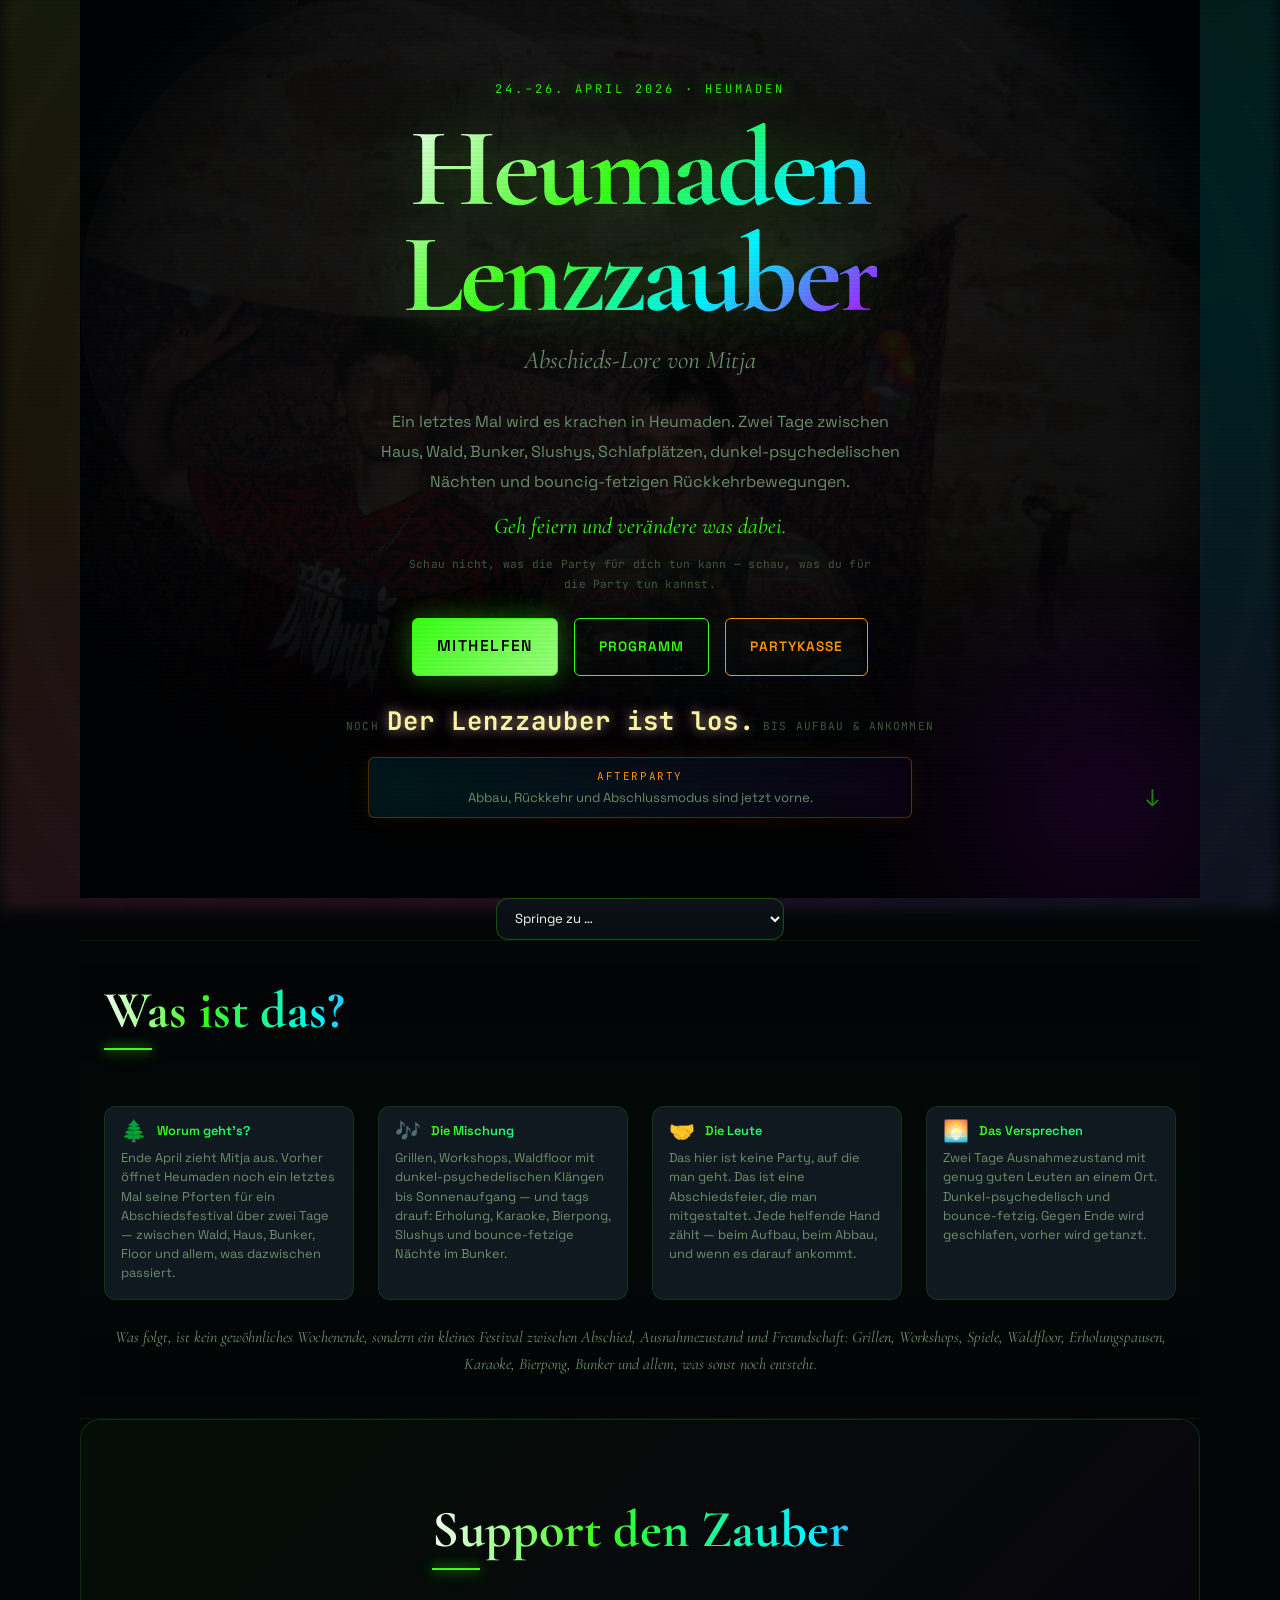
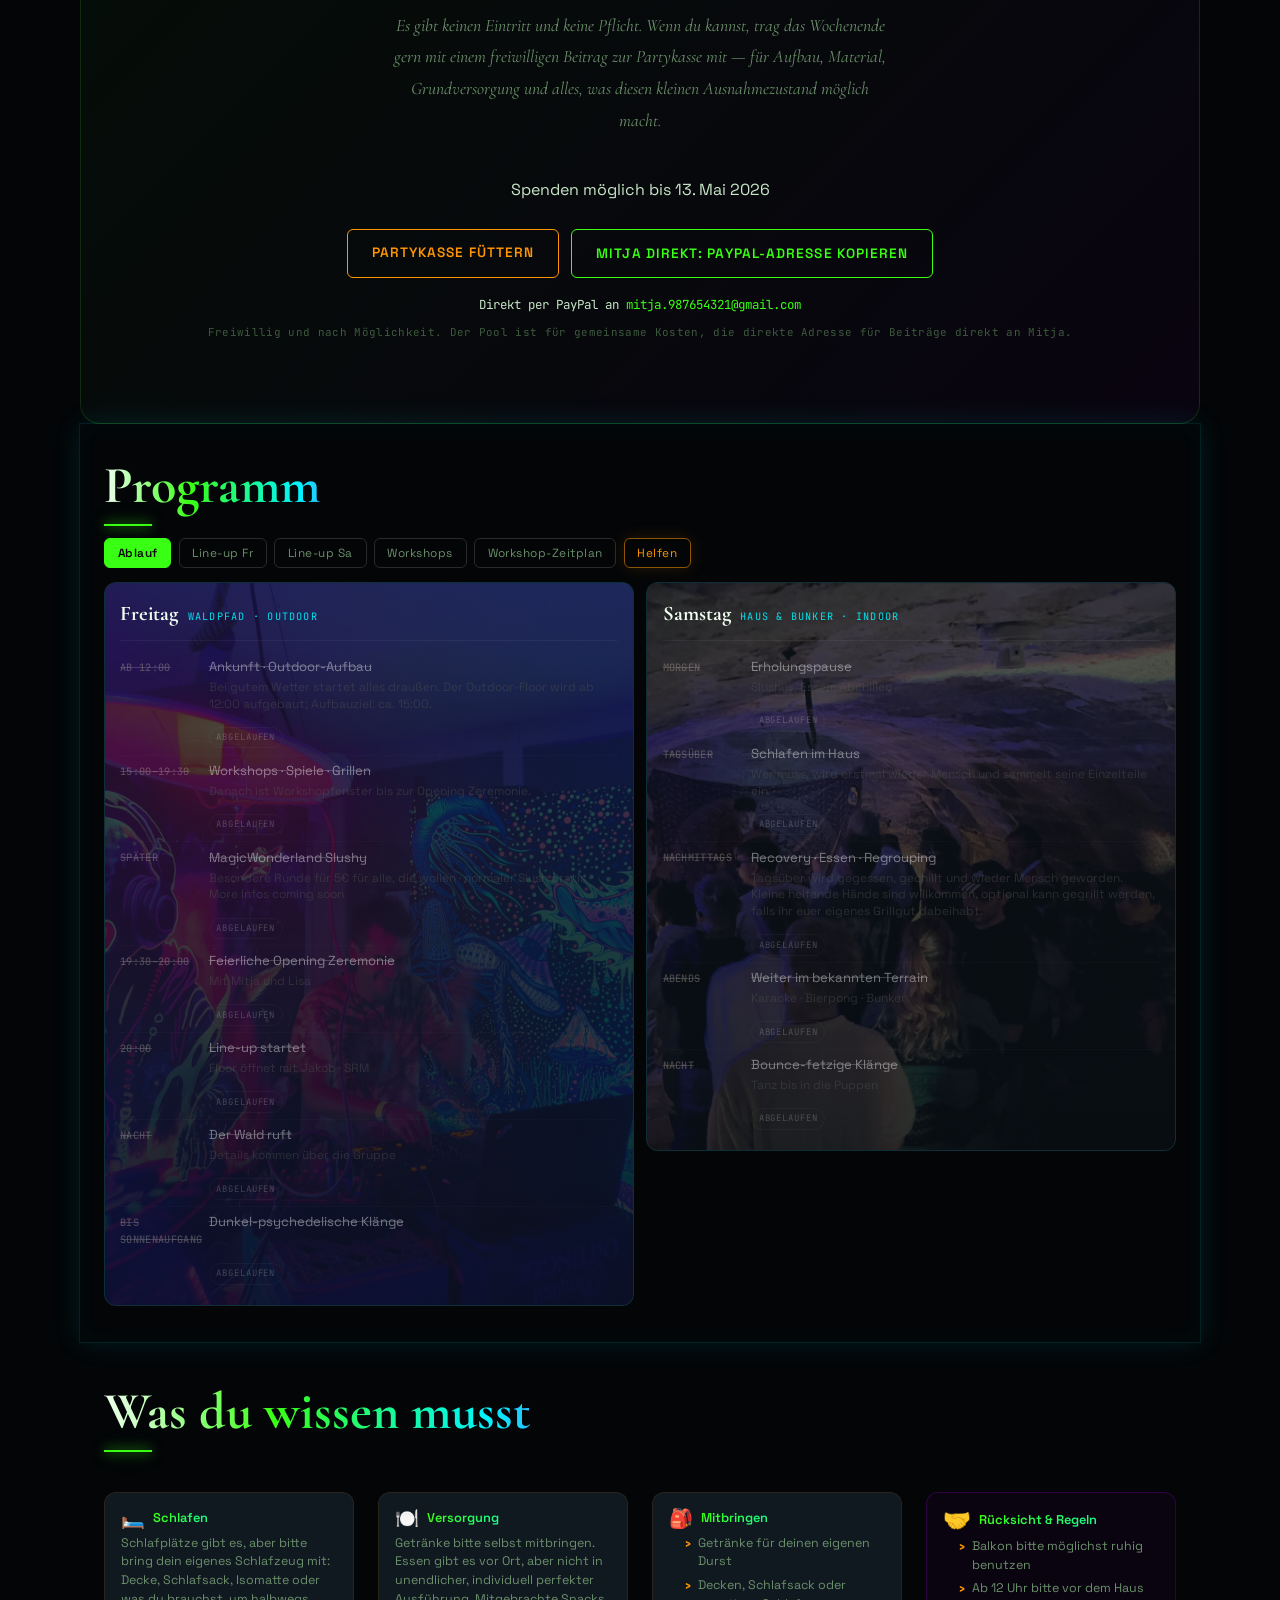
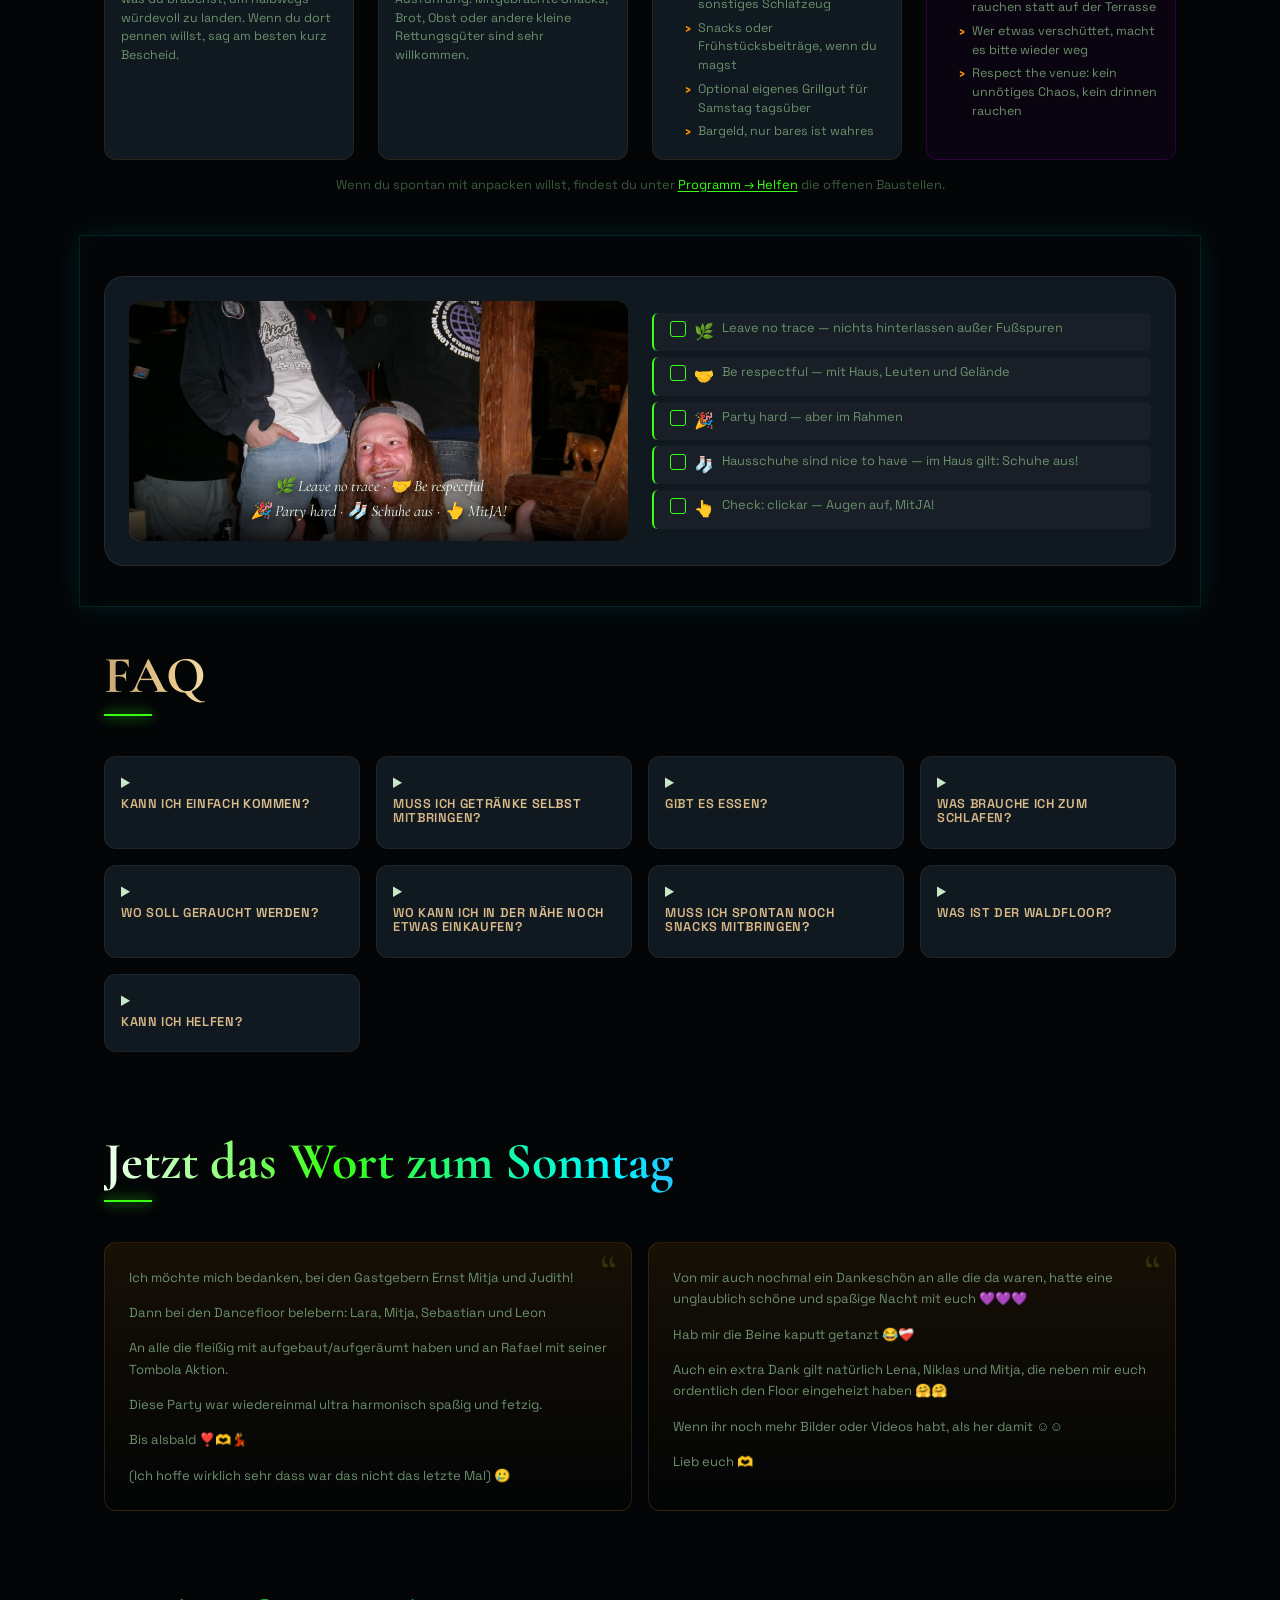
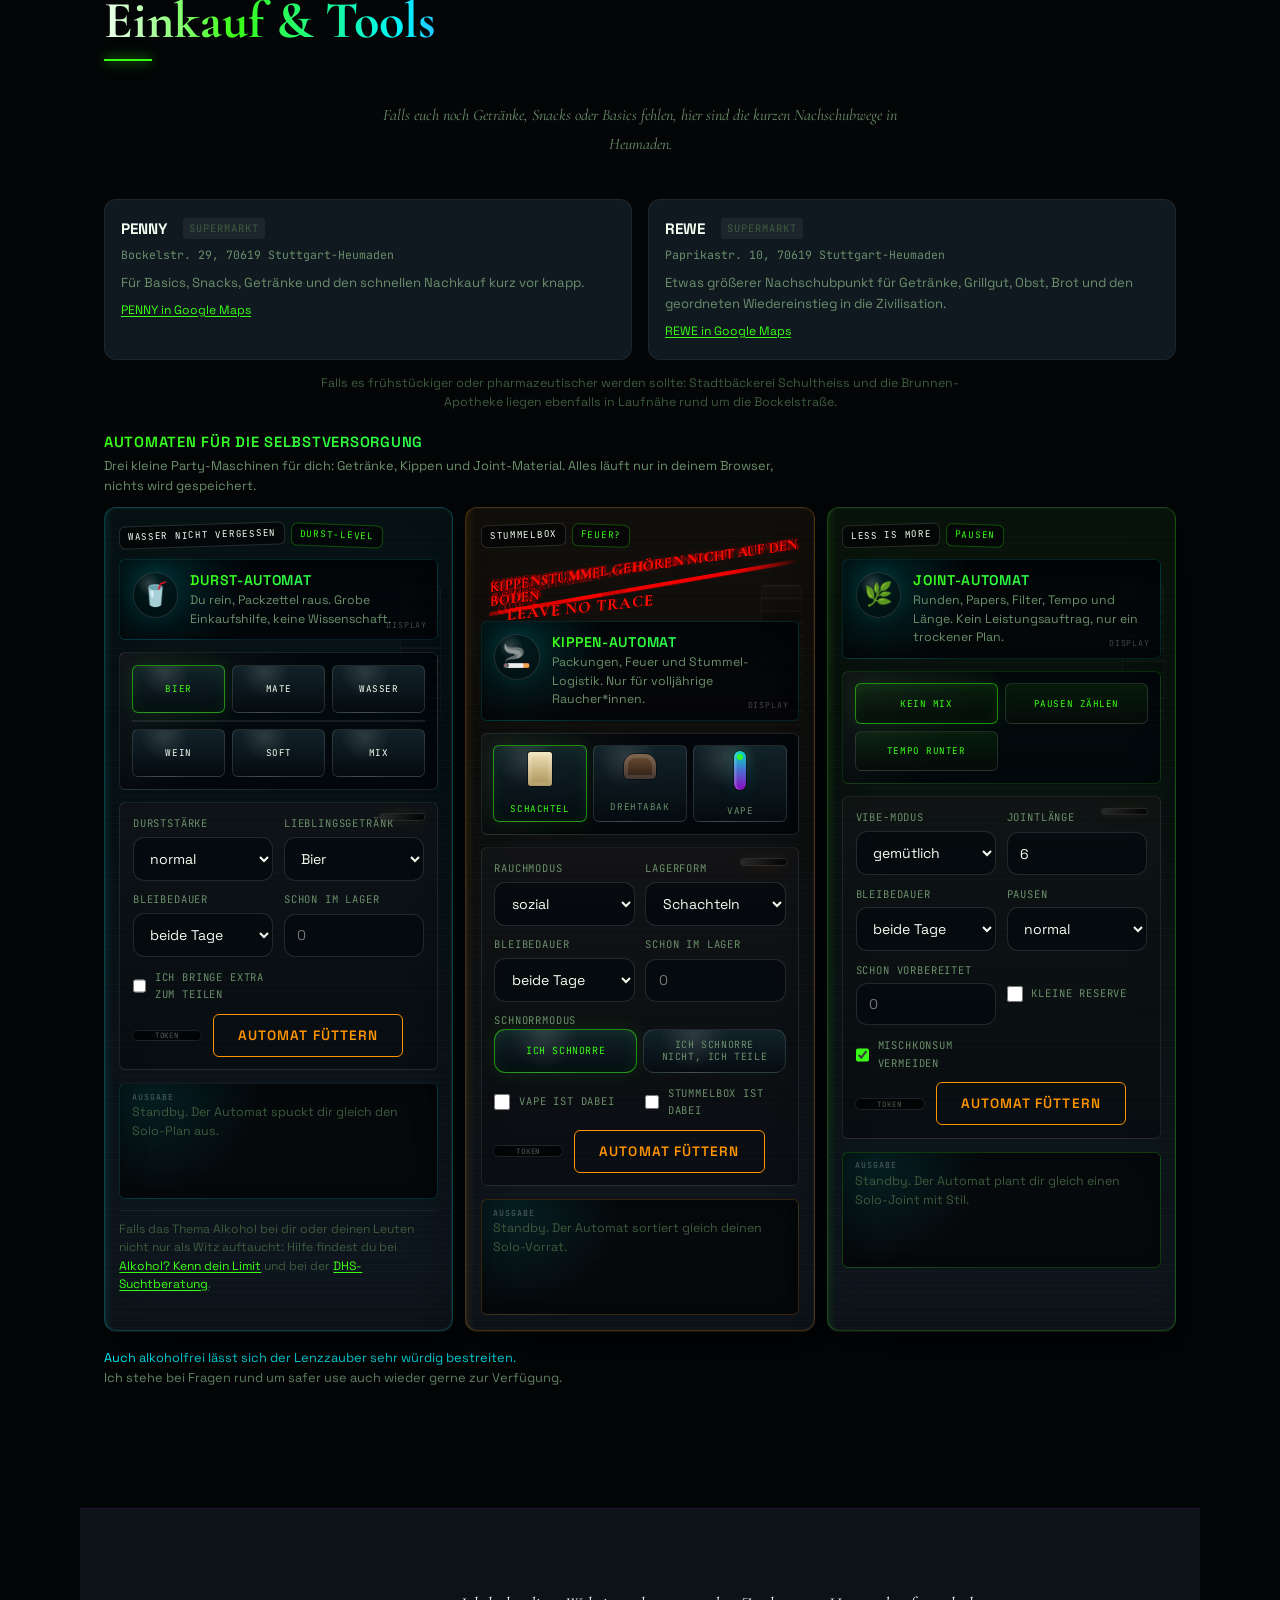
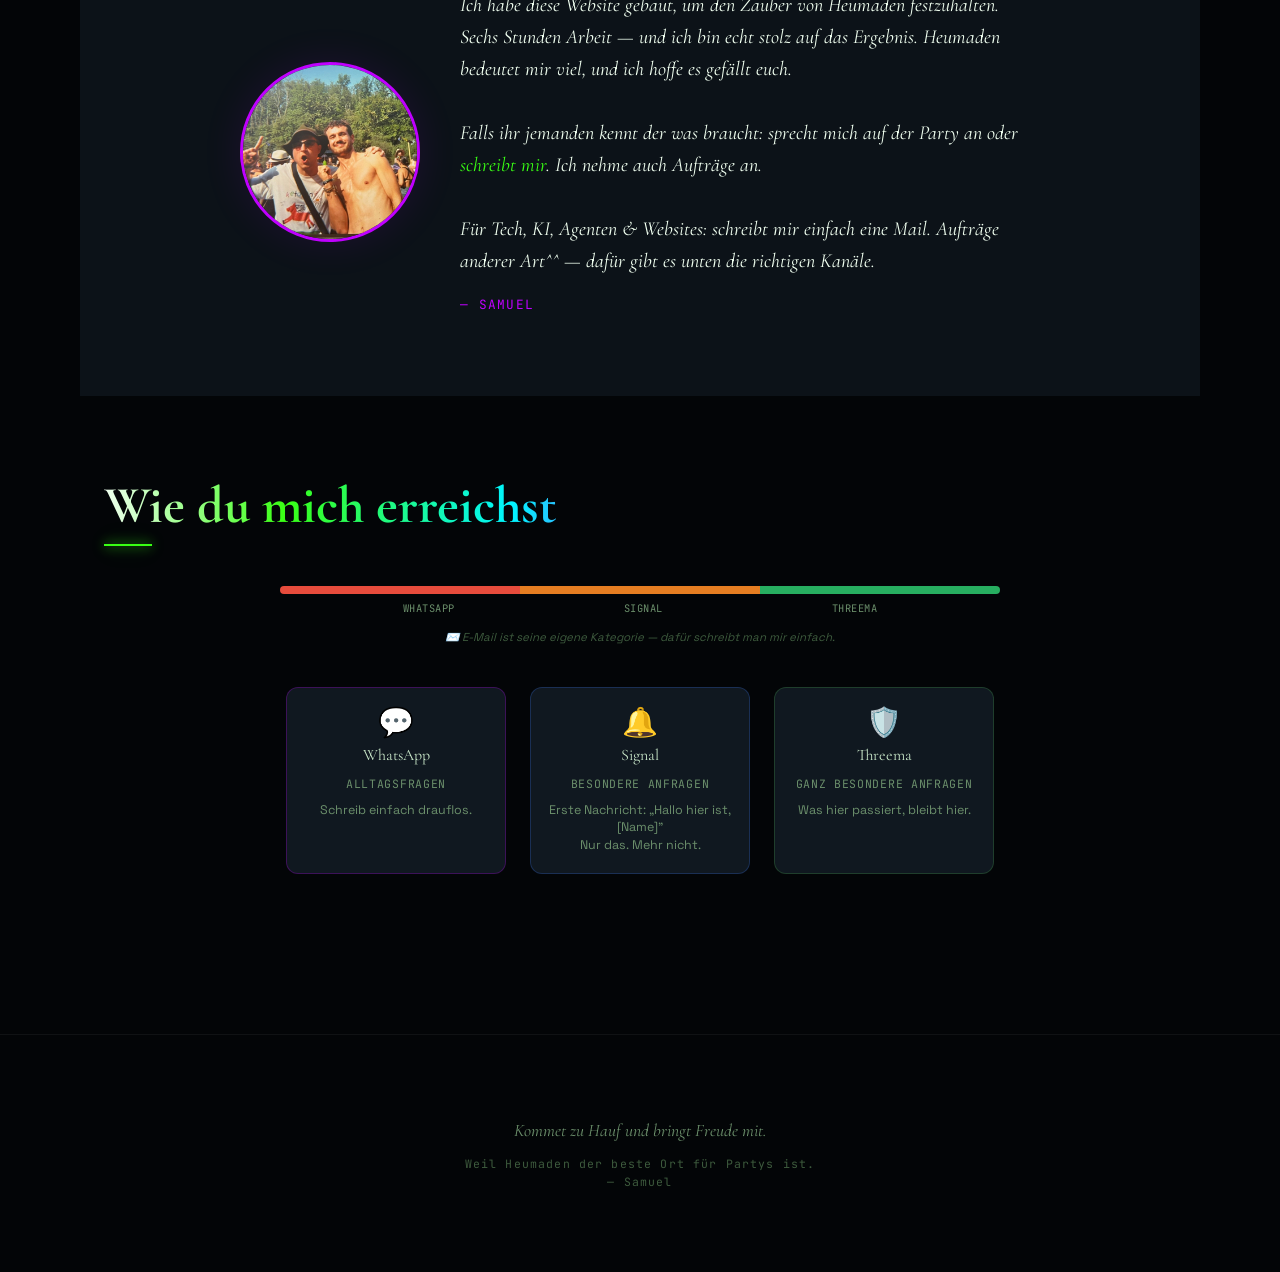
<file: index.html>
<!DOCTYPE html>
<html lang="de">
<head>
  <meta charset="UTF-8">
  <meta name="viewport" content="width=device-width, initial-scale=1.0">
  <title>Heumaden Lenzzauber · 24.–26. April 2026</title>
  <meta name="description" content="Heumaden Lenzzauber Festival — 24.–26. April · Abschieds-Lore von Mitja · Zwei Tage Ausnahmezustand in Heumaden.">
  <link rel="stylesheet" href="css/style.css">
  <link rel="stylesheet" href="css/time-sun-cycle.css">
  <link rel="stylesheet" href="css/dj-transition.css">
  <link rel="stylesheet" href="css/countdown-fireworks.css">
  <link rel="stylesheet" href="css/memento-timeline.css">
  <link rel="stylesheet" href="css/party-state.css">
  <link rel="icon" href="data:image/svg+xml,<svg xmlns='http://www.w3.org/2000/svg' viewBox='0 0 100 100'><text y='.9em' font-size='90'>🌿</text></svg>">
</head>
<body>
  <!-- SVG noise filter for psychedelic grain effect -->
  <svg class="svg-noise-filter" aria-hidden="true" xmlns="http://www.w3.org/2000/svg">
    <filter id="noise">
      <feTurbulence type="fractalNoise" baseFrequency="0.65" numOctaves="3" stitchTiles="stitch" result="noiseOut"/>
      <feColorMatrix type="saturate" values="0" in="noiseOut" result="grayNoise"/>
      <feBlend in="SourceGraphic" in2="grayNoise" mode="overlay" result="blend"/>
      <feComposite in="blend" in2="SourceGraphic" operator="in"/>
    </filter>
  </svg>

  <!-- ═══════════════════════════════════ COUNTDOWN OVERLAY ═══════════════════════════════════ -->
  <!-- ═══════════════════════════════════ HERO ═══════════════════════════════════ -->
  <section class="hero" id="hero">
    <div class="hero-bg hero-bg--ritual" aria-hidden="true"></div>
    <div class="hero-eyebrow">24.–26. April 2026 · Heumaden</div>
    <h1>Heumaden<br>Lenzzauber</h1>
    <p class="subtitle">Abschieds-Lore von Mitja</p>
    <p class="mood">Ein letztes Mal wird es krachen in Heumaden. Zwei Tage zwischen Haus, Wald, Bunker, Slushys, Schlafplätzen, dunkel-psychedelischen Nächten und bouncig-fetzigen Rückkehrbewegungen.</p>
    <p class="hero-motto">Geh feiern und verändere was dabei.</p>
    <p class="hero-guidance">Schau nicht, was die Party für dich tun kann — schau, was du für die Party tun kannst.</p>
    <div class="hero-ctas">
      <a href="#prog-helfen" class="btn btn-help-primary">Mithelfen</a>
      <a href="#programm" class="btn">Programm</a>
      <a href="#support" class="btn btn-amber">Partykasse</a>
    </div>
    <div class="hero-countdown" id="hero-countdown" aria-live="polite">
      <span class="hc-label">Noch</span>
      <span class="hc-digits" id="hc-digits"></span>
      <span class="hc-label">bis Aufbau &amp; Ankommen</span>
    </div>
    <div class="scroll-indicator" aria-hidden="true">↓</div>
  </section>

  <nav class="quick-nav" aria-label="Schnellnavigation">
    <div class="quick-nav-inner">
      <label class="quick-nav-label" for="section-jump">Direkt zur Wunsch-Sektion</label>
      <select id="section-jump" class="quick-nav-select">
        <option value="">Springe zu …</option>
        <option value="#was-ist-das">Was ist das?</option>
        <option value="#support">Support den Zauber</option>
        <option value="#programm">Programm</option>
        <option value="#infos">Was du wissen musst</option>
        <option value="#community">Community</option>
        <option value="#faq">FAQ</option>
        <option value="#reviews">Wort zum Sonntag</option>
        <option value="#einkauf">Einkauf &amp; Tools</option>
        <option value="#freunde">Freunde &amp; Builder</option>
        <option value="#komm">Kontakt</option>
      </select>
    </div>
  </nav>

  <!-- ═══════════════════════════════════ WAS IST DAS? ═══════════════════════════════════ -->
  <section class="whatis" id="was-ist-das">
    <h2>Was ist das?</h2>
    <div class="whatis-grid">

      <div class="whatis-card">
        <div class="whatis-header">
          <span class="whatis-icon">🌲</span>
          <h3>Worum geht's?</h3>
        </div>
        <p>Ende April zieht Mitja aus. Vorher öffnet Heumaden noch ein letztes Mal seine Pforten für ein Abschiedsfestival über zwei Tage — zwischen Wald, Haus, Bunker, Floor und allem, was dazwischen passiert.</p>
      </div>

      <div class="whatis-card">
        <div class="whatis-header">
          <span class="whatis-icon">🎶</span>
          <h3>Die Mischung</h3>
        </div>
        <p>Grillen, Workshops, Waldfloor mit dunkel-psychedelischen Klängen bis Sonnenaufgang — und tags drauf: Erholung, Karaoke, Bierpong, Slushys und bounce-fetzige Nächte im Bunker.</p>
      </div>

      <div class="whatis-card">
        <div class="whatis-header">
          <span class="whatis-icon">🤝</span>
          <h3>Die Leute</h3>
        </div>
        <p>Das hier ist keine Party, auf die man geht. Das ist eine Abschiedsfeier, die man mitgestaltet. Jede helfende Hand zählt — beim Aufbau, beim Abbau, und wenn es darauf ankommt.</p>
      </div>

      <div class="whatis-card">
        <div class="whatis-header">
          <span class="whatis-icon">🌅</span>
          <h3>Das Versprechen</h3>
        </div>
        <p>Zwei Tage Ausnahmezustand mit genug guten Leuten an einem Ort. Dunkel-psychedelisch und bounce-fetzig. Gegen Ende wird geschlafen, vorher wird getanzt.</p>
      </div>

    </div>
    <p class="lore-inline">Was folgt, ist kein gewöhnliches Wochenende, sondern ein kleines Festival zwischen Abschied, Ausnahmezustand und Freundschaft: Grillen, Workshops, Spiele, Waldfloor, Erholungspausen, Karaoke, Bierpong, Bunker und allem, was sonst noch entsteht.</p>
  </section>

  <!-- ═══════════════════════════════════ SUPPORT ═══════════════════════════════════ -->
  <section class="support" id="support">
    <h2>Support den Zauber</h2>
    <p class="support-text">Es gibt keinen Eintritt und keine Pflicht. Wenn du kannst, trag das Wochenende gern mit einem freiwilligen Beitrag zur Partykasse mit — für Aufbau, Material, Grundversorgung und alles, was diesen kleinen Ausnahmezustand möglich macht.</p>
    <p class="support-deadline">Spenden möglich bis 13. Mai 2026</p>
    <div class="support-actions">
      <a
        href="https://www.paypal.com/pools/c/9oic8tzSrB"
        target="_blank"
        rel="noopener"
        class="btn btn-amber support-cta"
      >
        Partykasse füttern
      </a>
      <button
        type="button"
        class="btn support-cta"
        id="paypal-copy-btn"
        data-paypal-email="mitja.987654321@gmail.com"
        data-default-label="Mitja direkt: PayPal-Adresse kopieren"
        data-success-label="Adresse kopiert"
      >
        Mitja direkt: PayPal-Adresse kopieren
      </button>
    </div>
    <p class="support-paypal">Direkt per PayPal an <span>mitja.987654321@gmail.com</span></p>
    <p class="support-note">Freiwillig und nach Möglichkeit. Der Pool ist für gemeinsame Kosten, die direkte Adresse für Beiträge direkt an Mitja.</p>
  </section>

  <!-- ═══════════════════════════════════ PROGRAMM ═══════════════════════════════════ -->
  <section class="programm" id="programm">
    <div id="weather-bar" class="weather-bar hidden"></div>

    <h2>Programm</h2>

    <div class="programm-tabs">
      <button class="programm-tab active" data-view="ablauf">Ablauf</button>
      <button class="programm-tab" data-view="lineup-fr">Line-up Fr</button>
      <button class="programm-tab" data-view="lineup-sa">Line-up Sa</button>
      <button class="programm-tab" data-view="workshops">Workshops</button>
      <button class="programm-tab" data-view="workshop-timetable">Workshop-Zeitplan</button>
      <button class="programm-tab" data-view="helfen">Helfen</button>
    </div>

    <!-- ── Ablauf (default) ── -->
    <div id="prog-ablauf" class="prog-view active-view">
      <div class="programm-overview">
        <div class="day-card day-card--friday">
          <div class="day-card-header">
            <span class="day-title">Freitag</span>
            <span class="day-subtitle">Waldpfad · Outdoor</span>
          </div>
          <div class="slot">
            <span class="slot-time">ab 12:00</span>
            <div class="slot-content">
              <span class="slot-event">Ankunft · Outdoor-Aufbau</span>
              <span class="slot-detail">Bei gutem Wetter startet alles draußen. Der Outdoor-Floor wird ab 12:00 aufgebaut; Aufbauziel: ca. 15:00.</span>
            </div>
          </div>
          <div class="slot">
            <span class="slot-time">15:00–19:30</span>
            <div class="slot-content">
              <span class="slot-event">Workshops · Spiele · Grillen</span>
              <span class="slot-detail">Danach ist Workshopfenster bis zur Opening Zeremonie.</span>
            </div>
          </div>
          <div class="slot">
            <span class="slot-time">Später</span>
            <div class="slot-content">
              <span class="slot-event">MagicWonderland Slushy</span>
              <span class="slot-detail">Besondere Runde für 5€ für alle, die wollen · normaler Slush gratis · More Infos coming soon</span>
            </div>
          </div>
          <div class="slot">
            <span class="slot-time">19:30–20:00</span>
            <div class="slot-content">
              <span class="slot-event">Feierliche Opening Zeremonie</span>
              <span class="slot-detail">Mit Mitja und Lisa</span>
            </div>
          </div>
          <div class="slot">
            <span class="slot-time">20:00</span>
            <div class="slot-content">
              <span class="slot-event">Line-up startet</span>
              <span class="slot-detail">Floor öffnet mit Jakob · SRM</span>
            </div>
          </div>
          <div class="slot">
            <span class="slot-time">Nacht</span>
            <div class="slot-content">
              <span class="slot-event">Der Wald ruft</span>
              <span class="slot-detail">Details kommen über die Gruppe</span>
            </div>
          </div>
          <div class="slot">
            <span class="slot-time">Bis Sonnenaufgang</span>
            <div class="slot-content">
              <span class="slot-event">Dunkel-psychedelische Klänge</span>
            </div>
          </div>
        </div>

        <div class="day-card day-card--saturday">
          <div class="day-card-header">
            <span class="day-title">Samstag</span>
            <span class="day-subtitle">Haus &amp; Bunker · Indoor</span>
          </div>
          <div class="slot">
            <span class="slot-time">Morgen</span>
            <div class="slot-content">
              <span class="slot-event">Erholungspause</span>
              <span class="slot-detail">Slushys, Essen, Abchillen</span>
            </div>
          </div>
          <div class="slot">
            <span class="slot-time">Tagsüber</span>
            <div class="slot-content">
              <span class="slot-event">Schlafen im Haus</span>
              <span class="slot-detail">Wer muss, wird erstmal wieder Mensch und sammelt seine Einzelteile ein.</span>
            </div>
          </div>
          <div class="slot">
            <span class="slot-time">Nachmittags</span>
            <div class="slot-content">
              <span class="slot-event">Recovery · Essen · Regrouping</span>
              <span class="slot-detail">Tagsüber wird gegessen, gechillt und wieder Mensch geworden. Kleine helfende Hände sind willkommen, optional kann gegrillt werden, falls ihr euer eigenes Grillgut dabeihabt.</span>
            </div>
          </div>
          <div class="slot">
            <span class="slot-time">Abends</span>
            <div class="slot-content">
              <span class="slot-event">Weiter im bekannten Terrain</span>
              <span class="slot-detail">Karaoke · Bierpong · Bunker</span>
            </div>
          </div>
          <div class="slot">
            <span class="slot-time">Nacht</span>
            <div class="slot-content">
              <span class="slot-event">Bounce-fetzige Klänge</span>
              <span class="slot-detail">Tanz bis in die Puppen</span>
            </div>
          </div>
        </div>
      </div>
    </div>

    <!-- ── Line-up ── -->
    <!-- ── Line-up Freitag ── -->
    <div id="prog-lineup-fr" class="prog-view">
      <div class="lineup-teaser">
        <span class="lineup-teaser-kicker">Finalerer Drop · Freitag</span>
        <p>Der Pfad ist fast versiegelt. Manche Slots bleiben offen für Energie, Interesse und spontane Übergaben.</p>
      </div>
      <div class="lineup-day" id="friday">
        <div class="act-card act-card--special">
          <div class="act-avatar-placeholder">🕯️</div>
          <div class="act-info">
            <span class="act-name">Feierliche Opening Zeremonie</span>
            <span class="act-note">Mit Mitja, Lisa, … · der Kreis öffnet sich</span>
          </div>
          <span class="act-time">19:30–20:00</span>
        </div>
        <div class="act-card" data-sc-url="https://soundcloud.com/srmshroom">
          <div class="act-avatar-placeholder">🎵</div>
          <div class="act-info">
            <span class="act-name">SRM (Jakob)</span>
            <span class="act-note"><a href="https://m.soundcloud.com/srmshroom" target="_blank" rel="noopener" class="slot-link">soundcloud</a></span>
          </div>
          <span class="act-time">20:00–21:30</span>
        </div>
        <div class="act-card" data-sc-url="https://soundcloud.com/tobytrue">
          <div class="act-avatar-placeholder">🎵</div>
          <div class="act-info">
            <span class="act-name">TobyTrue (Toby)</span>
            <span class="act-note">Prog. Goa/Psytrance · 138–145 BPM · <a href="https://soundcloud.com/tobytrue" target="_blank" rel="noopener" class="slot-link">soundcloud</a></span>
          </div>
          <span class="act-time">21:30–23:00</span>
        </div>
        <div class="act-card" data-sc-url="https://soundcloud.com/dzube">
          <div class="act-avatar-placeholder">🎵</div>
          <div class="act-info">
            <span class="act-name">Lennard Dziubinsky (Lennard)</span>
            <span class="act-note"><a href="https://soundcloud.com/dzube" target="_blank" rel="noopener" class="slot-link">soundcloud</a></span>
          </div>
          <span class="act-time">23:00–00:30</span>
        </div>
        <div class="act-card" data-sc-url="https://soundcloud.com/user-612903642">
          <div class="act-avatar-placeholder">🎵</div>
          <div class="act-info">
            <span class="act-name">NOxCuse (Seb)</span>
            <span class="act-note">Trance / Acid / Hardtechno · <a href="https://soundcloud.com/user-612903642" target="_blank" rel="noopener" class="slot-link">soundcloud</a></span>
          </div>
          <span class="act-time">00:30–02:00</span>
        </div>
        <div class="act-card" data-sc-url="https://soundcloud.com/mitjapzi">
          <div class="act-avatar-placeholder">🎵</div>
          <div class="act-info">
            <span class="act-name">mitjapzi (Mitja)</span>
            <span class="act-note">Psy / Darkpsy / Hitech · 150–180 BPM · <a href="https://soundcloud.com/mitjapzi" target="_blank" rel="noopener" class="slot-link">soundcloud</a></span>
          </div>
          <span class="act-time">02:00–04:00</span>
        </div>
        <div class="act-card" data-sc-url="https://soundcloud.com/heidronic">
          <div class="act-avatar-placeholder">🎵</div>
          <div class="act-info">
            <span class="act-name">Heidronic (Jona)</span>
            <span class="act-note">Night Fullon / Twilight · 148–150 BPM · <a href="https://soundcloud.com/heidronic" target="_blank" rel="noopener" class="slot-link">soundcloud</a></span>
          </div>
          <span class="act-time">04:00–05:30</span>
        </div>
        <div class="act-card">
          <div class="act-avatar-placeholder">🎵</div>
          <div class="act-info">
            <span class="act-name">AMOR</span>
            <span class="act-note">Morgenslot</span>
          </div>
          <span class="act-time">05:30–07:00</span>
        </div>
        <div class="act-card act-card--special">
          <div class="act-avatar-placeholder">🌅</div>
          <div class="act-info">
            <span class="act-name">Open Deck</span>
            <span class="act-note">Sonnenaufgang · Waldfloor · je nach Energie</span>
          </div>
          <span class="act-time">07:00–END</span>
        </div>
      </div>

    </div>
    <!-- ── Line-up Samstag ── -->
    <div id="prog-lineup-sa" class="prog-view">
      <div class="lineup-teaser">
        <span class="lineup-teaser-kicker">Finalerer Drop · Samstag</span>
        <p>Der Bunker ist geladen. Die Nacht läuft durch bis Open Deck, je nachdem wie viel Energie noch im Raum ist.</p>
      </div>
      <div class="lineup-day" id="saturday">
        <div class="act-card" data-sc-url="https://soundcloud.com/niklas-staude">
          <div class="act-avatar-placeholder">🎵</div>
          <div class="act-info">
            <span class="act-name">BauZZner (Niklas)</span>
            <span class="act-note"><a href="https://soundcloud.com/niklas-staude" target="_blank" rel="noopener" class="slot-link">soundcloud</a></span>
          </div>
          <span class="act-time">20:00–21:30</span>
        </div>
        <div class="act-card" data-sc-url="https://soundcloud.com/soundsynergy">
          <div class="act-avatar-placeholder">🎵</div>
          <div class="act-info">
            <span class="act-name">L4RA (Lara)</span>
            <span class="act-note">160 BPM Trance / Bounce / Techno · <a href="https://soundcloud.com/soundsynergy" target="_blank" rel="noopener" class="slot-link">soundcloud</a></span>
          </div>
          <span class="act-time">21:30–23:00</span>
        </div>
        <div class="act-card" data-sc-url="https://soundcloud.com/dilema161">
          <div class="act-avatar-placeholder">🎵</div>
          <div class="act-info">
            <span class="act-name">DILEMA (Lena)</span>
            <span class="act-note"><a href="https://soundcloud.com/dilema161" target="_blank" rel="noopener" class="slot-link">soundcloud</a></span>
          </div>
          <span class="act-time">23:00–01:00</span>
        </div>
        <div class="act-card" data-sc-url="https://soundcloud.com/leon-265735031">
          <div class="act-avatar-placeholder">🎵</div>
          <div class="act-info">
            <span class="act-name">AMOR (Huppe)</span>
            <span class="act-note"><a href="https://soundcloud.com/leon-265735031" target="_blank" rel="noopener" class="slot-link">soundcloud</a></span>
          </div>
          <span class="act-time">01:00–02:30</span>
        </div>
        <div class="act-card" data-sc-url="https://soundcloud.com/ivoleon">
          <div class="act-avatar-placeholder">🎵</div>
          <div class="act-info">
            <span class="act-name">Ivo (Ivo)</span>
            <span class="act-note"><a href="https://soundcloud.com/ivoleon" target="_blank" rel="noopener" class="slot-link">soundcloud</a></span>
          </div>
          <span class="act-time">02:30–04:00</span>
        </div>
        <div class="act-card" data-sc-url="https://soundcloud.com/shahryarrnaji">
          <div class="act-avatar-placeholder">🎵</div>
          <div class="act-info">
            <span class="act-name">Shah</span>
            <span class="act-note">Schranz · <a href="https://soundcloud.com/shahryarrnaji" target="_blank" rel="noopener" class="slot-link">soundcloud</a></span>
          </div>
          <span class="act-time">04:00–05:00</span>
        </div>
        <div class="act-card" data-sc-url="https://soundcloud.com/user-612903642">
          <div class="act-avatar-placeholder">🎵</div>
          <div class="act-info">
            <span class="act-name">NOxCuse (Seb)</span>
            <span class="act-note">Schranz · <a href="https://soundcloud.com/user-612903642" target="_blank" rel="noopener" class="slot-link">soundcloud</a></span>
          </div>
          <span class="act-time">05:00–06:30</span>
        </div>
        <div class="act-card act-card--special">
          <div class="act-avatar-placeholder">🌅</div>
          <div class="act-info">
            <span class="act-name">Open Deck</span>
            <span class="act-note">Bunker Closing · je nach Energie</span>
          </div>
          <span class="act-time">06:30–END</span>
        </div>
      </div>
    </div>

    <!-- ── Workshops ── -->
    <div id="prog-workshops" class="prog-view">

      <div class="workshop-callout">
        <span class="workshop-callout-kicker">Freitag · erste Zusagen stehen</span>
        <h3>Workshops, Spiele und kleine Eskalationen</h3>
        <p>Alle Workshops sind für Freitag gedacht, nach dem Aufbau und vor der Opening Zeremonie. Bei gutem Wetter passiert das draußen. Zeiten sind Orientierung, die finale Einteilung läuft in der <a href="https://chat.whatsapp.com/GMdp1x0mp1v1D1uTjMfEDq?mode=gi_t" target="_blank" rel="noopener noreferrer" class="info-link">Helping-Hands-Gruppe</a>.</p>
      </div>

      <div class="workshop-material-grid">

        <div class="wm-card">
          <span class="wm-icon">🏆</span>
          <div class="wm-info">
            <div class="wm-header">
              <h3>Spiele &amp; Challenges</h3>
              <span class="wm-time">Raffi</span>
            </div>
            <p class="wm-desc">Verschiedene Spielchen und Challenges mit Gewinnern und Preisen. Alle, die Lust haben, können mitmachen. Dauer grob 90 Minuten.</p>
            <p class="wm-material">💡 <strong>Status:</strong> Slot im Freitag-Zeitplan vorgesehen.</p>
          </div>
        </div>

        <div class="wm-card">
          <span class="wm-icon">🎨</span>
          <div class="wm-info">
            <div class="wm-header">
              <h3>Bastelwerkstatt</h3>
              <span class="wm-time">Raffi + Franzi</span>
            </div>
            <p class="wm-desc">Papierflieger mit Material und Anleitung, Armbandknüpfen und eigene Becher gestalten mit Stiften, Stickern, Washi Tape und optionaler Kordel zum Umhängen.</p>
            <p class="wm-material">💡 <strong>Format:</strong> Offen, selbsterklärend, Raffi organisiert Material und Anleitungen, Franzi unterstützt beim Knüpfen.</p>
          </div>
        </div>

        <div class="wm-card">
          <span class="wm-icon">🪵</span>
          <div class="wm-info">
            <div class="wm-header">
              <h3>Wikingerschach</h3>
              <span class="wm-time">Franzi</span>
            </div>
            <p class="wm-desc">Outdoor-Spiel für alle, die nach Aufbau noch Energie haben. Interesse kam von Raffi und Mitja.</p>
            <p class="wm-material">💡 <strong>Status:</strong> Franzi kann ein Wikingerschach organisieren.</p>
          </div>
        </div>

        <div class="wm-card">
          <span class="wm-icon">🎟️</span>
          <div class="wm-info">
            <div class="wm-header">
              <h3>Tombola</h3>
              <span class="wm-time">Raffi</span>
            </div>
            <p class="wm-desc">Tombola-Idee steht, Preise sind noch der Engpass. Wer Kleinkram oder Quatschpreise hat: melden.</p>
            <p class="wm-material">💡 <strong>Gesucht:</strong> Preishilfe und Mitorganisation.</p>
          </div>
        </div>

        <div class="wm-card">
          <span class="wm-icon">✊</span>
          <div class="wm-info">
            <div class="wm-header">
              <h3>How to Demo für linke Querulant:innen</h3>
              <span class="wm-time">Michi</span>
            </div>
            <p class="wm-desc">Workshop von Michi. Inhalt folgt vor Ort wahrscheinlich besser als in einer Websitebeschreibung.</p>
            <p class="wm-material">💡 <strong>Status:</strong> Angebot steht.</p>
          </div>
        </div>

        <div class="wm-card">
          <span class="wm-icon">🎛️</span>
          <div class="wm-info">
            <div class="wm-header">
              <h3>Musicproducing</h3>
              <span class="wm-time">Quirin</span>
            </div>
            <p class="wm-desc">Ein kleiner Einstieg in Musicproducing, Sound, Ideen und was man daraus machen kann.</p>
            <p class="wm-material">💡 <strong>Zeit:</strong> Freitag im Workshopfenster.</p>
          </div>
        </div>

        <div class="wm-card">
          <span class="wm-icon">🕺</span>
          <div class="wm-info">
            <div class="wm-header">
              <h3>Line Dance für Faule</h3>
              <span class="wm-time">Judy</span>
            </div>
            <p class="wm-desc">Niedrige Einstiegshürde, maximale Würde fraglich. Genau richtig für Freitag vor der Nacht.</p>
            <p class="wm-material">💡 <strong>Status:</strong> Angebot steht.</p>
          </div>
        </div>

        <div class="wm-card wm-card--blank">
          <span class="wm-icon">➕</span>
          <div class="wm-info">
            <div class="wm-header">
              <h3>Deine Idee</h3>
              <span class="wm-time">offen</span>
            </div>
            <p class="wm-desc">Skillshare, Spiel, Basteln, Kochen, Licht, Deko, Sound, Ritual oder etwas komplett anderes.</p>
            <p class="wm-material">💡 <strong>Nächster Schritt:</strong> In der Helping-Hands-Gruppe vorschlagen.</p>
          </div>
        </div>

      </div>

    </div>

    <!-- ── Workshop-Zeitplan ── -->
    <div id="prog-workshop-timetable" class="prog-view">

      <div class="workshop-callout">
        <span class="workshop-callout-kicker">Freitag · Zeiten folgen</span>
        <h3>Workshop-Zeitplan</h3>
        <p>Der Aufbau soll bis ca. 15:00 stehen. Danach ist Workshopfenster bis zur feierlichen Opening Zeremonie um 19:30. Feste Workshop-Zeiten werden erst eingetragen, wenn sie final stehen.</p>
      </div>

      <div class="workshop-timeline">
        <div class="workshop-time-row">
          <span class="workshop-time">Zeit folgt</span>
          <div class="workshop-time-copy">
            <strong>Spiele &amp; Challenges</strong>
            <span>Raffi · ca. 90 Minuten · mit Preisen</span>
          </div>
        </div>
        <div class="workshop-time-row">
          <span class="workshop-time">Zeit folgt</span>
          <div class="workshop-time-copy">
            <strong>Bastelwerkstatt offen</strong>
            <span>Papierflieger selbstständig · Armbandknüpfen mit Raffi und Franzi · Becher gestalten</span>
          </div>
        </div>
        <div class="workshop-time-row">
          <span class="workshop-time">Zeit folgt</span>
          <div class="workshop-time-copy">
            <strong>Wikingerschach</strong>
            <span>Franzi organisiert · draußen, wenn Wetter und Fläche passen</span>
          </div>
        </div>
        <div class="workshop-time-row">
          <span class="workshop-time">Zeit folgt</span>
          <div class="workshop-time-copy">
            <strong>Musicproducing</strong>
            <span>Quirin · kleiner Einstieg in Sound und Producing</span>
          </div>
        </div>
        <div class="workshop-time-row">
          <span class="workshop-time">Zeit folgt</span>
          <div class="workshop-time-copy">
            <strong>How to Demo für linke Querulant:innen</strong>
            <span>Michi</span>
          </div>
        </div>
        <div class="workshop-time-row">
          <span class="workshop-time">Zeit folgt</span>
          <div class="workshop-time-copy">
            <strong>Line Dance für Faule</strong>
            <span>Judy · niedrigschwellig, würdevoll optional</span>
          </div>
        </div>
        <div class="workshop-time-row workshop-time-row--open">
          <span class="workshop-time">Zeit folgt</span>
          <div class="workshop-time-copy">
            <strong>Tombola · freie Ideen · kleine Beiträge</strong>
            <span>Raffi sucht Preishilfe; neue Ideen weiter in die Helping-Hands-Gruppe.</span>
          </div>
        </div>
      </div>

    </div>

    <!-- ── Helfen ── -->
    <div id="prog-helfen" class="prog-view">

      <div class="whatsapp-card">
        <span class="whatsapp-icon">💬</span>
        <div class="whatsapp-info">
          <span class="whatsapp-label">Helping-Hands Gruppe</span>
          <p class="whatsapp-desc">Damit Workshops, Frühstück, Kochen, Aufbau, Lichttechnik, Awareness und der ganze Zauber funktionieren, brauchen wir kleine Beiträge von vielen Leuten. Hier geht es um Info, Zusagen und spontane Koordination.</p>
          <a href="https://chat.whatsapp.com/GMdp1x0mp1v1D1uTjMfEDq?mode=gi_t" target="_blank" rel="noopener noreferrer" class="btn btn-sm btn-violet whatsapp-link">Helping-Hands beitreten</a>
        </div>
      </div>

      <div class="help-section-title">Offen gesucht</div>

      <div class="help-open-grid">
        <div class="help-callout">
          <span class="help-callout-icon">💡</span>
          <div class="help-callout-copy">
            <span class="help-callout-label">Lichttechniker*innen</span>
            <p class="help-callout-text">Bisher 3 Stimmen. Für Waldfloor, Kabel, Licht und Material werden Menschen gesucht, die konzentriert mitdenken und nichts wild verkabeln.</p>
          </div>
        </div>

        <div class="help-callout">
          <span class="help-callout-icon">🎟️</span>
          <div class="help-callout-copy">
            <span class="help-callout-label">Tombola-Preise</span>
            <p class="help-callout-text">Raffi hat Bock auf Tombola, braucht aber noch Preishilfe. Kleine Quatschpreise, Fundstücke oder liebevolle Kleinigkeiten passen.</p>
          </div>
        </div>

        <div class="help-callout">
          <span class="help-callout-icon">🧤</span>
          <div class="help-callout-copy">
            <span class="help-callout-label">Aufbau- und Abbauhände</span>
            <p class="help-callout-text">Aufbau Freitag und Abbau Samstag haben je 6 Stimmen. Samstag und Sonntag braucht es trotzdem Menschen, die nicht einfach verschwinden, wenn irgendwo Müll liegt.</p>
          </div>
        </div>

        <div class="help-callout">
          <span class="help-callout-icon">☕</span>
          <div class="help-callout-copy">
            <span class="help-callout-label">Frühstücksteam Sonntag</span>
            <p class="help-callout-text">Bisher 0 Stimmen. Hier braucht es noch Menschen, die Sonntagmorgen Kaffee, Essen und einen ruhigen Start mittragen.</p>
          </div>
        </div>

        <div class="help-callout">
          <span class="help-callout-icon">🤝</span>
          <div class="help-callout-copy">
            <span class="help-callout-label">Awareness-Team</span>
            <p class="help-callout-text">Freitag und Samstag haben bisher je 2 Stimmen. Samstag braucht es außerdem ein kurzes Briefing mit den relevanten Infos.</p>
          </div>
        </div>
      </div>

      <div class="help-section-title">Planungsstand aus Abstimmung</div>

      <div class="shift-grid">
        <div class="shift-day">
          <div class="shift-day-title">Schon mehrere Meldungen</div>
          <div class="shift-row">
            <span class="shift-time">6 Stimmen</span>
            <span class="shift-task">Aufbau Freitag ab 12:00</span>
          </div>
          <div class="shift-row">
            <span class="shift-time">6 Stimmen</span>
            <span class="shift-task">Abbau Samstagmorgen ca. 08:00</span>
          </div>
          <div class="shift-row">
            <span class="shift-time">4 Stimmen</span>
            <span class="shift-task">Kochteam Samstag</span>
          </div>
          <div class="shift-row">
            <span class="shift-time">3 Stimmen</span>
            <span class="shift-task">Lichttechniker*in</span>
          </div>
          <div class="shift-row">
            <span class="shift-time">3 Stimmen</span>
            <span class="shift-task">Putztrupp Sonntag</span>
          </div>
        </div>

        <div class="shift-day">
          <div class="shift-day-title">Braucht noch Menschen</div>
          <div class="shift-row">
            <span class="shift-time">2 Stimmen</span>
            <span class="shift-task">Frühstücksteam Samstag</span>
          </div>
          <div class="shift-row">
            <span class="shift-time">2 Stimmen</span>
            <span class="shift-task">Awareness-Team Freitag</span>
          </div>
          <div class="shift-row">
            <span class="shift-time">2 Stimmen</span>
            <span class="shift-task">Awareness-Team Samstag mit kurzem Briefing</span>
          </div>
          <div class="shift-row">
            <span class="shift-time">0 Stimmen</span>
            <span class="shift-task">Frühstücksteam Sonntag</span>
          </div>
        </div>
      </div>

      <div class="help-section-title">Konkreter Helferplan</div>

      <div class="help-callout help-callout--slushy">
        <span class="help-callout-icon">⚠️</span>
        <div class="help-callout-copy">
          <span class="help-callout-label">Orientierung, kein Dienstplan</span>
          <p class="help-callout-text">Konkrete Zusagen bitte in die Gruppe schreiben. Vor Ort wird trotzdem spontan Hilfe gebraucht, besonders beim Tragen, Sortieren, Müll und kleinen Rettungsmissionen.</p>
        </div>
      </div>

      <div class="shift-grid">

        <div class="shift-day">
          <div class="shift-day-title">Do · Vorbereitung</div>
          <div class="shift-row">
            <span class="shift-time">abends</span>
            <span class="shift-task">Vorbereitung und erster Aufbau — Mitja, Judith, Lisa</span>
          </div>
          <div class="shift-row shift-row--blank">
            <span class="shift-time">bei Bedarf</span>
            <span class="shift-task">Kleine Vorbereitungsmissionen, falls noch etwas fehlt</span>
          </div>
        </div>

        <div class="shift-day">
          <div class="shift-day-title">Fr · Outdoor-Aufbau</div>
          <div class="shift-row">
            <span class="shift-time">12:00</span>
            <span class="shift-task">Stromaggregat abholen</span>
          </div>
          <div class="shift-row">
            <span class="shift-time">ab 12:00</span>
            <span class="shift-task">Outdoor-Aufbau, Tragen, Wege freimachen</span>
          </div>
          <div class="shift-row">
            <span class="shift-time">bis 15:00</span>
            <span class="shift-task">Waldfloor, Licht, Kabel und Material verteilen</span>
          </div>
          <div class="shift-row">
            <span class="shift-time">laufend</span>
            <span class="shift-task">Deko, Kleinkram, schnelle Hände draußen</span>
          </div>
          <div class="shift-row">
            <span class="shift-time">abends</span>
            <span class="shift-task">Awareness-Team Freitag: ansprechbar sein und relevante Infos im Blick behalten</span>
          </div>
          <div class="shift-row shift-row--blank">
            <span class="shift-time">3–5 🧚</span>
            <span class="shift-task">Freies Feld: Outdoor-Crew, Waldfloor-Hilfe, Rettungsmissionen</span>
          </div>
        </div>

        <div class="shift-day">
          <div class="shift-day-title">Fr · Outdoor-Reset / Abbau</div>
          <div class="shift-row">
            <span class="shift-time">später</span>
            <span class="shift-task">Müll und Pfand vom Outdoor-Ort einsammeln</span>
          </div>
          <div class="shift-row">
            <span class="shift-time">gesucht</span>
            <span class="shift-task">Kabel, Licht und Material sichern</span>
          </div>
          <div class="shift-row">
            <span class="shift-time">offen</span>
            <span class="shift-task">Wege und Fläche grob sauber machen</span>
          </div>
          <div class="shift-row">
            <span class="shift-time">wer kann?</span>
            <span class="shift-task">Dinge zurücktragen oder für Samstag sichern</span>
          </div>
          <div class="shift-row shift-row--blank">
            <span class="shift-time">3–5 🧹</span>
            <span class="shift-task">Freies Feld: Reset-Crew, damit draußen nichts liegen bleibt</span>
          </div>
        </div>

        <div class="shift-day">
          <div class="shift-day-title">Sa · Support für viele</div>
          <div class="shift-row">
            <span class="shift-time">08:00</span>
            <span class="shift-task">Abbau / erster Reset</span>
          </div>
          <div class="shift-row">
            <span class="shift-time">11:00</span>
            <span class="shift-task">Frühstück, Kaffee, Menschen wiederbeleben</span>
          </div>
          <div class="shift-row">
            <span class="shift-time">12:00</span>
            <span class="shift-task">Stromaggregat zurückbringen</span>
          </div>
          <div class="shift-row">
            <span class="shift-time">ca. 14:00</span>
            <span class="shift-task">Kochen, Küche, Getränke und Grundversorgung</span>
          </div>
          <div class="shift-row">
            <span class="shift-time">laufend</span>
            <span class="shift-task">Müll im Blick behalten, Beutel wechseln, Pfand retten</span>
          </div>
          <div class="shift-row">
            <span class="shift-time">offen</span>
            <span class="shift-task">Kleine Orga, Tragen, Aufräum-Inseln</span>
          </div>
          <div class="shift-row">
            <span class="shift-time">abends</span>
            <span class="shift-task">Awareness-Team Samstag einarbeiten und die relevanten Infos kurz briefen</span>
          </div>
          <div class="shift-row shift-row--blank">
            <span class="shift-time">2–4 🍳</span>
            <span class="shift-task">Freies Feld: Küche, Snacks, Frühstücks- oder Kochzauber</span>
          </div>
          <div class="shift-row shift-row--blank">
            <span class="shift-time">2–3 🗑️</span>
            <span class="shift-task">Freies Feld: Müll, Pfand, kleine Ordnung zwischendurch</span>
          </div>
        </div>

        <div class="shift-day">
          <div class="shift-day-title">So · 26. Apr</div>
          <div class="shift-row">
            <span class="shift-time">morgens</span>
            <span class="shift-task">Frühstücksteam Sonntag - bisher noch offen</span>
          </div>
          <div class="shift-row">
            <span class="shift-time">ab 16:00</span>
            <span class="shift-task">Putztrupp: aufräumen, Müll wegbringen, Flächen retten</span>
          </div>
          <div class="shift-row">
            <span class="shift-time">wer kann?</span>
            <span class="shift-task">Dinge zurücktragen, Sortieren, Lost &amp; Found sammeln</span>
          </div>
          <div class="shift-row">
            <span class="shift-time">gesucht</span>
            <span class="shift-task">Letzte Runde: Küche, Bad, Floors, Außenbereich</span>
          </div>
          <div class="shift-row shift-row--blank">
            <span class="shift-time">4–6 🧹</span>
            <span class="shift-task">Freies Feld: Abschlusscrew, damit niemand allein im Chaos steht</span>
          </div>
        </div>

      </div>

      <p class="schichtplan-note">Konkrete Zusagen und wer was übernimmt bitte in die <a href="https://chat.whatsapp.com/GMdp1x0mp1v1D1uTjMfEDq?mode=gi_t" target="_blank" rel="noopener noreferrer" class="info-link">Helping-Hands-Gruppe</a> schreiben. Vor Ort wird trotzdem spontan Hilfe gebraucht.</p>

    </div>

  </section>

  <!-- ═══════════════════════════════════ WAS DU WISSEN MUSST ═══════════════════════════════════ -->
  <section class="infos" id="infos">
    <h2>Was du wissen musst</h2>
    <div class="info-grid">

      <div class="info-card">
        <div class="info-header">
          <span class="info-icon">🛏️</span>
          <h3>Schlafen</h3>
        </div>
        <p>Schlafplätze gibt es, aber bitte bring dein eigenes Schlafzeug mit: Decke, Schlafsack, Isomatte oder was du brauchst, um halbwegs würdevoll zu landen. Wenn du dort pennen willst, sag am besten kurz Bescheid.</p>
      </div>

      <div class="info-card">
        <div class="info-header">
          <span class="info-icon">🍽️</span>
          <h3>Versorgung</h3>
        </div>
        <p>Getränke bitte selbst mitbringen. Essen gibt es vor Ort, aber nicht in unendlicher, individuell perfekter Ausführung. Mitgebrachte Snacks, Brot, Obst oder andere kleine Rettungsgüter sind sehr willkommen.</p>
      </div>

      <div class="info-card">
        <div class="info-header">
          <span class="info-icon">🎒</span>
          <h3>Mitbringen</h3>
        </div>
        <ul>
          <li>Getränke für deinen eigenen Durst</li>
          <li>Decken, Schlafsack oder sonstiges Schlafzeug</li>
          <li>Snacks oder Frühstücksbeiträge, wenn du magst</li>
          <li>Optional eigenes Grillgut für Samstag tagsüber</li>
          <li>Bargeld, nur bares ist wahres</li>
        </ul>
      </div>

      <div class="info-card info-card--highlight">
        <div class="info-header">
          <span class="info-icon">🤝</span>
          <h3>Rücksicht &amp; Regeln</h3>
        </div>
        <ul>
          <li>Balkon bitte möglichst ruhig benutzen</li>
          <li>Ab 12 Uhr bitte vor dem Haus rauchen statt auf der Terrasse</li>
          <li>Wer etwas verschüttet, macht es bitte wieder weg</li>
          <li>Respect the venue: kein unnötiges Chaos, kein drinnen rauchen</li>
        </ul>
      </div>

    </div>
    <p class="info-footnote">Wenn du spontan mit anpacken willst, findest du unter <a href="#prog-helfen" class="info-link">Programm → Helfen</a> die offenen Baustellen.</p>
  </section>

  <!-- ═══════════════════════════════════ COMMUNITY / RULES ═══════════════════════════════════ -->
  <section class="community" id="community">
    <div class="community-card">
      <div class="community-img-wrap">
        <img
          src="assets/img/IMG-20250316-WA0061.jpg"
          alt="Freunde auf der Party"
          class="community-img"
          loading="lazy"
        >
        <div class="community-img-overlay">
          <p class="community-img-quote">🌿 Leave no trace · 🤝 Be respectful<br>🎉 Party hard · 🧦 Schuhe aus · 👆 MitJA!</p>
        </div>
      </div>
      <div class="community-rules">
        <label class="community-rule community-rule--checkbox"><input type="checkbox" id="r1"><span class="rule-icon">🌿</span><span>Leave no trace — nichts hinterlassen außer Fußspuren</span></label>
        <label class="community-rule community-rule--checkbox"><input type="checkbox" id="r2"><span class="rule-icon">🤝</span><span>Be respectful — mit Haus, Leuten und Gelände</span></label>
        <label class="community-rule community-rule--checkbox"><input type="checkbox" id="r3"><span class="rule-icon">🎉</span><span>Party hard — aber im Rahmen</span></label>
        <label class="community-rule community-rule--checkbox"><input type="checkbox" id="r4"><span class="rule-icon">🧦</span><span>Hausschuhe sind nice to have — im Haus gilt: Schuhe aus!</span></label>
        <label class="community-rule community-rule--checkbox"><input type="checkbox" id="r5"><span class="rule-icon">👆</span><span>Check: clickar — Augen auf, MitJA!</span></label>
      </div>
    </div>
  </section>

  <!-- ═══════════════════════════════════ FAQ ═══════════════════════════════════ -->
  <section class="faq" id="faq">
    <h2>FAQ</h2>
    <div class="faq-grid">

      <details class="faq-item">
        <summary><h3>Kann ich einfach kommen?</h3></summary>
        <div class="faq-content">
          <p>Ja, aber bitte Bescheid sagen. especially wenn du mit mehreren kommst.</p>
        </div>
      </details>

      <details class="faq-item">
        <summary><h3>Muss ich Getränke selbst mitbringen?</h3></summary>
        <div class="faq-content">
          <p>Ja, bitte. Getränke sind Selbstversorgung. Wasser bleibt trotzdem eine sehr gute Idee.</p>
        </div>
      </details>

      <details class="faq-item">
        <summary><h3>Gibt es Essen?</h3></summary>
        <div class="faq-content">
          <p>Ja, es wird vor Ort Essen geben. Trotzdem freuen sich alle über mitgebrachte Snacks, Brot, Obst oder andere kleine Rettungsgüter.</p>
        </div>
      </details>

      <details class="faq-item">
        <summary><h3>Was brauche ich zum Schlafen?</h3></summary>
        <div class="faq-content">
          <p>Bitte bring Decke, Schlafsack, Isomatte oder dein sonstiges Schlafzeug selbst mit. Schlafplätze gibt es, aber nicht den kompletten Hotelservice.</p>
        </div>
      </details>

      <details class="faq-item">
        <summary><h3>Wo soll geraucht werden?</h3></summary>
        <div class="faq-content">
          <p>Ab 12 Uhr bitte vor dem Haus rauchen statt auf der Terrasse. Balkon generell eher ruhig benutzen, drinnen natürlich nicht.</p>
        </div>
      </details>

      <details class="faq-item">
        <summary><h3>Wo kann ich in der Nähe noch etwas einkaufen?</h3></summary>
        <div class="faq-content">
          <p>PENNY und REWE liegen beide in Stuttgart-Heumaden. Die direkten Navigationslinks findest du unter <a href="#einkauf" class="info-link">Einkauf &amp; Tools</a>.</p>
        </div>
      </details>

      <details class="faq-item">
        <summary><h3>Muss ich spontan noch Snacks mitbringen?</h3></summary>
        <div class="faq-content">
          <p>Willkommen, aber kein Muss. Wenn du noch was Feines in der Tasche hast, findet es ziemlich sicher Freunde.</p>
        </div>
      </details>

      <details class="faq-item">
        <summary><h3>Was ist der Waldfloor?</h3></summary>
        <div class="faq-content">
          <p>Freitagnacht draußen, dunkel-psychedelische Klänge bis Sonnenaufgang. Die genauen Infos kommen über die Gruppe.</p>
        </div>
      </details>

      <details class="faq-item">
        <summary><h3>Kann ich helfen?</h3></summary>
        <div class="faq-content">
          <p>Ja. Siehe <a href="#prog-helfen" class="info-link">Programm → Helfen</a> oder komm einfach early und frag kurz, wo gerade Hände fehlen.</p>
        </div>
      </details>

    </div>
  </section>

  <!-- ═══════════════════════════════════ REVIEWS ═══════════════════════════════════ -->
  <section class="reviews" id="reviews">
    <h2>Jetzt das Wort zum Sonntag</h2>
    <div class="reviews-grid">
      <article class="review-card">
        <p>Ich möchte mich bedanken, bei den Gastgebern Ernst Mitja und Judith!</p>
        <p>Dann bei den Dancefloor belebern: Lara, Mitja, Sebastian und Leon</p>
        <p>An alle die fleißig mit aufgebaut/aufgeräumt haben und an Rafael mit seiner Tombola Aktion.</p>
        <p>Diese Party war wiedereinmal ultra harmonisch spaßig und fetzig.</p>
        <p>Bis alsbald ❣️🫶💃</p>
        <p>(Ich hoffe wirklich sehr dass war das nicht das letzte Mal) 🥲</p>
      </article>

      <article class="review-card">
        <p>Von mir auch nochmal ein Dankeschön an alle die da waren, hatte eine unglaublich schöne und spaßige Nacht mit euch 💜💜💜</p>
        <p>Hab mir die Beine kaputt getanzt 😂❤️‍🩹</p>
        <p>Auch ein extra Dank gilt natürlich Lena, Niklas und Mitja, die neben mir euch ordentlich den Floor eingeheizt haben 🤗🤗</p>
        <p>Wenn ihr noch mehr Bilder oder Videos habt, als her damit ☺️☺️</p>
        <p>Lieb euch 🫶</p>
      </article>
    </div>
  </section>

  <!-- ═══════════════════════════════════ EINKAUF & TOOLS ═══════════════════════════════════ -->
  <section class="einkauf" id="einkauf">
    <h2>Einkauf &amp; Tools</h2>
    <p class="einkauf-intro">Falls euch noch Getränke, Snacks oder Basics fehlen, hier sind die kurzen Nachschubwege in Heumaden.</p>
    <div class="einkauf-grid">

      <div class="einkauf-card">
        <div class="einkauf-header">
          <span class="einkauf-name">PENNY</span>
          <span class="einkauf-tag">Supermarkt</span>
        </div>
        <div class="einkauf-address">Bockelstr. 29, 70619 Stuttgart-Heumaden</div>
        <p class="einkauf-desc">Für Basics, Snacks, Getränke und den schnellen Nachkauf kurz vor knapp.</p>
        <a href="https://www.google.com/maps/search/?api=1&amp;query=PENNY+Bockelstra%C3%9Fe+29%2C+70619+Stuttgart-Heumaden" target="_blank" rel="noopener noreferrer" class="info-link einkauf-link">
          PENNY in Google Maps
        </a>
      </div>

      <div class="einkauf-card">
        <div class="einkauf-header">
          <span class="einkauf-name">REWE</span>
          <span class="einkauf-tag">Supermarkt</span>
        </div>
        <div class="einkauf-address">Paprikastr. 10, 70619 Stuttgart-Heumaden</div>
        <p class="einkauf-desc">Etwas größerer Nachschubpunkt für Getränke, Grillgut, Obst, Brot und den geordneten Wiedereinstieg in die Zivilisation.</p>
        <a href="https://www.google.com/maps/search/?api=1&amp;query=REWE+Paprikastra%C3%9Fe+10%2C+70619+Stuttgart-Heumaden" target="_blank" rel="noopener noreferrer" class="info-link einkauf-link">
          REWE in Google Maps
        </a>
      </div>
    </div>

    <p class="einkauf-side-note">Falls es frühstückiger oder pharmazeutischer werden sollte: Stadtbäckerei Schultheiss und die Brunnen-Apotheke liegen ebenfalls in Laufnähe rund um die Bockelstraße.</p>

    <div class="tools-suite vending-suite">
      <div class="tools-intro">
        <h3>Automaten für die Selbstversorgung</h3>
        <p>Drei kleine Party-Maschinen für dich: Getränke, Kippen und Joint-Material. Alles läuft nur in deinem Browser, nichts wird gespeichert.</p>
      </div>

      <div class="vending-track" aria-label="Automaten" data-vending-carousel>
      <section class="tool-card tool-card--primary vending-machine vending-machine--drink" aria-labelledby="drink-tool-title" data-vending-panel data-vending-label="Getränke">
        <div class="vending-stickers" aria-hidden="true">
          <span>Wasser nicht vergessen</span>
          <span>Durst-Level</span>
        </div>
        <div class="tool-card-head">
          <span class="tool-icon">🥤</span>
          <div>
            <h3 id="drink-tool-title">Durst-Automat</h3>
            <p class="tool-copy">Du rein, Packzettel raus. Grobe Einkaufshilfe, keine Wissenschaft.</p>
          </div>
        </div>

        <div class="vending-window vending-window--drink">
          <div class="vending-shelf">
            <button type="button" class="vending-choice" data-select-target="drink-type" data-select-value="bier">Bier</button>
            <button type="button" class="vending-choice" data-select-target="drink-type" data-select-value="mate">Mate</button>
            <button type="button" class="vending-choice" data-select-target="drink-type" data-select-value="wasser">Wasser</button>
          </div>
          <div class="vending-shelf">
            <button type="button" class="vending-choice" data-select-target="drink-type" data-select-value="wein">Wein</button>
            <button type="button" class="vending-choice" data-select-target="drink-type" data-select-value="softdrink">Soft</button>
            <button type="button" class="vending-choice" data-select-target="drink-type" data-select-value="longdrink">Mix</button>
          </div>
        </div>

        <form class="tool-form" id="drink-calculator" novalidate>
          <label class="tool-field">
            <span>Durststärke</span>
            <select id="drink-thirst" name="thirst">
              <option value="leicht">leicht</option>
              <option value="normal" selected>normal</option>
              <option value="stabil">stabil</option>
              <option value="eskalativ">eskalativ</option>
              <option value="alkoholiker">ich bin Alkoholiker</option>
            </select>
          </label>

          <label class="tool-field">
            <span>Lieblingsgetränk</span>
            <select id="drink-type" name="drink-type">
              <option value="bier" selected>Bier</option>
              <option value="wein">Wein</option>
              <option value="longdrink">Longdrink</option>
              <option value="mate">Mate</option>
              <option value="wasser">Wasser</option>
              <option value="softdrink">Softdrink</option>
              <option value="custom">eigener Text</option>
            </select>
          </label>

          <label class="tool-field tool-field--full hidden" id="drink-custom-wrap">
            <span>Dein Getränk</span>
            <input type="text" id="drink-custom" name="drink-custom" placeholder="z. B. Apfelschorle, Kombucha, Club-Mate Zero">
          </label>

          <label class="tool-field">
            <span>Bleibedauer</span>
            <select id="drink-duration" name="duration">
              <option value="friday">Freitag</option>
              <option value="saturday">Samstag</option>
              <option value="both" selected>beide Tage</option>
              <option value="overnight">mit Übernachtung</option>
            </select>
          </label>

          <label class="tool-field">
            <span>Schon im Lager</span>
            <input type="number" id="drink-stock" name="drink-stock" min="0" max="300" step="1" placeholder="0" inputmode="numeric">
          </label>

          <label class="tool-checkbox">
            <input type="checkbox" id="drink-share" name="share">
            <span>Ich bringe Extra zum Teilen</span>
          </label>

          <div class="tool-actions">
            <button type="button" class="btn btn-amber tool-submit" id="drink-calc-btn">Automat füttern</button>
          </div>
        </form>

        <div class="tool-result vending-display vending-display--standby" id="drink-result" aria-live="polite">
          <p class="tool-result-empty">Standby. Der Automat spuckt dir gleich den Solo-Plan aus.</p>
        </div>

        <p class="tools-help-note">Falls das Thema Alkohol bei dir oder deinen Leuten nicht nur als Witz auftaucht: Hilfe findest du bei <a href="https://www.kenn-dein-limit.de/alkoholberatung/" target="_blank" rel="noopener noreferrer" class="info-link">Alkohol? Kenn dein Limit</a> und bei der <a href="https://www.dhs.de/suchthilfe/suchtberatung" target="_blank" rel="noopener noreferrer" class="info-link">DHS-Suchtberatung</a>.</p>
      </section>

      <section class="tool-card vending-machine vending-machine--smoke" aria-labelledby="smoke-tool-title" data-vending-panel data-vending-label="Kippen">
        <div class="vending-stickers" aria-hidden="true">
          <span>Stummelbox</span>
          <span>Feuer?</span>
          <span class="vending-sticker-marker" data-tag="Kippenstummel gehören nicht auf den Boden">
            <span>Kippenstummel gehören nicht auf den Boden</span>
            <span>LEAVE NO TRACE</span>
          </span>
        </div>
        <div class="tool-card-head">
          <span class="tool-icon">🚬</span>
          <div>
            <h3 id="smoke-tool-title">Kippen-Automat</h3>
            <p class="tool-copy">Packungen, Feuer und Stummel-Logistik. Nur für volljährige Raucher*innen.</p>
          </div>
        </div>

        <div class="vending-window vending-window--smoke">
          <button type="button" class="smoke-product smoke-product--pack vending-choice" data-select-target="smoke-type" data-select-value="packs">
            <span class="smoke-pack-visual"></span>
            <span>Schachtel</span>
          </button>
          <button type="button" class="smoke-product smoke-product--pouch vending-choice" data-select-target="smoke-type" data-select-value="roll">
            <span class="smoke-pouch-visual"></span>
            <span>Drehtabak</span>
          </button>
          <button type="button" class="smoke-product smoke-product--vape vending-choice" data-check-target="smoke-vape">
            <span class="smoke-vape-visual"></span>
            <span>Vape</span>
          </button>
        </div>

        <form class="tool-form" id="smoke-calculator" novalidate>
          <label class="tool-field">
            <span>Rauchmodus</span>
            <select id="smoke-mode" name="smoke-mode">
              <option value="casual">gelegentlich</option>
              <option value="social" selected>sozial</option>
              <option value="steady">stabil</option>
              <option value="heavy">dauerfeuer</option>
              <option value="chain">Kettenraucher</option>
            </select>
          </label>

          <label class="tool-field">
            <span>Lagerform</span>
            <select id="smoke-type" name="smoke-type">
              <option value="packs" selected>Schachteln</option>
              <option value="roll">Drehtabak</option>
            </select>
          </label>

          <label class="tool-field hidden" id="smoke-pouch-wrap">
            <span>Pouch-Größe</span>
            <select id="smoke-pouch" name="smoke-pouch">
              <option value="30">30 g</option>
              <option value="40" selected>40 g</option>
              <option value="50">50 g</option>
            </select>
          </label>

          <label class="tool-field">
            <span>Bleibedauer</span>
            <select id="smoke-duration" name="smoke-duration">
              <option value="friday">Freitag</option>
              <option value="saturday">Samstag</option>
              <option value="both" selected>beide Tage</option>
              <option value="overnight">mit Übernachtung</option>
            </select>
          </label>

          <label class="tool-field">
            <span>Schon im Lager</span>
            <input type="number" id="smoke-stock" name="smoke-stock" min="0" max="600" step="1" placeholder="0" inputmode="numeric">
          </label>

          <fieldset class="tool-field tool-field--full tool-segmented">
            <legend>Schnorrmodus</legend>
            <div class="tool-segmented-control">
              <label class="tool-segmented-option">
                <input type="radio" id="smoke-share-schnorre" name="smoke-share" value="snore" checked>
                <span>ich schnorre</span>
              </label>
              <label class="tool-segmented-option">
                <input type="radio" id="smoke-share-teilen" name="smoke-share" value="share">
                <span>ich schnorre nicht, ich teile</span>
              </label>
            </div>
          </fieldset>

          <label class="tool-checkbox">
            <input type="checkbox" id="smoke-vape" name="smoke-vape">
            <span>Vape ist dabei</span>
          </label>

          <label class="tool-checkbox">
            <input type="checkbox" id="smoke-ash" name="smoke-ash">
            <span>Stummelbox ist dabei</span>
          </label>

          <div class="tool-actions">
            <button type="button" class="btn btn-amber tool-submit" id="smoke-calc-btn">Automat füttern</button>
          </div>
        </form>

        <div class="tool-result vending-display vending-display--standby" id="smoke-result" aria-live="polite">
          <p class="tool-result-empty">Standby. Der Automat sortiert gleich deinen Solo-Vorrat.</p>
        </div>
      </section>

      <section class="tool-card vending-machine vending-machine--joint" aria-labelledby="joint-tool-title" data-vending-panel data-vending-label="Joint">
        <div class="vending-stickers" aria-hidden="true">
          <span>Less is more</span>
          <span>Pausen</span>
        </div>
        <div class="tool-card-head">
          <span class="tool-icon">🌿</span>
          <div>
            <h3 id="joint-tool-title">Joint-Automat</h3>
            <p class="tool-copy">Runden, Papers, Filter, Tempo und Länge. Kein Leistungsauftrag, nur ein trockener Plan.</p>
          </div>
        </div>

        <div class="vending-window vending-window--joint">
          <button type="button" class="vending-choice" data-check-target="joint-avoid-mix">kein Mix</button>
          <button type="button" class="vending-choice" data-select-target="joint-pause" data-select-value="long">Pausen zählen</button>
          <button type="button" class="vending-choice" data-select-target="joint-mode" data-select-value="slow">Tempo runter</button>
        </div>

        <form class="tool-form" id="joint-calculator" novalidate>
          <label class="tool-field">
            <span>Vibe-Modus</span>
            <select id="joint-mode" name="joint-mode">
              <option value="mini">mini</option>
              <option value="cozy" selected>gemütlich</option>
              <option value="steady">stabil</option>
              <option value="slow">besser langsam</option>
            </select>
          </label>

          <label class="tool-field">
            <span>Jointlänge</span>
            <input type="number" id="joint-length" name="joint-length" min="3" max="14" step="1" value="6" inputmode="numeric">
          </label>

          <label class="tool-field">
            <span>Bleibedauer</span>
            <select id="joint-duration" name="joint-duration">
              <option value="friday">Freitag</option>
              <option value="saturday">Samstag</option>
              <option value="both" selected>beide Tage</option>
              <option value="overnight">mit Übernachtung</option>
            </select>
          </label>

          <label class="tool-field">
            <span>Pausen</span>
            <select id="joint-pause" name="joint-pause">
              <option value="short">kurz</option>
              <option value="normal" selected>normal</option>
              <option value="long">lang</option>
            </select>
          </label>

          <label class="tool-field">
            <span>Schon vorbereitet</span>
            <input type="number" id="joint-prepared" name="joint-prepared" min="0" max="80" step="1" placeholder="0" inputmode="numeric">
          </label>

          <label class="tool-checkbox">
            <input type="checkbox" id="joint-reserve" name="joint-reserve">
            <span>kleine Reserve</span>
          </label>

          <label class="tool-checkbox">
            <input type="checkbox" id="joint-avoid-mix" name="joint-avoid-mix" checked>
            <span>Mischkonsum vermeiden</span>
          </label>

          <div class="tool-actions">
            <button type="button" class="btn btn-amber tool-submit" id="joint-calc-btn">Automat füttern</button>
          </div>
        </form>

        <div class="tool-result vending-display vending-display--standby" id="joint-result" aria-live="polite">
          <p class="tool-result-empty">Standby. Der Automat plant dir gleich einen Solo-Joint mit Stil.</p>
        </div>
      </section>
      </div>

      <div class="vending-carousel-nav" aria-label="Automat auswählen">
        <button type="button" class="vending-carousel-pill is-active" data-vending-target="0">Getränke</button>
        <button type="button" class="vending-carousel-pill" data-vending-target="1">Kippen</button>
        <button type="button" class="vending-carousel-pill" data-vending-target="2">Joint</button>
      </div>

      <div class="tools-afterword">
        <p class="tools-nonalc">Auch alkoholfrei lässt sich der Lenzzauber sehr würdig bestreiten.</p>
        <p>Ich stehe bei Fragen rund um safer use auch wieder gerne zur Verfügung.</p>
      </div>
    </div>

  </section>

  <!-- ═══════════════════════════════════ FREUNDE & BUILDER ═══════════════════════════════════ -->
  <section class="freunde" id="freunde">
    <div class="freunde-content">
      <div class="freunde-img-wrap">
        <img
          src="assets/img/IMG-20250121-WA0024-cropped.jpg"
          alt="Samuel und Mitja"
          class="freunde-img"
          loading="lazy"
        >
      </div>
      <div class="freunde-text">
        <p class="freunde-msg">Ich habe diese Website gebaut, um den Zauber von Heumaden festzuhalten. Sechs Stunden Arbeit — und ich bin echt stolz auf das Ergebnis. Heumaden bedeutet mir viel, und ich hoffe es gefällt euch.<br><br>Falls ihr jemanden kennt der was braucht: sprecht mich auf der Party an oder <a href="mailto:smlflg@gmail.com">schreibt mir</a>. Ich nehme auch Aufträge an.<br><br>Für Tech, KI, Agenten & Websites: schreibt mir einfach eine Mail. Aufträge anderer Art^^ — dafür gibt es unten die richtigen Kanäle.</p>
        <p class="freunde-signature">— Samuel</p>
      </div>
    </div>
  </section>

  <!-- ═══════════════════════════════════ KONTAKT / KOMMUNIKATION ═══════════════════════════════════ -->
  <section class="komm" id="komm">
    <h2 class="section-title">Wie du mich erreichst</h2>

    <!-- Security spectrum bar -->
    <div class="komm-security">
      <div class="komm-security-track">
        <div class="komm-security-segment komm-security-segment--red">
          <span class="komm-security-label">wenig sicher</span>
        </div>
        <div class="komm-security-segment komm-security-segment--orange">
          <span class="komm-security-label">mittlere Sicherheit</span>
        </div>
        <div class="komm-security-segment komm-security-segment--green">
          <span class="komm-security-label">Top Tier</span>
        </div>
      </div>
      <div class="komm-security-platforms">
        <span class="komm-security-name">WhatsApp</span>
        <span class="komm-security-name">Signal</span>
        <span class="komm-security-name">Threema</span>
      </div>
      <p class="komm-security-note">✉️ E-Mail ist seine eigene Kategorie — dafür schreibt man mir einfach.</p>
    </div>

    <div class="komm-grid">
      <div class="komm-card komm-card--wa">
        <a href="https://wa.me/qr/LVRI3Z2SKSB3F1" target="_blank" rel="noopener" class="komm-link">
          <span class="komm-icon">💬</span>
          <span class="komm-name">WhatsApp</span>
          <span class="komm-use">Alltagsfragen</span>
          <span class="komm-msg">Schreib einfach drauflos.</span>
        </a>
      </div>
      <div class="komm-card komm-card--signal">
        <a href="https://signal.me/#eu/YTtceUQMrK5sBNoibtkdQJ6SMT8EVTIjNET63I93JMFlTccaBjdDnqy8BqhfaLlN" target="_blank" rel="noopener" class="komm-link">
          <span class="komm-icon">🔔</span>
          <span class="komm-name">Signal</span>
          <span class="komm-use">Besondere Anfragen</span>
          <span class="komm-msg">Erste Nachricht: „Hallo hier ist, [Name]"<br>Nur das. Mehr nicht.</span>
        </a>
      </div>
      <div class="komm-card komm-card--threema">
        <a href="https://threema.id/53SYNH9R" target="_blank" rel="noopener" class="komm-link">
          <span class="komm-icon">🛡️</span>
          <span class="komm-name">Threema</span>
          <span class="komm-use">Ganz besondere Anfragen</span>
          <span class="komm-msg">Was hier passiert, bleibt hier.</span>
        </a>
      </div>
    </div>
  </section>

  <!-- ═══════════════════════════════════ FOOTER ═══════════════════════════════════ -->
  <footer class="footer" id="footer">
    <p class="footer-closing">Kommet zu Hauf und bringt Freude mit.</p>
    <p class="footer-credit">Weil Heumaden der beste Ort für Partys ist.<br>— Samuel</p>
  </footer>

  <script src="js/lineup.js"></script>
  <script src="js/time-sun-cycle.js"></script>
  <script src="js/dj-transition.js"></script>
  <script src="js/countdown-fireworks.js"></script>
  <script src="js/memento-timeline.js"></script>
  <script src="js/party-state.js"></script>
  <script>
    // Laufband "Was ist das?" Mobile
    const wg = document.querySelector('.whatis-grid');
    if (wg && window.innerWidth <= 768) {
      let p = 0; let t = false;
      wg.addEventListener('touchstart', () => t = true, {passive: true});
      wg.addEventListener('touchend', () => { t = false; p = wg.scrollLeft; }, {passive: true});
      setInterval(() => {
        if (!t) {
          p += 0.8;
          if (p >= wg.scrollWidth - wg.clientWidth) p = 0;
          wg.scrollLeft = p;
        }
      }, 20);
    }
  </script>
</body>
</html>
</file>
<file: css/style.css>
@import url('https://fonts.googleapis.com/css2?family=Cormorant+Garamond:wght@400;600;700&family=Space+Grotesk:wght@400;500;600;700&family=JetBrains+Mono:wght@400;500&display=swap');

/* ═══════════════════════════════════════════════════════════
   DESIGN TOKENS — GOA / PSYTRANCE EDITION
══════════════════════════════════════════════════════════ */

:root {
  /* Backgrounds */
  --bg-void: #030507;
  --bg-deep: #070b10;
  --bg-surface: #0c1218;
  --bg-card: #101820;
  --bg-card-hover: #18232e;

  /* Acid / Neon Green */
  --acid: #39ff14;
  --acid-dim: #1a7a0a;
  --acid-glow: rgba(57, 255, 20, 0.3);
  --acid-soft: rgba(57, 255, 20, 0.1);

  /* Electric Violet */
  --violet: #bf00ff;
  --violet-dim: #60007a;
  --violet-glow: rgba(191, 0, 255, 0.3);
  --violet-soft: rgba(191, 0, 255, 0.1);

  /* Cyan / Teal */
  --cyan: #00f5ff;
  --cyan-dim: #007a80;
  --cyan-glow: rgba(0, 245, 255, 0.25);
  --cyan-soft: rgba(0, 245, 255, 0.08);

  /* Amber / Warm */
  --amber: #ff9500;
  --amber-glow: rgba(255, 149, 0, 0.25);

  /* Psychedelic overlay tuning */
  --psy-spiral-opacity: 0.18;
  --psy-spiral-blur: 7px;
  --psy-spiral-saturation: 1.24;
  --psy-spiral-scale: 0.98;
  --psy-spiral-blend: screen;

  /* Text */
  --text-bright: #f0fff0;
  --text-body: #c8e6c8;
  --text-dim: #6b8f6b;
  --text-muted: #3d5a3d;

  /* Fonts */
  --font-display: 'Cormorant Garamond', Georgia, serif;
  --font-head: 'Space Grotesk', sans-serif;
  --font-mono: 'JetBrains Mono', monospace;

  /* Spacing */
  --space-xs: 0.5rem;
  --space-sm: 1rem;
  --space-md: 1.5rem;
  --space-lg: 2.5rem;
  --space-xl: 5rem;

  /* Radius */
  --radius-sm: 0.375rem;
  --radius-md: 0.75rem;
  --radius-lg: 1.25rem;

  /* Transitions */
  --ease: cubic-bezier(0.25, 0.46, 0.45, 0.94);
}

@media (max-width: 768px) {
  :root {
    --space-sm: 0.85rem;
    --space-md: 1.15rem;
    --space-lg: 1.6rem;
    --space-xl: 2.8rem;
  }

  .hero {
    padding-left: var(--space-md);
    padding-right: var(--space-md);
  }

  .hero-eyebrow {
    font-size: 0.68rem;
    letter-spacing: 0.18em;
  }

  .hero .mood,
  .hero-guidance,
  .hero-motto {
    width: calc(100vw - (2 * var(--space-md))) !important;
    max-width: calc(100vw - (2 * var(--space-md))) !important;
    box-sizing: border-box;
  }
}

/* ═══════════════════════════════════════════════════════════
   RESET + BASE
══════════════════════════════════════════════════════════ */

*, *::before, *::after {
  margin: 0;
  padding: 0;
  box-sizing: border-box;
}

html {
  scroll-behavior: smooth;
  scroll-padding-top: 5.5rem;
}

body {
  font-family: var(--font-head);
  background-color: var(--bg-void);
  color: var(--text-body);
  line-height: 1.65;
  min-height: 100vh;
  overflow-x: hidden;
}

/* Atmospheric spiral overlay */
body::before {
  content: '';
  position: fixed;
  inset: 0;
  background-image:
    radial-gradient(circle at 50% 50%, rgba(255, 255, 255, 0.13) 0 4.8%, transparent 22%),
    repeating-radial-gradient(
      circle at 50% 50%,
      transparent 0 3.4%,
      rgba(255, 255, 255, 0.11) 3.4% 4.55%,
      transparent 4.55% 7.3%
    ),
    conic-gradient(
      from 210deg at 50% 50%,
      rgba(255, 82, 173, 0.72) 0deg,
      rgba(255, 167, 55, 0.52) 58deg,
      rgba(215, 255, 92, 0.44) 112deg,
      rgba(56, 246, 150, 0.46) 168deg,
      rgba(0, 245, 255, 0.58) 224deg,
      rgba(133, 120, 255, 0.54) 286deg,
      rgba(255, 82, 173, 0.72) 360deg
    ),
    radial-gradient(ellipse 78% 62% at 18% 12%, rgba(57, 255, 20, 0.11) 0%, transparent 55%),
    radial-gradient(ellipse 62% 84% at 82% 88%, rgba(191, 0, 255, 0.11) 0%, transparent 58%),
    radial-gradient(ellipse 58% 58% at 50% 50%, rgba(0, 245, 255, 0.1) 0%, transparent 62%);
  background-position: center;
  background-repeat: no-repeat;
  background-size: calc(100vmax * var(--psy-spiral-scale)) calc(100vmax * var(--psy-spiral-scale));
  opacity: var(--psy-spiral-opacity);
  filter: blur(var(--psy-spiral-blur)) saturate(var(--psy-spiral-saturation));
  mix-blend-mode: var(--psy-spiral-blend);
  transform: translateZ(0) scale(1.02);
  pointer-events: none;
  z-index: 0;
}

/* Scanline effect */
body::after {
  content: '';
  position: fixed;
  inset: 0;
  background: repeating-linear-gradient(
    0deg,
    transparent,
    transparent 2px,
    rgba(0, 0, 0, 0.03) 2px,
    rgba(0, 0, 0, 0.03) 4px
  );
  pointer-events: none;
  z-index: 9999;
}

::selection {
  background: var(--acid);
  color: var(--bg-void);
}

::-webkit-scrollbar {
  width: 6px;
}
::-webkit-scrollbar-track {
  background: var(--bg-deep);
}
::-webkit-scrollbar-thumb {
  background: var(--acid-dim);
  border-radius: 3px;
}
::-webkit-scrollbar-thumb:hover {
  background: var(--acid);
}

a {
  color: var(--acid);
  text-decoration: none;
  transition: all 0.2s var(--ease);
}
a:hover {
  color: var(--cyan);
  text-shadow: 0 0 8px var(--cyan);
}

section {
  position: relative;
  z-index: 1;
  padding: var(--space-lg) var(--space-md);
  max-width: 1120px;
  margin: 0 auto;
  scroll-margin-top: 5.5rem;
}

h1, h2, h3 {
  font-family: var(--font-display);
  font-weight: 700;
  line-height: 1.15;
  color: var(--text-bright);
}

/* ═══════════════════════════════════════════════════════════
   TYPOGRAPHY SCALE
══════════════════════════════════════════════════════════ */

h1 {
  font-size: clamp(3.5rem, 12vw, 7rem);
  letter-spacing: -0.03em;
  line-height: 0.95;
}

h2 {
  font-size: clamp(2rem, 6vw, 3.25rem);
  margin-bottom: var(--space-lg);
  position: relative;
  background: linear-gradient(135deg, var(--text-bright) 0%, var(--acid) 40%, var(--cyan) 70%, var(--violet) 100%);
  -webkit-background-clip: text;
  -webkit-text-fill-color: transparent;
  background-clip: text;
  display: inline-block;
}

/* Acid glow underline */
h2::after {
  content: '';
  display: block;
  width: 3rem;
  height: 2px;
  background: var(--acid);
  box-shadow: 0 0 12px var(--acid), 0 0 24px var(--acid-glow);
  margin-top: var(--space-xs);
}

h3 {
  font-family: var(--font-head);
  font-size: 1.1rem;
  font-weight: 600;
  letter-spacing: 0.05em;
  text-transform: uppercase;
  color: var(--acid);
  margin-bottom: var(--space-sm);
}

p {
  color: var(--text-body);
  font-size: 1rem;
  line-height: 1.8;
}

/* ═══════════════════════════════════════════════════════════
   HERO SECTION
══════════════════════════════════════════════════════════ */

.hero {
  min-height: min(100svh, 46rem);
  display: flex;
  flex-direction: column;
  justify-content: flex-start;
  align-items: center;
  text-align: center;
  padding: clamp(2rem, 10svh, 5rem) var(--space-lg) var(--space-lg);
  position: relative;
  overflow: hidden;
  background: var(--bg-void);
  isolation: isolate;
}

/* Animated background glow blobs */
.hero::before {
  content: '';
  position: absolute;
  width: 600px;
  height: 600px;
  border-radius: 50%;
  background: radial-gradient(circle, var(--acid-glow) 0%, transparent 70%);
  top: -200px;
  left: -200px;
  animation: blob-drift 18s ease-in-out infinite alternate;
  opacity: 0.4;
  z-index: 0;
}

.hero::after {
  content: '';
  position: absolute;
  width: 500px;
  height: 500px;
  border-radius: 50%;
  background: radial-gradient(circle, var(--violet-glow) 0%, transparent 70%);
  bottom: -150px;
  right: -150px;
  animation: blob-drift 22s ease-in-out infinite alternate-reverse;
  opacity: 0.35;
  z-index: 0;
}

@keyframes blob-drift {
  0%   { transform: translate(0, 0) scale(1); }
  33%  { transform: translate(60px, -40px) scale(1.1); }
  66%  { transform: translate(-40px, 60px) scale(0.9); }
  100% { transform: translate(30px, 30px) scale(1.05); }
}

.hero > :not(.hero-bg) {
  position: relative;
  z-index: 4;
}

.hero-bg {
  position: absolute;
  inset: 0;
  background-size: cover;
  background-position: center;
  opacity: 0.35;
  filter: brightness(0.5) contrast(1.1);
  z-index: 0;
}

.hero-bg--ritual {
  background-image:
    linear-gradient(180deg, rgba(3, 5, 7, 0.26), rgba(3, 5, 7, 0.62)),
    url('../assets/img/IMG-20250316-WA0020.jpg');
  background-size: auto 154%;
  background-position: center 46%;
  opacity: 0.35;
  filter: brightness(0.55) saturate(0.9) contrast(1.05);
}

.hero-bg::after {
  content: '';
  position: absolute;
  inset: 0;
  background:
    radial-gradient(circle at center, transparent 0%, rgba(3, 5, 7, 0.35) 72%, var(--bg-void) 92%),
    linear-gradient(180deg, transparent 0%, transparent 58%, rgba(3, 5, 7, 0.72) 82%, var(--bg-void) 100%);
}

.hero-eyebrow {
  position: absolute;
  inset: 0;
  background-size: cover;
  background-position: center;
  opacity: 0.3;
  filter: grayscale(0.5) brightness(0.6);
  z-index: 0;
}

.hero-bg::after {
  content: '';
  position: absolute;
  inset: 0;
  background:
    radial-gradient(circle at center, transparent 0%, rgba(3, 5, 7, 0.35) 72%, var(--bg-void) 92%),
    linear-gradient(180deg, transparent 0%, transparent 58%, rgba(3, 5, 7, 0.72) 82%, var(--bg-void) 100%);
}

.hero-eyebrow {
  position: relative;
  inset: auto;
  background: none;
  filter: none;
  z-index: 4;
  width: 100%;
  max-width: 100%;
  font-family: var(--font-mono);
  font-size: 0.75rem;
  letter-spacing: 0.25em;
  text-transform: uppercase;
  color: var(--acid);
  margin-bottom: var(--space-sm);
  opacity: 0.9;
  text-shadow: 0 0 20px var(--acid);
  overflow-wrap: anywhere;
}

.hero h1 {
  background: linear-gradient(135deg, var(--text-bright) 0%, var(--acid) 40%, var(--cyan) 70%, var(--violet) 100%);
  -webkit-background-clip: text;
  -webkit-text-fill-color: transparent;
  background-clip: text;
  filter: drop-shadow(0 0 30px var(--acid-glow));
  margin-bottom: var(--space-xs);
}

.hero .subtitle {
  font-family: var(--font-display);
  font-size: clamp(1.1rem, 3vw, 1.6rem);
  font-style: italic;
  color: var(--text-dim);
  margin-bottom: var(--space-md);
}

.hero .mood {
  width: 100%;
  max-width: 540px;
  font-size: 1rem;
  line-height: 1.9;
  color: var(--text-dim);
  margin-bottom: var(--space-xs);
  overflow-wrap: normal;
}

.hero-motto {
  width: 100%;
  max-width: 480px;
  font-family: var(--font-display);
  font-size: clamp(1rem, 3vw, 1.4rem);
  font-style: italic;
  color: var(--acid);
  margin-bottom: var(--space-xs);
  text-shadow: 0 0 20px var(--acid-glow);
}

.hero-guidance {
  width: 100%;
  max-width: 480px;
  font-family: var(--font-mono);
  font-size: 0.7rem;
  color: var(--text-muted);
  margin-bottom: var(--space-md);
  letter-spacing: 0.02em;
  max-width: 480px;
  text-align: center;
  overflow-wrap: normal;
}

.hero-ctas {
  display: flex;
  flex-direction: column;
  flex-wrap: wrap;
  gap: var(--space-sm);
  justify-content: center;
  width: min(100%, 25rem);
}

/* ─── BUTTONS ─── */

.btn {
  display: inline-flex;
  align-items: center;
  justify-content: center;
  gap: 0.5rem;
  padding: 0.75rem 1.5rem;
  background: transparent;
  border: 1px solid var(--acid);
  color: var(--acid);
  font-family: var(--font-head);
  font-size: 0.85rem;
  font-weight: 600;
  letter-spacing: 0.08em;
  text-transform: uppercase;
  border-radius: var(--radius-sm);
  cursor: pointer;
  transition: all 0.25s var(--ease);
  text-decoration: none;
  position: relative;
  overflow: hidden;
}

.hero-ctas .btn {
  width: 100%;
  min-height: 3rem;
}

.hero-ctas .btn-help-primary {
  min-height: 3.6rem;
  border-color: var(--acid);
  background: linear-gradient(135deg, var(--acid) 0%, #9cff7e 100%);
  color: var(--bg-void);
  font-size: 0.98rem;
  letter-spacing: 0.1em;
  box-shadow: 0 0 24px var(--acid-glow), 0 0 48px var(--acid-soft);
}

.btn::before {
  content: '';
  position: absolute;
  inset: 0;
  background: var(--acid);
  transform: translateX(-101%);
  transition: transform 0.3s var(--ease);
  z-index: -1;
}

.btn:hover::before {
  transform: translateX(0);
}

.btn:hover {
  color: var(--bg-void);
  border-color: var(--acid);
  box-shadow: 0 0 20px var(--acid-glow), 0 0 40px var(--acid-soft);
  text-shadow: none;
}

.btn-help-primary::before {
  background: var(--text-bright);
}

.btn-help-primary:hover {
  color: var(--bg-void);
  border-color: var(--text-bright);
  box-shadow: 0 0 28px var(--acid-glow), 0 0 58px rgba(57, 255, 20, 0.18);
}

.btn-amber {
  border-color: var(--amber);
  color: var(--amber);
}

.btn-amber::before {
  background: var(--amber);
}

.btn-amber:hover {
  color: var(--bg-void);
  border-color: var(--amber);
  box-shadow: 0 0 20px var(--amber-glow);
}

.btn-violet {
  border-color: var(--violet);
  color: var(--violet);
}

.btn-violet::before {
  background: var(--violet);
}

.btn-violet:hover {
  color: var(--text-bright);
  border-color: var(--violet);
  box-shadow: 0 0 20px var(--violet-glow), 0 0 40px var(--violet-soft);
}

.scroll-indicator {
  position: absolute;
  bottom: var(--space-lg);
  left: 50%;
  transform: translateX(-50%);
  font-size: 1.5rem;
  color: var(--acid);
  animation: bounce 2.5s ease-in-out infinite;
  opacity: 0.5;
}

@keyframes bounce {
  0%, 20%, 50%, 80%, 100% { transform: translateX(-50%) translateY(0); }
  40% { transform: translateX(-50%) translateY(-12px); }
  60% { transform: translateX(-50%) translateY(-6px); }
}

.quick-nav {
  position: sticky;
  top: 0;
  z-index: 30;
  padding: 0 var(--space-md) var(--space-sm);
  background: linear-gradient(180deg, rgba(3, 5, 7, 0.92), rgba(3, 5, 7, 0.72));
  backdrop-filter: blur(14px);
  -webkit-backdrop-filter: blur(14px);
}

.quick-nav-inner {
  max-width: 1120px;
  margin: 0 auto;
  display: grid;
  gap: 0.45rem;
  padding: 0.85rem 0 0.25rem;
}

.quick-nav-label {
  font-family: var(--font-mono);
  font-size: 0.72rem;
  letter-spacing: 0.12em;
  text-transform: uppercase;
  color: var(--acid);
}

.quick-nav-select {
  width: 100%;
  min-height: 3rem;
  padding: 0.85rem 1rem;
  border: 1px solid rgba(57, 255, 20, 0.25);
  border-radius: var(--radius-md);
  background: rgba(12, 18, 24, 0.95);
  color: var(--text-bright);
  font: inherit;
  box-shadow: inset 0 0 0 1px rgba(57, 255, 20, 0.04);
}

.quick-nav-select:focus {
  outline: none;
  border-color: var(--acid);
  box-shadow: 0 0 0 3px rgba(57, 255, 20, 0.12);
}

@media (min-width: 860px) {
  .quick-nav {
    position: relative;
    top: auto;
    padding: 0 var(--space-md);
    background: transparent;
    backdrop-filter: none;
    -webkit-backdrop-filter: none;
  }

  .quick-nav-inner {
    max-width: 18rem;
    margin-left: auto;
    padding: 0;
  }

  .quick-nav-label {
    display: none;
  }

  .quick-nav-select {
    min-height: 2.6rem;
    padding: 0.65rem 0.9rem;
    font-size: 0.82rem;
    background: rgba(12, 18, 24, 0.82);
  }
}

/* ═══════════════════════════════════════════════════════════
   LORE / ORIENTATION SECTION
══════════════════════════════════════════════════════════ */

.lore {
  text-align: center;
}

.lore h2 {
  color: var(--cyan);
  text-shadow: 0 0 30px var(--cyan-glow);
}

.lore h2::after {
  background: var(--cyan);
  box-shadow: 0 0 12px var(--cyan), 0 0 24px var(--cyan-glow);
}

.lore-text {
  font-family: var(--font-display);
  font-size: clamp(1.1rem, 3vw, 1.4rem);
  line-height: 2;
  color: var(--text-dim);
  white-space: pre-line;
  text-align: center;
}

/* ═══════════════════════════════════════════════════════════
   WHAT IS THIS — ORIENTATION / MYTHOLOGIE
══════════════════════════════════════════════════════════ */

.whatis {
  background: linear-gradient(180deg, transparent 0%, rgba(57, 255, 20, 0.02) 50%, transparent 100%);
  border-top: 1px solid rgba(57, 255, 20, 0.08);
  border-bottom: 1px solid rgba(57, 255, 20, 0.08);
}

.whatis-grid {
  display: grid;
  grid-template-columns: 1fr;
  gap: var(--space-sm);
  margin-top: var(--space-sm);
}

@media (min-width: 540px) {
  .hero-ctas {
    flex-direction: row;
    width: auto;
  }

  .hero-ctas .btn {
    width: auto;
  }

  .whatis-grid {
    grid-template-columns: repeat(2, 1fr);
    gap: var(--space-sm);
  }
}

@media (min-width: 860px) {
  .whatis-grid {
    grid-template-columns: repeat(2, 1fr);
    gap: var(--space-md);
  }
}

@media (min-width: 980px) {
  .whatis-grid {
    grid-template-columns: repeat(4, 1fr);
  }
}

.whatis-card {
  background: var(--bg-card);
  border: 1px solid rgba(57, 255, 20, 0.12);
  border-radius: var(--radius-md);
  padding: var(--space-sm);
  padding-top: calc(var(--space-sm) - 0.15rem);
  transition: all 0.3s var(--ease);
  position: relative;
  overflow: hidden;
}

.whatis-card::before {
  content: '';
  position: absolute;
  inset: 0;
  background: linear-gradient(135deg, var(--acid-soft) 0%, transparent 60%);
  opacity: 0;
  transition: opacity 0.3s;
}

/* animated gradient border on hover */
.whatis-card::after {
  content: '';
  position: absolute;
  inset: -1px;
  border-radius: var(--radius-md);
  background: linear-gradient(
    90deg,
    var(--acid) 0%,
    var(--cyan) 35%,
    var(--violet) 65%,
    var(--acid) 100%
  );
  background-size: 300% 100%;
  opacity: 0;
  z-index: -1;
  animation: border-trip 4s linear infinite;
  transition: opacity 0.3s;
}

@keyframes border-trip {
  0%   { background-position: 0% 50%; }
  100% { background-position: 300% 50%; }
}

.whatis-card:hover {
  border-color: transparent;
  box-shadow: 0 0 6px rgba(57,255,20,0.2), 0 0 12px rgba(0,245,255,0.1);
  transform: translateY(-2px);
}

.whatis-card:hover::before {
  opacity: 1;
}

.whatis-card:hover::after {
  opacity: 0.25;
}

.whatis-header {
  display: flex;
  align-items: center;
  gap: 0.6rem;
  margin-bottom: 0.4rem;
}

.whatis-icon {
  font-size: 1.3rem;
  flex-shrink: 0;
  line-height: 1;
}

.whatis-card h3 {
  font-size: 0.8rem;
  color: var(--acid);
  margin: 0;
  padding: 0;
  text-transform: none;
  letter-spacing: 0;
}

.whatis-card p {
  font-size: 0.8rem;
  color: var(--text-dim);
  line-height: 1.5;
  margin: 0;
}

.weather-section {
  animation-delay: 0.05s;
}

.lineup {
  background: transparent;
}

.lineup-tabs {
  display: flex;
  gap: var(--space-xs);
  margin-bottom: var(--space-lg);
}

.lineup-tab {
  flex: 1;
  padding: var(--space-sm) var(--space-md);
  background: transparent;
  border: 1px solid rgba(191, 0, 255, 0.25);
  border-radius: var(--radius-sm);
  color: var(--text-dim);
  font-family: var(--font-head);
  font-size: 0.8rem;
  font-weight: 600;
  letter-spacing: 0.1em;
  text-transform: uppercase;
  cursor: pointer;
  transition: all 0.25s var(--ease);
}

.lineup-tab:hover {
  border-color: var(--violet);
  color: var(--violet);
}

.lineup-tab.active {
  background: var(--violet);
  border-color: var(--violet);
  color: var(--text-bright);
  box-shadow: 0 0 20px var(--violet-glow);
}

.lineup-day {
  display: flex;
  flex-direction: column;
  gap: 3px;
}

.lineup-day.hidden {
  display: none;
}

.lineup-slot {
  display: grid;
  grid-template-columns: 110px 1fr;
  gap: var(--space-md);
  padding: 0.75rem var(--space-sm);
  background: var(--bg-card);
  border-radius: var(--radius-sm);
  border-left: 3px solid transparent;
  transition: all 0.2s var(--ease);
}

.lineup-slot:hover {
  background: var(--bg-card-hover);
  border-left-color: var(--violet);
}

.lineup-slot--special {
  border-left-color: var(--acid) !important;
  background: rgba(57, 255, 20, 0.04);
}

.lineup-slot--tba {
  border-left-color: var(--text-muted) !important;
  opacity: 0.6;
}

.lineup-slot--end {
  border-left-color: var(--cyan) !important;
  background: rgba(0, 245, 255, 0.04);
}

.slot-time {
  font-family: var(--font-mono);
  font-size: 0.7rem;
  color: var(--violet);
  font-weight: 500;
  padding-top: 4px;
  opacity: 0.9;
}

.slot-content {
  display: flex;
  flex-direction: column;
  gap: 2px;
}

.slot-act {
  font-size: 1rem;
  font-weight: 600;
  color: var(--text-bright);
}

.slot-note {
  font-size: 0.78rem;
  color: var(--text-muted);
  font-style: italic;
}

.slot-note .slot-link,
.slot-link {
  color: var(--violet);
  font-style: normal;
  text-decoration: underline;
  text-underline-offset: 2px;
  font-size: 0.75rem;
  margin-left: 4px;
}

.slot-note .slot-link:hover,
.slot-link:hover {
  color: var(--text-bright);
}

.slot-tba {
  font-size: 0.85rem;
  color: var(--text-muted);
  letter-spacing: 0.1em;
  text-transform: uppercase;
}

.lineup-note {
  margin-top: var(--space-md);
  font-family: var(--font-mono);
  font-size: 0.75rem;
  color: var(--text-muted);
  text-align: center;
}

/* ═══════════════════════════════════════════════════════════
   TIMELINE / PFAD
══════════════════════════════════════════════════════════ */

.timeline-grid {
  display: grid;
  grid-template-columns: 1fr;
  gap: var(--space-lg);
}

@media (min-width: 640px) {
  .timeline-grid {
    grid-template-columns: 1fr 1fr;
  }
}

.day-card {
  position: relative;
  background: var(--bg-card);
  border: 1px solid rgba(0, 245, 255, 0.1);
  border-radius: var(--radius-md);
  padding: 0.9rem 0.95rem;
  transition: all 0.3s var(--ease);
  overflow: hidden;
}

.day-card::before {
  content: "";
  position: absolute;
  inset: 0;
  background-position: center;
  background-size: cover;
  opacity: 0;
  transition: opacity 0.25s var(--ease);
}

.day-card::after {
  content: "";
  position: absolute;
  inset: 0;
  background: linear-gradient(180deg, rgba(7, 11, 16, 0.18), rgba(7, 11, 16, 0.62));
  opacity: 0;
  transition: opacity 0.25s var(--ease);
}

.day-card:hover {
  border-color: rgba(0, 245, 255, 0.35);
  box-shadow: 0 0 25px var(--cyan-soft);
}

.day-card > * {
  position: relative;
  z-index: 1;
}

.day-card--friday::before {
  background-image: url('../assets/img/IMG_20250516_213640185.jpg');
  background-position: center 42%;
  opacity: 0.34;
}

.day-card--saturday::before {
  background-image: url('../assets/img/IMG-20250316-WA0067.jpg');
  background-position: center 40%;
  opacity: 0.34;
}

.day-card--friday::after,
.day-card--saturday::after {
  opacity: 1;
}

.day-card-header {
  display: flex;
  flex-wrap: wrap;
  align-items: baseline;
  gap: 0.35rem 0.6rem;
  margin-bottom: 0.7rem;
  padding-bottom: 0.5rem;
  border-bottom: 1px solid rgba(255,255,255,0.05);
}

.day-title {
  font-family: var(--font-display);
  font-size: 1.3rem;
  font-weight: 700;
  color: var(--text-bright);
}

.day-subtitle {
  font-family: var(--font-mono);
  font-size: 0.64rem;
  color: var(--cyan);
  text-transform: uppercase;
  letter-spacing: 0.12em;
  opacity: 0.9;
}

.slot {
  display: grid;
  grid-template-columns: 78px 1fr;
  align-items: start;
  gap: 0.65rem;
  padding: 0.38rem 0;
  border-bottom: 1px solid rgba(255,255,255,0.04);
}

.slot:last-child {
  border-bottom: none;
}

.slot-time {
  font-family: var(--font-mono);
  font-size: 0.64rem;
  color: var(--amber);
  font-weight: 500;
  min-width: 0;
  padding-top: 0.12rem;
  letter-spacing: 0.03em;
  text-transform: uppercase;
  opacity: 0.9;
}

.slot-event {
  font-size: 0.82rem;
  color: var(--text-bright);
  line-height: 1.35;
}

.slot-detail {
  font-size: 0.75rem;
  color: var(--text-dim);
  margin-top: 0.08rem;
  line-height: 1.4;
}

/* ═══════════════════════════════════════════════════════════
   INFO CARDS
══════════════════════════════════════════════════════════ */

.infos {
  background: transparent;
}

.info-grid {
  display: grid;
  grid-template-columns: 1fr;
  gap: var(--space-md);
}

@media (min-width: 540px) {
  .info-grid {
    grid-template-columns: repeat(2, 1fr);
  }
}

@media (min-width: 860px) {
  .info-grid {
    grid-template-columns: repeat(3, 1fr);
  }
}

@media (min-width: 980px) {
  .info-grid {
    grid-template-columns: repeat(4, 1fr);
  }
}

.info-card {
  background: var(--bg-card);
  border: 1px solid rgba(255, 149, 0, 0.1);
  border-radius: var(--radius-md);
  padding: var(--space-sm);
  transition: all 0.3s var(--ease);
  position: relative;
  overflow: hidden;
}

.info-card::after {
  content: '';
  position: absolute;
  inset: -1px;
  border-radius: var(--radius-md);
  background: linear-gradient(
    90deg,
    var(--amber) 0%,
    var(--violet) 50%,
    var(--amber) 100%
  );
  background-size: 300% 100%;
  opacity: 0;
  z-index: -1;
  animation: border-trip 7s ease infinite;
  transition: opacity 0.3s;
}

.info-card:hover {
  border-color: transparent;
  box-shadow: 0 0 6px rgba(255,149,0,0.15);
  transform: none;
}

.info-card:hover::after {
  opacity: 0.2;
}

.info-header {
  display: flex;
  align-items: center;
  gap: 0.5rem;
  margin-bottom: 0.35rem;
}

.info-icon {
  font-size: 1.2rem;
  flex-shrink: 0;
  line-height: 1;
  margin: 0;
  filter: none;
}

.info-card h3 {
  font-size: 0.8rem;
  color: var(--amber);
  margin: 0;
  padding: 0;
  text-transform: none;
  letter-spacing: 0;
}

.info-card p,
.info-card li {
  font-size: 0.78rem;
  color: var(--text-dim);
  line-height: 1.5;
  margin: 0;
}

.info-card ul {
  list-style: none;
  padding: 0;
  margin: 0;
  display: flex;
  flex-direction: column;
  gap: 3px;
}

.info-card li {
  padding-left: 0.8rem;
  position: relative;
}

.info-card li::before {
  content: '›';
  position: absolute;
  left: 0;
  color: var(--amber);
  font-weight: 700;
}

.hidden {
  display: none !important;
}

/* ═══════════════════════════════════════════════════════════
   WEATHER BAR (MINIMAL)
══════════════════════════════════════════════════════════ */

.weather-bar {
  display: flex;
  align-items: center;
  justify-content: center;
  gap: 0.75rem;
  flex-wrap: wrap;
  position: relative;
  z-index: 1;
  text-align: center;
  padding: 0.6rem var(--space-md);
  background: linear-gradient(90deg, transparent, rgba(0, 245, 255, 0.06), transparent);
  border-top: 1px solid rgba(0, 245, 255, 0.12);
  border-bottom: 1px solid rgba(0, 245, 255, 0.12);
  margin-bottom: 0.5rem;
  border-radius: var(--radius-md);
}

.weather-bar-desc {
  font-family: var(--font-mono);
  font-size: 0.75rem;
  color: var(--text-dim);
}

.weather-bar-link {
  display: inline-flex;
  align-items: center;
  gap: 1rem;
  color: var(--text-dim);
  font-size: 0.85rem;
  text-decoration: none;
  transition: color 0.2s ease;
}

.weather-bar-link:hover {
  color: var(--cyan);
}

.weather-bar-day {
  font-family: var(--font-mono);
  font-size: 0.75rem;
  text-transform: uppercase;
  letter-spacing: 0.1em;
  color: var(--text-muted);
}

.weather-bar-icon {
  font-size: 1.1rem;
}

.weather-bar-temp {
  font-family: var(--font-mono);
  font-weight: 600;
  color: var(--text-bright);
}

.weather-bar-sep {
  color: var(--text-muted);
  opacity: 0.4;
}

.weather-loading {
  font-family: var(--font-mono);
  font-size: 0.75rem;
  color: var(--text-muted);
  letter-spacing: 0.05em;
}

/* ═══════════════════════════════════════════════════════════
   WEATHER SECTION (AUSFÜHRLICH)
══════════════════════════════════════════════════════════ */

.weather-section {
  background: linear-gradient(180deg, transparent 0%, rgba(0, 245, 255, 0.02) 50%, transparent 100%);
  border-top: 1px solid rgba(0, 245, 255, 0.08);
  border-bottom: 1px solid rgba(0, 245, 255, 0.08);
}

.weather-intro {
  text-align: center;
  color: var(--text-dim);
  margin-bottom: var(--space-lg);
  font-size: 0.9rem;
}

.weather-grid {
  display: grid;
  grid-template-columns: 1fr;
  gap: var(--space-md);
}

@media (min-width: 640px) {
  .weather-grid {
    grid-template-columns: 1fr 1fr;
  }
}

.weather-card {
  background: var(--bg-card);
  border: 1px solid rgba(0, 245, 255, 0.15);
  border-radius: var(--radius-md);
  padding: var(--space-md);
  transition: all 0.3s var(--ease);
}

.weather-card:hover {
  border-color: rgba(0, 245, 255, 0.4);
  box-shadow: 0 0 25px rgba(0, 245, 255, 0.1);
}

.weather-card--loading {
  text-align: center;
  color: var(--text-muted);
  font-family: var(--font-mono);
  font-size: 0.8rem;
}

.weather-card-header {
  display: flex;
  justify-content: space-between;
  align-items: center;
  margin-bottom: var(--space-sm);
  padding-bottom: var(--space-sm);
  border-bottom: 1px solid rgba(255,255,255,0.05);
}

.weather-card-day {
  font-family: var(--font-display);
  font-size: 1.4rem;
  color: var(--text-bright);
}

.weather-card-date {
  font-family: var(--font-mono);
  font-size: 0.7rem;
  color: var(--cyan);
  text-transform: uppercase;
  letter-spacing: 0.1em;
}

.weather-card-main {
  display: flex;
  align-items: center;
  gap: var(--space-md);
  margin-bottom: var(--space-md);
}

.weather-card-icon {
  font-size: 3rem;
  filter: drop-shadow(0 0 10px rgba(255, 255, 255, 0.1));
}

.weather-card-temps {
  display: flex;
  flex-direction: column;
}

.weather-card-temp-max {
  font-family: var(--font-display);
  font-size: 2.5rem;
  font-weight: 700;
  color: var(--text-bright);
  line-height: 1;
}

.weather-card-temp-min {
  font-family: var(--font-display);
  font-size: 1.2rem;
  color: var(--text-muted);
  line-height: 1;
  margin-top: 4px;
}

.weather-card-details {
  display: grid;
  grid-template-columns: 1fr 1fr;
  gap: var(--space-xs);
}

.weather-detail-item {
  display: flex;
  justify-content: space-between;
  align-items: center;
  padding: 4px 0;
  border-bottom: 1px solid rgba(255,255,255,0.03);
}

.weather-detail-label {
  font-size: 0.78rem;
  color: var(--text-muted);
}

.weather-detail-value {
  font-family: var(--font-mono);
  font-size: 0.78rem;
  color: var(--text-body);
  font-weight: 500;
}

.weather-card-meaning {
  margin-top: var(--space-sm);
  text-align: center;
  font-size: 0.85rem;
  color: var(--cyan);
  font-style: italic;
}

.weather-note {
  margin-top: var(--space-lg);
  text-align: center;
  font-family: var(--font-mono);
  font-size: 0.7rem;
  color: var(--text-muted);
}

.weather-note a {
  color: var(--cyan);
}

/* ═══════════════════════════════════════════════════════════
   SUPPORT
══════════════════════════════════════════════════════════ */

.support {
  background: linear-gradient(135deg, rgba(57, 255, 20, 0.04) 0%, rgba(191, 0, 255, 0.04) 100%);
  border: 1px solid rgba(57, 255, 20, 0.15);
  border-radius: var(--radius-lg);
  padding: var(--space-xl);
  text-align: center;
}

.support h2 {
}

.support-text {
  max-width: 500px;
  margin: 0 auto var(--space-lg);
  font-family: var(--font-display);
  font-size: 1.1rem;
  font-style: italic;
  color: var(--text-dim);
  line-height: 1.8;
}

.support-hint {
  margin-top: var(--space-sm);
  font-family: var(--font-mono);
  font-size: 0.7rem;
  color: var(--text-muted);
}

/* ═══════════════════════════════════════════════════════════
   WEATHER WIDGET
══════════════════════════════════════════════════════════ */

.weather-section {
  background: transparent;
  text-align: center;
}

.weather-grid {
  display: grid;
  grid-template-columns: repeat(3, 1fr);
  gap: var(--space-md);
  max-width: 700px;
  margin: 0 auto var(--space-sm);
}

@media (max-width: 540px) {
  .weather-grid {
    grid-template-columns: 1fr;
    max-width: 300px;
  }
}

.weather-card {
  background: var(--bg-card);
  border: 1px solid rgba(0, 245, 255, 0.12);
  border-radius: var(--radius-md);
  padding: var(--space-md);
  transition: all 0.3s var(--ease);
}

.weather-card:hover {
  border-color: var(--cyan);
  box-shadow: 0 0 20px var(--cyan-soft);
}

.weather-day {
  font-family: var(--font-mono);
  font-size: 0.72rem;
  letter-spacing: 0.1em;
  text-transform: uppercase;
  color: var(--text-muted);
  margin-bottom: var(--space-sm);
}

.weather-icon-wrap {
  margin-bottom: var(--space-xs);
}

.weather-icon {
  font-size: 2.5rem;
  display: block;
  line-height: 1;
}

.weather-temp {
  font-family: var(--font-mono);
  font-size: 1.1rem;
  font-weight: 700;
  color: var(--text-bright);
  margin-bottom: 4px;
}

.weather-desc {
  font-size: 0.8rem;
  color: var(--text-dim);
  margin-bottom: 4px;
}

.weather-detail {
  font-family: var(--font-mono);
  font-size: 0.68rem;
  color: var(--text-muted);
}

.weather-source {
  font-family: var(--font-mono);
  font-size: 0.68rem;
  color: var(--text-muted);
}

.weather-source a {
  color: var(--text-muted);
}

/* ═══════════════════════════════════════════════════════════
   WORKSHOPS
══════════════════════════════════════════════════════════ */

.workshops {
  background: transparent;
}

.workshop-grid {
  display: grid;
  grid-template-columns: 1fr;
  gap: var(--space-sm);
}

@media (min-width: 540px) {
  .workshop-grid {
    grid-template-columns: repeat(2, 1fr);
  }
}

@media (min-width: 860px) {
  .workshop-grid {
    grid-template-columns: repeat(3, 1fr);
  }
}

.workshop-card {
  display: flex;
  align-items: flex-start;
  gap: var(--space-sm);
  background: var(--bg-card);
  border: 1px solid rgba(255, 149, 0, 0.1);
  border-radius: var(--radius-md);
  padding: var(--space-sm);
  transition: all 0.3s var(--ease);
}

.workshop-card:hover {
  border-color: rgba(255, 149, 0, 0.4);
  transform: translateY(-2px);
  box-shadow: 0 0 15px rgba(255, 149, 0, 0.08);
}

.workshop-card--tba {
  border-color: rgba(255, 255, 255, 0.05);
  opacity: 0.7;
}

.workshop-card--tba:hover {
  border-color: rgba(255, 255, 255, 0.15);
}

.workshop-icon {
  font-size: 1.5rem;
  flex-shrink: 0;
  margin-top: 2px;
}

.workshop-info h3 {
  font-family: var(--font-head);
  font-size: 0.85rem;
  font-weight: 600;
  color: var(--amber);
  text-transform: none;
  letter-spacing: 0;
  margin-bottom: 4px;
}

.workshop-info p {
  font-size: 0.82rem;
  color: var(--text-dim);
  line-height: 1.6;
}

/* ═══════════════════════════════════════════════════════════
   COMMUNITY / RULES WITH PHOTO
══════════════════════════════════════════════════════════ */

.community {
  background: transparent;
}

.community-card {
  display: grid;
  grid-template-columns: 1fr;
  gap: var(--space-lg);
  background: var(--bg-card);
  border: 1px solid rgba(255, 255, 255, 0.08);
  border-radius: var(--radius-lg);
  padding: var(--space-lg);
  overflow: hidden;
  position: relative;
}

.community-card::after {
  content: '';
  position: absolute;
  inset: -1px;
  border-radius: var(--radius-lg);
  background: linear-gradient(
    135deg,
    var(--violet) 0%,
    var(--cyan) 33%,
    var(--acid) 66%,
    var(--violet) 100%
  );
  background-size: 400% 400%;
  opacity: 0;
  z-index: -1;
  animation: border-trip 8s ease infinite;
  transition: opacity 0.4s;
}

.community-card:hover::after {
  opacity: 0.15;
}

@media (min-width: 640px) {
  .community-card {
    grid-template-columns: 1fr 1fr;
    align-items: center;
  }
}

.community-img-wrap {
  position: relative;
  border-radius: var(--radius-md);
  overflow: hidden;
}

.community-img {
  width: 100%;
  height: 280px;
  object-fit: cover;
  object-position: center top;
  display: block;
}

.community-img-overlay {
  position: absolute;
  bottom: 0;
  left: 0;
  right: 0;
  padding: var(--space-md);
  background: linear-gradient(to top, rgba(0,0,0,0.85) 0%, transparent 100%);
}

.community-img-quote {
  font-family: var(--font-display);
  font-size: clamp(0.9rem, 2.5vw, 1.2rem);
  font-style: italic;
  color: var(--text-bright);
  text-align: center;
  line-height: 1.6;
  text-shadow: 0 2px 8px rgba(0,0,0,0.8);
}

.community-rules {
  display: flex;
  flex-direction: column;
  gap: var(--space-sm);
}

.community-rule {
  display: flex;
  align-items: flex-start;
  gap: var(--space-sm);
  padding: var(--space-sm) var(--space-md);
  background: rgba(255, 255, 255, 0.03);
  border-radius: var(--radius-sm);
  border-left: 2px solid var(--acid);
}

.rule-icon {
  font-size: 1.2rem;
  flex-shrink: 0;
}

.community-rule span:last-child {
  font-size: 0.875rem;
  color: var(--text-dim);
  line-height: 1.5;
}

/* ═══════════════════════════════════════════════════════════
   EINKAUF & NOTFALLVERSORGUNG
══════════════════════════════════════════════════════════ */

.einkauf {
  background: transparent;
}

.einkauf-intro {
  max-width: 560px;
  font-family: var(--font-display);
  font-size: 1rem;
  font-style: italic;
  color: var(--text-dim);
  margin-bottom: var(--space-lg);
  text-align: center;
  margin-left: auto;
  margin-right: auto;
}

.einkauf-grid {
  display: grid;
  grid-template-columns: 1fr;
  gap: var(--space-sm);
}

@media (min-width: 540px) {
  .einkauf-grid {
    grid-template-columns: repeat(2, 1fr);
  }
}

.einkauf-card {
  background: var(--bg-card);
  border: 1px solid rgba(255, 255, 255, 0.06);
  border-radius: var(--radius-md);
  padding: var(--space-sm);
  transition: all 0.3s var(--ease);
}

.einkauf-card:hover {
  border-color: rgba(255, 255, 255, 0.15);
  box-shadow: 0 0 15px rgba(255, 255, 255, 0.04);
}

.einkauf-card--apotheke {
  border-color: rgba(0, 245, 255, 0.1);
}

.einkauf-card--apotheke:hover {
  border-color: var(--cyan);
}

.einkauf-header {
  display: flex;
  align-items: center;
  gap: var(--space-sm);
  margin-bottom: 4px;
}

.einkauf-name {
  font-family: var(--font-head);
  font-size: 0.95rem;
  font-weight: 700;
  color: var(--text-bright);
}

.einkauf-tag {
  font-family: var(--font-mono);
  font-size: 0.65rem;
  text-transform: uppercase;
  letter-spacing: 0.1em;
  padding: 2px 6px;
  border-radius: 3px;
  background: rgba(255, 255, 255, 0.06);
  color: var(--text-muted);
}

.einkauf-card--apotheke .einkauf-tag {
  background: rgba(0, 245, 255, 0.08);
  color: var(--cyan);
}

.einkauf-address {
  font-family: var(--font-mono);
  font-size: 0.72rem;
  color: var(--text-dim);
  margin-bottom: var(--space-xs);
}

.einkauf-desc {
  font-size: 0.82rem;
  color: var(--text-dim);
  line-height: 1.6;
}

/* ═══════════════════════════════════════════════════════════
   SCHICHTPLAN / HELPING HANDS
══════════════════════════════════════════════════════════ */

.schichtplan {
  background: transparent;
}

.schichtplan-intro {
  max-width: 520px;
  font-family: var(--font-display);
  font-size: 1rem;
  font-style: italic;
  color: var(--text-dim);
  margin-bottom: var(--space-lg);
  text-align: center;
  margin-left: auto;
  margin-right: auto;
}

.shift-grid {
  display: grid;
  grid-template-columns: 1fr;
  gap: 0.75rem;
}

@media (min-width: 580px) {
  .shift-grid {
    grid-template-columns: repeat(2, 1fr);
  }
}

.shift-day {
  background: var(--bg-card);
  border: 1px solid rgba(255, 149, 0, 0.1);
  border-radius: var(--radius-md);
  padding: 0.85rem;
}

.shift-day-title {
  font-family: var(--font-head);
  font-size: 0.72rem;
  font-weight: 700;
  text-transform: uppercase;
  letter-spacing: 0.1em;
  color: var(--amber);
  margin-bottom: 0.55rem;
  padding-bottom: 0.35rem;
  border-bottom: 1px solid rgba(255, 149, 0, 0.15);
}

.shift-row {
  display: grid;
  grid-template-columns: 72px 1fr;
  gap: 0.6rem;
  padding: 0.28rem 0;
  border-bottom: 1px solid rgba(255,255,255,0.04);
}

.shift-row:last-child {
  border-bottom: none;
}

.shift-row--blank {
  margin-top: 0.2rem;
  padding: 0.38rem 0.45rem;
  border: 1px dashed rgba(255, 149, 0, 0.22);
  border-radius: var(--radius-sm);
  background: rgba(255, 149, 0, 0.035);
}

.shift-time {
  font-family: var(--font-mono);
  font-size: 0.64rem;
  color: var(--amber);
  padding-top: 0.1rem;
}

.shift-row--blank .shift-time {
  color: var(--cyan);
}

.shift-row--blank .shift-task {
  color: var(--text-body);
}

.shift-task {
  font-size: 0.78rem;
  color: var(--text-dim);
  line-height: 1.4;
}

.schichtplan-note {
  margin-top: 0.75rem;
  font-family: var(--font-display);
  font-size: 0.82rem;
  font-style: italic;
  color: var(--text-muted);
  text-align: center;
}
.support-hint {
  margin-top: var(--space-sm);
  font-family: var(--font-mono);
  font-size: 0.7rem;
  color: var(--text-muted);
}

/* ═══════════════════════════════════════════════════════════
   FOOTER
══════════════════════════════════════════════════════════ */

.footer {
  text-align: center;
  padding: var(--space-xl) var(--space-md);
  border-top: 1px solid rgba(255,255,255,0.05);
  margin-top: var(--space-xl);
}

.footer-closing {
  font-family: var(--font-display);
  font-size: clamp(1rem, 3vw, 1.4rem);
  font-style: italic;
  color: var(--text-dim);
  margin-bottom: var(--space-sm);
}

.footer-credit {
  font-family: var(--font-mono);
  font-size: 0.7rem;
  color: var(--text-muted);
  letter-spacing: 0.1em;
}

/* ═══════════════════════════════════════════════════════════
   FADE-IN ANIMATION
══════════════════════════════════════════════════════════ */

@keyframes fade-up {
  from {
    opacity: 0;
    transform: translateY(24px);
  }
  to {
    opacity: 1;
    transform: translateY(0);
  }
}

section {
  animation: fade-up 0.8s var(--ease) both;
}

.hero {
  animation: none;
}

.lore {
  animation-delay: 0.1s;
}

.whatis {
  animation-delay: 0.15s;
}

.lineup {
  animation-delay: 0.2s;
}

.timeline {
  animation-delay: 0.25s;
}

.infos {
  animation-delay: 0.3s;
}

.support {
  animation-delay: 0.4s;
}

.einkauf {
  animation-delay: 0.45s;
}

.workshops {
  animation-delay: 0.2s;
}

.workshops-intro {
  text-align: center;
  font-family: var(--font-mono);
  font-size: 0.75rem;
  text-transform: uppercase;
  letter-spacing: 0.12em;
  color: var(--text-muted);
  margin-bottom: var(--space-lg);
  margin-top: calc(-1 * var(--space-md));
}

.weather-section {
  animation-delay: 0.05s;
}

.schichtplan {
  animation-delay: 0.22s;
}

.community {
  animation-delay: 0.23s;
}

/* ─── NEW IMAGE STYLES ─── */

.lore-img {
  width: 100%;
  max-width: 700px;
  height: auto;
  border-radius: var(--radius-md);
  margin: var(--space-lg) auto 0;
  display: block;
  border: 1px solid rgba(0, 245, 255, 0.2);
  box-shadow: 0 0 30px var(--cyan-soft);
}

.timeline-img {
  width: 100%;
  height: 180px;
  object-fit: cover;
  border-radius: var(--radius-sm);
  margin-top: var(--space-md);
  border: 1px solid rgba(0, 245, 255, 0.15);
}

.schichtplan-header-split {
  display: flex;
  align-items: center;
  gap: var(--space-lg);
  margin-bottom: var(--space-lg);
  text-align: left;
}

.helper-img {
  width: 120px;
  height: 120px;
  object-fit: cover;
  border-radius: 50%;
  border: 2px solid var(--amber);
  box-shadow: 0 0 20px var(--amber-glow);
  flex-shrink: 0;
}

@media (max-width: 640px) {
  .schichtplan-header-split {
    flex-direction: column;
    text-align: center;
  }
}

/* ═══════════════════════════════════════════════════════════
   PROGRAMM — TAB MODULE
══════════════════════════════════════════════════════════ */

.programm {
  background: transparent;
  padding-top: calc(var(--space-lg) - 0.5rem);
  padding-bottom: calc(var(--space-lg) - 0.25rem);
}

.programm h2 {
  margin-bottom: 0.8rem;
}

.programm-tabs {
  display: flex;
  gap: 0.45rem;
  margin-bottom: 0.9rem;
  flex-wrap: wrap;
}

.programm-tab {
  padding: 0.38rem 0.8rem;
  background: transparent;
  border: 1px solid rgba(255, 255, 255, 0.15);
  border-radius: var(--radius-sm);
  color: var(--text-dim);
  font-family: var(--font-head);
  font-size: 0.74rem;
  letter-spacing: 0.04em;
  cursor: pointer;
  transition: all 0.2s var(--ease);
}

.programm-tab:hover {
  border-color: var(--acid);
  color: var(--acid);
}

.programm-tab.active {
  background: var(--acid);
  border-color: var(--acid);
  color: var(--bg-void);
  font-weight: 600;
}

.prog-view {
  display: none;
}

.prog-view.active-view {
  display: block;
}

.programm-overview {
  display: grid;
  grid-template-columns: 1fr;
  gap: 0.8rem;
}

@media (min-width: 900px) {
  .programm-overview {
    grid-template-columns: repeat(2, minmax(0, 1fr));
    align-items: start;
  }
}

/* ═══════════════════════════════════════════════════════════
   ACT CARDS (Line-up Artist Cards)
══════════════════════════════════════════════════════════ */

.lineup-sub-tabs {
  display: flex;
  gap: 0.4rem;
  margin-bottom: 0.75rem;
  flex-wrap: wrap;
}

.lineup-sub-tab {
  padding: 0.3rem 0.8rem;
  background: transparent;
  border: 1px solid rgba(255, 149, 0, 0.2);
  border-radius: var(--radius-sm);
  color: var(--text-muted);
  font-family: var(--font-mono);
  font-size: 0.72rem;
  cursor: pointer;
  transition: all 0.2s var(--ease);
}

.lineup-sub-tab:hover {
  border-color: var(--amber);
  color: var(--amber);
}

.lineup-sub-tab.active {
  background: var(--amber);
  border-color: var(--amber);
  color: var(--bg-void);
}

.lineup-teaser {
  display: grid;
  gap: 0.35rem;
  margin-bottom: 0.85rem;
  padding: 0.85rem 0.95rem;
  border: 1px solid rgba(255, 149, 0, 0.18);
  border-radius: var(--radius-md);
  background:
    radial-gradient(circle at top left, rgba(255, 149, 0, 0.12), transparent 38%),
    linear-gradient(135deg, rgba(57, 255, 20, 0.04), rgba(0, 245, 255, 0.035));
}

.lineup-teaser-kicker {
  font-family: var(--font-mono);
  font-size: 0.66rem;
  letter-spacing: 0.12em;
  text-transform: uppercase;
  color: var(--amber);
}

.lineup-teaser p {
  margin: 0;
  color: var(--text-dim);
  font-size: 0.82rem;
  line-height: 1.55;
}

@media (min-width: 980px) {
  .lineup-day {
    display: grid;
    grid-template-columns: repeat(2, minmax(0, 1fr));
    gap: 0.5rem;
  }

  .act-card--special {
    grid-column: 1 / -1;
  }
}

.act-card {
  display: grid;
  grid-template-columns: 56px minmax(0, 1fr) auto;
  align-items: start;
  gap: 0.75rem;
  padding: 0.8rem 0.85rem;
  background: var(--bg-card);
  border: 1px solid rgba(255, 255, 255, 0.05);
  border-radius: var(--radius-md);
  margin-bottom: 0.45rem;
  transition: all 0.2s var(--ease);
  position: relative;
  overflow: hidden;
}

.act-card::after {
  content: '';
  position: absolute;
  inset: -1px;
  border-radius: var(--radius-md);
  background: linear-gradient(
    90deg,
    var(--amber) 0%,
    var(--acid) 40%,
    var(--cyan) 70%,
    var(--amber) 100%
  );
  background-size: 400% 100%;
  opacity: 0;
  z-index: -1;
  animation: border-trip 6s linear infinite;
  transition: opacity 0.25s;
}

.act-card:hover {
  border-color: transparent;
  background: var(--bg-card-hover);
}

.act-card:hover::after {
  opacity: 0.18;
}

.act-card--interactive {
  cursor: pointer;
}

.act-card--interactive:hover,
.act-card--interactive:focus-visible,
.act-card.is-open {
  border-color: transparent;
  background: linear-gradient(180deg, rgba(255, 149, 0, 0.07), rgba(16, 24, 32, 0.92));
  box-shadow: 0 0 18px rgba(255, 149, 0, 0.08);
}

.act-card--interactive:focus-visible {
  outline: none;
}

.act-card--special {
  border-color: rgba(57, 255, 20, 0.15);
  background: rgba(57, 255, 20, 0.04);
}

.act-card--tba {
  border-color: rgba(255, 149, 0, 0.2);
  background:
    linear-gradient(135deg, rgba(255, 149, 0, 0.08), rgba(191, 0, 255, 0.035)),
    var(--bg-card);
}

.act-avatar-placeholder {
  width: 50px;
  height: 50px;
  border-radius: 0.9rem;
  background: rgba(255, 255, 255, 0.06);
  display: flex;
  align-items: center;
  justify-content: center;
  font-size: 1.35rem;
  overflow: hidden;
  flex-shrink: 0;
}

.act-avatar-placeholder img {
  width: 100%;
  height: 100%;
  object-fit: cover;
  border-radius: inherit;
}

.act-info {
  display: flex;
  flex-direction: column;
  gap: 0.18rem;
  min-width: 0;
}

.act-name {
  font-size: 0.85rem;
  font-weight: 600;
  color: var(--text-bright);
}

.act-note {
  font-size: 0.75rem;
  color: var(--text-muted);
  line-height: 1.45;
}

.act-time {
  font-family: var(--font-mono);
  font-size: 0.66rem;
  color: var(--text-muted);
  white-space: nowrap;
  padding-top: 0.15rem;
}

.act-profile {
  grid-column: 1 / -1;
  display: grid;
  gap: 0.35rem;
  padding-top: 0.7rem;
  margin-top: 0.1rem;
  border-top: 1px solid rgba(255, 255, 255, 0.06);
}

.act-profile[hidden] {
  display: none;
}

.act-profile-kicker {
  font-family: var(--font-mono);
  font-size: 0.66rem;
  letter-spacing: 0.1em;
  text-transform: uppercase;
  color: var(--amber);
}

.act-profile-title {
  font-size: 0.78rem;
  color: var(--text-bright);
}

.act-profile-text {
  margin: 0;
  font-size: 0.78rem;
  line-height: 1.6;
  color: var(--text-dim);
}

.act-profile-link {
  font-size: 0.76rem;
}

.act-profile-hint {
  font-family: var(--font-mono);
  font-size: 0.64rem;
  letter-spacing: 0.08em;
  text-transform: uppercase;
  color: var(--text-muted);
}

/* ═══════════════════════════════════════════════════════════
   WORKSHOP MATERIAL CARDS
══════════════════════════════════════════════════════════ */

.workshop-material-grid,
.wm-grid {
  display: grid;
  grid-template-columns: 1fr;
  gap: 0.75rem;
}

.workshop-callout {
  margin-bottom: 0.9rem;
  padding: 1rem;
  border: 1px solid rgba(255, 149, 0, 0.18);
  border-radius: var(--radius-md);
  background:
    linear-gradient(135deg, rgba(255, 149, 0, 0.08), rgba(57, 255, 20, 0.025)),
    var(--bg-card);
}

.workshop-callout-kicker {
  display: block;
  margin-bottom: 0.35rem;
  font-family: var(--font-mono);
  font-size: 0.66rem;
  letter-spacing: 0.12em;
  text-transform: uppercase;
  color: var(--amber);
}

.workshop-callout h3 {
  margin-bottom: 0.4rem;
}

.workshop-callout p {
  margin: 0;
  color: var(--text-dim);
  font-size: 0.84rem;
  line-height: 1.65;
}

@media (min-width: 640px) {
  .workshop-material-grid,
  .wm-grid {
    grid-template-columns: repeat(2, 1fr);
  }
}

@media (min-width: 980px) {
  .workshop-material-grid,
  .wm-grid {
    grid-template-columns: repeat(3, 1fr);
  }
}

.wm-card {
  display: flex;
  align-items: flex-start;
  gap: 0.75rem;
  background: var(--bg-card);
  border: 1px solid rgba(255, 149, 0, 0.1);
  border-radius: var(--radius-md);
  padding: 0.8rem;
}

.wm-card--slushy {
  border-color: rgba(0, 245, 255, 0.18);
  background: linear-gradient(135deg, rgba(0, 245, 255, 0.05), rgba(255, 149, 0, 0.05));
}

.wm-card--blank {
  border-style: dashed;
  border-color: rgba(255, 149, 0, 0.26);
  background: rgba(255, 149, 0, 0.035);
}

.wm-icon {
  font-size: 1.4rem;
  flex-shrink: 0;
  line-height: 1;
}

.wm-info {
  flex: 1;
}

.wm-header {
  display: flex;
  align-items: center;
  justify-content: space-between;
  gap: 0.5rem;
  margin-bottom: 4px;
}

.wm-info h3 {
  font-size: 0.82rem;
  color: var(--amber);
  margin: 0;
}

.wm-time {
  font-family: var(--font-mono);
  font-size: 0.7rem;
  color: var(--amber);
  flex-shrink: 0;
}

.wm-desc {
  font-size: 0.78rem;
  color: var(--text-dim);
  margin: 0 0 4px;
}

.wm-material {
  font-size: 0.75rem;
  color: var(--text-muted);
  margin: 0;
  line-height: 1.4;
}

.workshop-timeline {
  display: grid;
  gap: 0.65rem;
}

.workshop-time-row {
  display: grid;
  grid-template-columns: 7.2rem 1fr;
  gap: 0.75rem;
  align-items: start;
  padding: 0.85rem;
  border: 1px solid rgba(255, 149, 0, 0.12);
  border-radius: var(--radius-md);
  background: var(--bg-card);
}

.workshop-time-row--open {
  border-style: dashed;
  background: rgba(255, 149, 0, 0.035);
}

.workshop-time {
  font-family: var(--font-mono);
  font-size: 0.68rem;
  color: var(--amber);
  padding-top: 0.12rem;
}

.workshop-time-copy {
  display: grid;
  gap: 0.18rem;
}

.workshop-time-copy strong {
  font-size: 0.85rem;
  color: var(--text-bright);
}

.workshop-time-copy span {
  font-size: 0.78rem;
  color: var(--text-dim);
  line-height: 1.5;
}

@media (max-width: 560px) {
  .workshop-time-row {
    grid-template-columns: 1fr;
    gap: 0.35rem;
  }
}

/* ═══════════════════════════════════════════════════════════
   WHATSAPP CARD (Helfen)
══════════════════════════════════════════════════════════ */

.whatsapp-card {
  display: flex;
  align-items: flex-start;
  gap: var(--space-md);
  background: var(--bg-card);
  border: 1px solid rgba(191, 0, 255, 0.2);
  border-radius: var(--radius-md);
  padding: var(--space-md);
  margin-bottom: var(--space-md);
}

.help-section-title {
  margin: 0.9rem 0 0.55rem;
  font-family: var(--font-mono);
  font-size: 0.68rem;
  letter-spacing: 0.12em;
  text-transform: uppercase;
  color: var(--amber);
}

.help-open-grid {
  display: grid;
  grid-template-columns: 1fr;
  gap: 0.75rem;
  margin-bottom: 0.95rem;
}

@media (min-width: 760px) {
  .help-open-grid {
    grid-template-columns: repeat(2, 1fr);
  }
}

.help-callout {
  display: flex;
  align-items: flex-start;
  gap: 0.8rem;
  background: var(--bg-card);
  border: 1px solid rgba(255, 149, 0, 0.18);
  border-radius: var(--radius-md);
  padding: 0.85rem;
  margin-bottom: 0.85rem;
}

.help-callout--slushy {
  background: linear-gradient(135deg, rgba(255, 149, 0, 0.08), rgba(0, 245, 255, 0.04));
}

.help-callout-icon {
  font-size: 1.35rem;
  line-height: 1;
  flex-shrink: 0;
  margin-top: 0.1rem;
}

.help-callout-copy {
  flex: 1;
}

.help-callout-label {
  display: block;
  font-size: 0.8rem;
  font-weight: 700;
  color: var(--amber);
  margin-bottom: 0.22rem;
}

.help-callout-text {
  font-size: 0.76rem;
  line-height: 1.5;
  color: var(--text-dim);
  margin: 0;
}

.help-callout-linkline {
  margin-top: 0.35rem;
  font-size: 0.74rem;
}

.whatsapp-icon {
  font-size: 2rem;
  flex-shrink: 0;
}

.whatsapp-info {
  flex: 1;
}

.whatsapp-label {
  display: block;
  font-size: 0.85rem;
  font-weight: 600;
  color: var(--violet);
  margin-bottom: 4px;
}

.whatsapp-desc {
  font-size: 0.8rem;
  color: var(--text-dim);
  margin: 0 0 var(--space-sm);
  line-height: 1.5;
}

.btn-sm {
  padding: 0.3rem 0.8rem;
  font-size: 0.75rem;
}

.btn-violet {
  background: var(--violet);
  color: #fff;
  border: 1px solid var(--violet);
  border-radius: var(--radius-sm);
  text-decoration: none;
  display: inline-block;
}

.btn-violet:hover {
  background: var(--violet-dim);
  border-color: var(--violet-dim);
}

/* ═══════════════════════════════════════════════════════════
   FAQ
══════════════════════════════════════════════════════════ */

.faq {
  background: transparent;
}

.faq-grid {
  display: grid;
  grid-template-columns: 1fr;
  gap: var(--space-sm);
}

@media (min-width: 640px) {
  .faq-grid {
    grid-template-columns: repeat(2, 1fr);
  }
}

@media (min-width: 980px) {
  .faq-grid {
    grid-template-columns: repeat(4, 1fr);
  }
}

.faq-item {
  background: var(--bg-card);
  border: 1px solid rgba(255, 255, 255, 0.06);
  border-radius: var(--radius-md);
  padding: var(--space-sm);
  padding-top: calc(var(--space-sm) - 0.15rem);
  position: relative;
  overflow: hidden;
  transition: border-color 0.3s;
}

.faq-item::after {
  content: '';
  position: absolute;
  inset: -1px;
  border-radius: var(--radius-md);
  background: linear-gradient(
    90deg,
    var(--cyan) 0%,
    var(--violet) 40%,
    var(--acid) 70%,
    var(--cyan) 100%
  );
  background-size: 400% 100%;
  opacity: 0;
  z-index: -1;
  animation: border-trip 9s ease infinite;
  transition: opacity 0.3s;
}

.faq-item:hover::after {
  opacity: 0.13;
}

.faq-item:hover {
  border-color: transparent;
}

.faq-item h3 {
  font-size: 0.8rem;
  color: var(--acid);
  margin-bottom: 0.35rem;
}

.faq-item p {
  font-size: 0.78rem;
  color: var(--text-dim);
  line-height: 1.5;
  margin: 0;
}

.reviews {
  background: transparent;
}

.reviews-grid {
  display: grid;
  grid-template-columns: 1fr;
  gap: var(--space-sm);
}

@media (min-width: 820px) {
  .reviews-grid {
    grid-template-columns: repeat(2, minmax(0, 1fr));
  }
}

.review-card {
  position: relative;
  background: linear-gradient(180deg, rgba(255, 149, 0, 0.08), rgba(0, 0, 0, 0.18));
  border: 1px solid rgba(255, 149, 0, 0.16);
  border-radius: var(--radius-md);
  padding: var(--space-md);
  overflow: hidden;
}

.review-card::before {
  content: "“";
  position: absolute;
  top: 0.2rem;
  right: 0.9rem;
  font-family: var(--font-display);
  font-size: 3.2rem;
  line-height: 1;
  color: rgba(204, 255, 0, 0.15);
}

.review-card p {
  position: relative;
  margin: 0 0 0.85rem;
  font-size: 0.82rem;
  line-height: 1.65;
  color: var(--text-dim);
}

.review-card p:last-child {
  margin-bottom: 0;
}

.info-link {
  color: var(--acid);
  text-decoration: underline;
  text-underline-offset: 2px;
}

/* ═══════════════════════════════════════════════════════════
   SUPPORT SECTION (compact, prominent)
══════════════════════════════════════════════════════════ */

.support {
  background: linear-gradient(135deg, rgba(57, 255, 20, 0.04) 0%, rgba(191, 0, 255, 0.04) 100%);
  border: 1px solid rgba(57, 255, 20, 0.15);
  border-radius: var(--radius-lg);
  padding: var(--space-xl);
  text-align: center;
}

.support h2 {
}

.support-text {
  max-width: 500px;
  margin: 0 auto var(--space-lg);
  font-family: var(--font-display);
  font-size: 1.1rem;
  font-style: italic;
  color: var(--text-dim);
  line-height: 1.8;
}

.support-actions {
  display: flex;
  flex-direction: column;
  align-items: center;
  gap: 0.75rem;
  margin-top: var(--space-md);
}

.support-cta {
  width: 100%;
  min-height: 3rem;
}

.support-cta--pending {
  border-color: rgba(255, 255, 255, 0.14);
  color: var(--text-muted);
  background:
    linear-gradient(135deg, rgba(255, 149, 0, 0.08), rgba(255, 255, 255, 0.02));
  cursor: default;
  box-shadow: inset 0 0 0 1px rgba(255, 255, 255, 0.04);
}

.support-cta--pending::before {
  display: none;
}

.support-cta--pending:hover {
  color: var(--text-muted);
  border-color: rgba(255, 255, 255, 0.14);
  box-shadow: inset 0 0 0 1px rgba(255, 255, 255, 0.04);
  text-shadow: none;
}

.support-paypal {
  margin-top: var(--space-sm);
  font-family: var(--font-mono);
  font-size: 0.78rem;
  color: var(--text);
}

.support-paypal span {
  color: var(--acid);
}

.support-note {
  margin-top: 0.45rem;
  font-family: var(--font-mono);
  font-size: 0.68rem;
  letter-spacing: 0.03em;
  color: var(--text-muted);
}

@media (min-width: 640px) {
  .support-actions {
    flex-direction: row;
    align-items: stretch;
    justify-content: center;
  }

  .support-cta {
    width: auto;
    min-width: 12rem;
  }
}

/* ═══════════════════════════════════════════════════════════
   LORE INLINE (inside whatis section)
══════════════════════════════════════════════════════════ */

.lore-inline {
  margin-top: var(--space-md);
  font-family: var(--font-display);
  font-size: 1rem;
  font-style: italic;
  color: var(--text-dim);
  text-align: center;
  line-height: 1.7;
}

/* ═══════════════════════════════════════════════════════════
   INFO CARDS — compact header
══════════════════════════════════════════════════════════ */

.info-card {
  background: var(--bg-card);
  border: 1px solid rgba(255, 149, 0, 0.1);
  border-radius: var(--radius-md);
  padding: var(--space-sm);
  transition: all 0.3s var(--ease);
}

.info-card:hover {
  border-color: rgba(255, 149, 0, 0.3);
}

.info-card--highlight {
  border-color: rgba(191, 0, 255, 0.2);
  background: rgba(191, 0, 255, 0.04);
}

.info-card--highlight:hover {
  border-color: rgba(191, 0, 255, 0.4);
  box-shadow: 0 0 12px rgba(191, 0, 255, 0.1);
}

.info-card--highlight .info-icon {
  font-size: 1.4rem;
}

.info-header {
  display: flex;
  align-items: center;
  gap: 0.5rem;
  margin-bottom: 0.35rem;
}

.info-icon {
  font-size: 1.2rem;
  flex-shrink: 0;
  line-height: 1;
}

.info-card h3 {
  font-size: 0.8rem;
  color: var(--amber);
  margin: 0;
}

.info-card p,
.info-card ul {
  font-size: 0.78rem;
  color: var(--text-dim);
  line-height: 1.5;
}

.info-card ul {
  padding-left: 1rem;
}

.info-card ul li {
  margin-bottom: 2px;
}

/* ═══════════════════════════════════════════════════════════
   COMMUNITY — compact
══════════════════════════════════════════════════════════ */

.community {
  background: transparent;
}

.community-card {
  display: grid;
  grid-template-columns: 1fr;
  gap: var(--space-md);
  background: var(--bg-card);
  border: 1px solid rgba(255, 255, 255, 0.08);
  border-radius: var(--radius-lg);
  padding: var(--space-md);
  overflow: hidden;
}

@media (min-width: 640px) {
  .community-card {
    grid-template-columns: 1fr 1fr;
    align-items: center;
  }
}

.community-img-wrap {
  position: relative;
  border-radius: var(--radius-md);
  overflow: hidden;
}

.community-img {
  width: 100%;
  height: 240px;
  object-fit: cover;
  object-position: center top;
  display: block;
}

.community-img-overlay {
  position: absolute;
  bottom: 0;
  left: 0;
  right: 0;
  padding: var(--space-sm);
  background: linear-gradient(to top, rgba(0,0,0,0.85) 0%, transparent 100%);
}

.community-img-quote {
  font-family: var(--font-display);
  font-size: 1rem;
  font-style: italic;
  color: var(--text-bright);
  text-align: center;
  line-height: 1.6;
  text-shadow: 0 2px 8px rgba(0,0,0,0.8);
}

.community-rules {
  display: flex;
  flex-direction: column;
  gap: 6px;
}

.community-rule {
  display: flex;
  align-items: flex-start;
  gap: 0.5rem;
  padding: 6px var(--space-sm);
  background: rgba(255, 255, 255, 0.03);
  border-radius: var(--radius-sm);
  border-left: 2px solid var(--acid);
}

.rule-icon {
  font-size: 1rem;
  flex-shrink: 0;
}

.community-rule span:last-child {
  font-size: 0.8rem;
  color: var(--text-dim);
  line-height: 1.4;
}

.community-rule--checkbox {
  cursor: pointer;
  user-select: none;
}

.community-rule--checkbox input[type="checkbox"] {
  appearance: none;
  -webkit-appearance: none;
  width: 16px;
  height: 16px;
  border: 1.5px solid var(--acid);
  border-radius: 3px;
  background: transparent;
  cursor: pointer;
  flex-shrink: 0;
  margin-top: 2px;
  position: relative;
  transition: background 0.15s;
}

.community-rule--checkbox input[type="checkbox"]:checked {
  background: var(--acid);
}

.community-rule--checkbox input[type="checkbox"]:checked::after {
  content: '';
  position: absolute;
  left: 3px;
  top: 0px;
  width: 6px;
  height: 10px;
  border: 2px solid var(--bg);
  border-top: none;
  border-left: none;
  transform: rotate(45deg);
}

.community-rule--checkbox input[type="checkbox"]:checked ~ span:last-child {
  text-decoration: line-through;
  opacity: 0.55;
}

/* ═══════════════════════════════════════════════════════════
   FREUNDE — Samuel & Mitja photo
══════════════════════════════════════════════════════════ */

.freunde {
  background: transparent;
}

.freunde-img-wrap {
  max-width: 640px;
  margin: 0 auto;
  border-radius: var(--radius-lg);
  overflow: hidden;
  border: 1px solid rgba(255, 255, 255, 0.08);
}

.freunde-img {
  width: 100%;
  height: auto;
  display: block;
  object-fit: cover;
}

/* ═══════════════════════════════════════════════════════════
   KOMMUNIKATION — Security Spectrum
══════════════════════════════════════════════════════════ */

.komm-security {
  max-width: 720px;
  margin: 0 auto var(--space-lg);
  text-align: center;
}

.komm-security-track {
  display: flex;
  border-radius: 20px;
  overflow: hidden;
  height: 8px;
  margin-bottom: 0.4rem;
}

.komm-security-segment {
  flex: 1;
  display: flex;
  align-items: center;
  justify-content: center;
  position: relative;
  cursor: default;
}

.komm-security-segment--red   { background: #e74c3c; }
.komm-security-segment--orange { background: #e67e22; }
.komm-security-segment--green  { background: #27ae60; }

.komm-security-label {
  font-size: 0.6rem;
  font-family: var(--font-mono);
  text-transform: uppercase;
  letter-spacing: 0.04em;
  color: rgba(255,255,255,0.85);
  position: absolute;
  white-space: nowrap;
  opacity: 0;
  transition: opacity 0.2s;
  pointer-events: none;
}

.komm-security-segment:hover .komm-security-label {
  opacity: 1;
}

.komm-security-platforms {
  display: flex;
  justify-content: space-around;
  max-width: 660px;
  margin: 0 auto;
  padding: 0 0.5rem;
}

.komm-security-name {
  font-family: var(--font-mono);
  font-size: 0.65rem;
  text-transform: uppercase;
  letter-spacing: 0.05em;
  color: var(--text-dim);
}

.komm-security-note {
  margin-top: 0.6rem;
  font-size: 0.72rem;
  color: var(--text-muted);
  font-style: italic;
}

.komm-security-note strong {
  color: var(--text-dim);
  font-weight: normal;
}

/* ═══════════════════════════════════════════════════════════
   KOMMUNIKATION — Contact Cards
══════════════════════════════════════════════════════════ */

.komm {
  padding: var(--space-xl) var(--space-md);
  max-width: 1120px;
  margin: 0 auto;
}

.komm-grid {
  display: flex;
  flex-wrap: wrap;
  gap: var(--space-md);
  justify-content: center;
}

.komm-card {
  flex: 1 1 130px;
  max-width: 220px;
  background: var(--bg-card);
  border-radius: var(--radius-md);
  border: 1px solid rgba(255, 255, 255, 0.07);
  transition: border-color 0.2s, transform 0.2s;
  overflow: hidden;
}

.komm-card:hover {
  transform: translateY(-2px);
}

.komm-link {
  display: flex;
  flex-direction: column;
  align-items: center;
  text-align: center;
  gap: 0.35rem;
  padding: 1.2rem 1rem;
  text-decoration: none;
  color: inherit;
  height: 100%;
}

.komm-icon {
  font-size: 1.8rem;
  line-height: 1;
}

.komm-name {
  font-family: var(--font-display);
  font-size: 1rem;
  color: var(--text);
}

.komm-use {
  font-size: 0.72rem;
  font-family: var(--font-mono);
  text-transform: uppercase;
  letter-spacing: 0.06em;
  color: var(--text-dim);
}

.komm-msg {
  font-size: 0.78rem;
  color: var(--text-dim);
  margin-top: 0.2rem;
  line-height: 1.4;
}

/* Card accent borders */
.komm-card--wa  { border-color: rgba(191, 0, 255, 0.25); }
.komm-card--wa:hover { border-color: rgba(191, 0, 255, 0.5); }

.komm-card--signal { border-color: rgba(58, 118, 240, 0.25); }
.komm-card--signal:hover { border-color: rgba(58, 118, 240, 0.5); }

.komm-card--threema { border-color: rgba(76, 175, 80, 0.25); }
.komm-card--threema:hover { border-color: rgba(76, 175, 80, 0.5); }

/* ═══════════════════════════════════════════════════════════
   FOOTER — updated
══════════════════════════════════════════════════════════ */

.footer {
  text-align: center;
  padding: var(--space-xl) var(--space-md);
}

.footer-closing {
  font-family: var(--font-display);
  font-size: 1.1rem;
  font-style: italic;
  color: var(--text-dim);
  margin-bottom: var(--space-xs);
}

.footer-credit {
  font-family: var(--font-mono);
  font-size: 0.72rem;
  color: var(--text-muted);
  line-height: 1.6;
}

/* ═══════════════════════════════════════════════════════════
   ACT PROFILE EXPANDABLE (Codex)
══════════════════════════════════════════════════════════ */

.act-profile {
  grid-column: 1 / -1;
  padding: 0.75rem;
  background: rgba(0, 0, 0, 0.25);
  border-top: 1px solid rgba(255, 149, 0, 0.12);
  border-radius: 0 0 var(--radius-md) var(--radius-md);
  margin: 0 calc(-1 * var(--space-sm)) calc(-1 * var(--space-sm));
  font-size: 0.75rem;
  color: var(--text-dim);
  line-height: 1.5;
}

.act-profile:not([hidden]) {
  display: block;
}

.act-profile-kicker {
  font-family: var(--font-mono);
  font-size: 0.65rem;
  color: var(--amber);
  text-transform: uppercase;
  letter-spacing: 0.08em;
  margin-bottom: 0.3rem;
}

.act-profile-title {
  font-weight: 600;
  color: var(--text-bright);
  margin-bottom: 0.25rem;
}

.act-profile-text {
  margin: 0 0 0.5rem;
  color: var(--text-dim);
}

.act-profile-link {
  color: var(--acid);
  font-size: 0.72rem;
  text-decoration: underline;
  text-underline-offset: 2px;
}

.act-profile-hint {
  font-family: var(--font-mono);
  font-size: 0.62rem;
  color: var(--text-muted);
  margin-top: 0.4rem;
}

.act-profile-hint--inline {
  display: block;
  margin-top: 2px;
}

/* Interactive act cards grid fix */
.act-card {
  position: relative;
}

/* ─── IMAGE UTILS ─── */

.lore-img {
  width: 100%;
  max-width: 800px;
  height: auto;
  display: block;
  margin: var(--space-lg) auto 0;
  border-radius: var(--radius-md);
  border: 1px solid rgba(0, 245, 255, 0.2);
  box-shadow: 0 0 40px var(--cyan-soft);
}

.timeline-img {
  width: 100%;
  height: 92px;
  object-fit: cover;
  border-radius: var(--radius-sm);
  margin-top: 0.7rem;
  border: 1px solid rgba(0, 245, 255, 0.15);
  display: block;
}

.timeline-img-grid {
  display: grid;
  grid-template-columns: 1fr;
  gap: 0.55rem;
  margin: 0 0 0.8rem;
}

.timeline-img-grid .timeline-img {
  margin-top: 0;
}

.timeline-img-grid--single {
  grid-template-columns: 1fr;
}

.timeline-img-grid--single .timeline-img {
  height: 78px;
}

.timeline-img--wide {
  min-height: 92px;
}

@media (min-width: 640px) {
  .timeline-img-grid {
    grid-template-columns: 1.2fr 0.8fr;
  }
}

/* ─── FREUNDE & BUILDER SECTION ─── */

.freunde {
  background: var(--bg-surface);
  border-top: 1px solid rgba(191, 0, 255, 0.1);
  padding: var(--space-xl) var(--space-md);
  margin-top: var(--space-xl);
}

.freunde-content {
  display: flex;
  align-items: center;
  justify-content: center;
  gap: var(--space-lg);
  max-width: 800px;
  margin: 0 auto;
}

.freunde-img-wrap {
  flex-shrink: 0;
  width: 180px;
  height: 180px;
  border-radius: 50%;
  overflow: hidden;
  border: 3px solid var(--violet);
  box-shadow: 0 0 40px var(--violet-soft);
  transition: transform 0.3s ease;
}

.freunde-img-wrap:hover {
  transform: scale(1.05);
}

.freunde-img {
  width: 100%;
  height: 100%;
  object-fit: cover;
}

.freunde-text {
  flex: 1;
  text-align: left;
}

.freunde-msg {
  font-family: var(--font-display);
  font-size: 1.25rem;
  font-style: italic;
  color: var(--text-bright);
  line-height: 1.6;
  margin-bottom: var(--space-sm);
}

.freunde-signature {
  font-family: var(--font-mono);
  font-size: 0.8rem;
  color: var(--violet);
  text-transform: uppercase;
  letter-spacing: 0.1em;
}

@media (max-width: 640px) {
  .freunde-content {
    flex-direction: column;
    text-align: center;
  }
  .freunde-text {
    text-align: center;
  }
  .freunde-img-wrap {
    width: 150px;
    height: 150px;
  }
}

/* ═══════════════════════════════════════════════════════════
   INFO / EINKAUF / TOOLS REFINEMENTS
══════════════════════════════════════════════════════════ */

.info-footnote {
  margin-top: 0.8rem;
  font-size: 0.8rem;
  color: var(--text-muted);
  text-align: center;
}

.einkauf-link {
  display: inline-flex;
  align-items: center;
  gap: 0.35rem;
  margin-top: 0.45rem;
  font-size: 0.76rem;
}

.einkauf-side-note {
  margin: 0.85rem auto 0;
  max-width: 42rem;
  font-size: 0.78rem;
  color: var(--text-muted);
  line-height: 1.55;
  text-align: center;
}

.tools-suite {
  margin-top: 1.35rem;
  display: grid;
  gap: 0.75rem;
}

.tools-intro {
  max-width: 42rem;
}

.tools-intro h3 {
  margin: 0 0 0.3rem;
  font-size: 0.92rem;
  color: var(--text-bright);
}

.tools-intro p {
  margin: 0;
  font-size: 0.8rem;
  line-height: 1.55;
  color: var(--text-dim);
}

.tools-nonalc {
  margin-top: 0.35rem !important;
  color: var(--cyan) !important;
}

.tools-afterword {
  grid-column: 1 / -1;
  max-width: 42rem;
}

.tools-afterword p {
  margin: 0;
  font-size: 0.8rem;
  line-height: 1.55;
  color: var(--text-dim);
}

.tools-help-note {
  margin: 0.65rem 0 0 !important;
  padding-top: 0.6rem;
  border-top: 1px solid rgba(255, 255, 255, 0.06);
  font-size: 0.76rem !important;
  color: var(--text-muted) !important;
  line-height: 1.5;
}

.tool-card {
  background: var(--bg-card);
  border: 1px solid rgba(255, 255, 255, 0.07);
  border-radius: var(--radius-md);
  padding: 0.9rem;
}

.tool-card--primary {
  border-color: rgba(0, 245, 255, 0.16);
  background: linear-gradient(180deg, rgba(0, 245, 255, 0.04), rgba(16, 24, 32, 0.92));
}

.vending-suite {
  align-items: stretch;
}

.vending-suite .tools-intro {
  grid-column: 1 / -1;
}

.vending-track {
  grid-column: 1 / -1;
  display: grid;
  gap: 0.75rem;
}

.vending-carousel-nav {
  display: none;
}

.vending-carousel-pill {
  appearance: none;
  border: 1px solid rgba(255, 255, 255, 0.12);
  border-radius: 999px;
  background: rgba(3, 5, 7, 0.62);
  color: var(--text-dim);
  cursor: pointer;
  font-family: var(--font-mono);
  font-size: 0.64rem;
  letter-spacing: 0.08em;
  min-height: 2.3rem;
  padding: 0.48rem 0.78rem;
  text-transform: uppercase;
  transition: border-color 0.18s var(--ease), color 0.18s var(--ease), transform 0.18s var(--ease), box-shadow 0.18s var(--ease);
}

.vending-carousel-pill.is-active {
  border-color: rgba(0, 245, 255, 0.38);
  color: var(--text-bright);
  box-shadow: inset 0 0 14px rgba(0, 245, 255, 0.08), 0 0 18px rgba(0, 245, 255, 0.1);
}

.vending-carousel-pill:focus-visible {
  outline: none;
  border-color: rgba(57, 255, 20, 0.48);
  box-shadow: 0 0 0 2px rgba(57, 255, 20, 0.14);
}

.vending-machine {
  position: relative;
  overflow: hidden;
  display: flex;
  flex-direction: column;
  min-height: 100%;
  border-radius: var(--radius-md);
  padding-top: 1rem;
  transform-style: preserve-3d;
  transform: perspective(1100px) rotateX(1.2deg) rotateY(-1.1deg);
  box-shadow:
    0 1px 0 rgba(255, 255, 255, 0.08),
    inset 0 0 0 1px rgba(255, 255, 255, 0.035),
    inset 0 -28px 42px rgba(0, 0, 0, 0.22),
    10px 18px 0 rgba(0, 0, 0, 0.2),
    24px 34px 56px rgba(0, 0, 0, 0.34);
  transition: transform 0.22s var(--ease), box-shadow 0.22s var(--ease);
}

.vending-machine:hover,
.vending-machine:focus-within {
  transform: perspective(1100px) rotateX(0deg) rotateY(0deg) translateY(-3px);
  box-shadow:
    0 1px 0 rgba(255, 255, 255, 0.1),
    inset 0 0 0 1px rgba(255, 255, 255, 0.045),
    inset 0 -28px 42px rgba(0, 0, 0, 0.22),
    8px 14px 0 rgba(0, 0, 0, 0.18),
    24px 38px 70px rgba(0, 0, 0, 0.42);
}

.vending-machine::before {
  content: '';
  position: absolute;
  inset: 0;
  pointer-events: none;
  background:
    linear-gradient(180deg, rgba(255, 255, 255, 0.035), transparent 26%),
    repeating-linear-gradient(180deg, rgba(255, 255, 255, 0.035) 0 1px, transparent 1px 7px);
  opacity: 0.35;
  mix-blend-mode: screen;
}

.vending-machine::after {
  content: '';
  position: absolute;
  top: 4.7rem;
  right: 0.7rem;
  width: 2.6rem;
  height: 8.6rem;
  border: 1px solid rgba(255, 255, 255, 0.08);
  border-radius: var(--radius-sm);
  background:
    linear-gradient(180deg, rgba(255, 255, 255, 0.08), transparent 22%),
    repeating-linear-gradient(180deg, rgba(255, 255, 255, 0.08) 0 2px, transparent 2px 0.78rem),
    rgba(3, 5, 7, 0.32);
  opacity: 0.36;
  pointer-events: none;
}

.vending-machine > * {
  position: relative;
  z-index: 1;
  transform: translateZ(18px);
}

.vending-machine--drink {
  border-color: rgba(0, 245, 255, 0.2);
  background:
    linear-gradient(90deg, rgba(0, 245, 255, 0.08), transparent 0.52rem),
    linear-gradient(180deg, rgba(0, 245, 255, 0.04), rgba(16, 24, 32, 0.92));
}

.vending-machine--smoke {
  border-color: rgba(255, 149, 0, 0.22);
  background:
    linear-gradient(90deg, rgba(255, 149, 0, 0.1), transparent 0.52rem),
    linear-gradient(180deg, rgba(255, 149, 0, 0.045), rgba(16, 24, 32, 0.94));
}

.vending-machine--joint {
  border-color: rgba(57, 255, 20, 0.2);
  background:
    linear-gradient(90deg, rgba(57, 255, 20, 0.09), transparent 0.52rem),
    linear-gradient(180deg, rgba(57, 255, 20, 0.045), rgba(16, 24, 32, 0.94));
}

.vending-stickers {
  display: flex;
  flex-wrap: wrap;
  gap: 0.38rem;
  margin-bottom: 0.68rem;
}

.vending-stickers span {
  display: inline-flex;
  align-items: center;
  min-height: 1.45rem;
  padding: 0.22rem 0.48rem;
  border: 1px solid rgba(255, 255, 255, 0.14);
  border-radius: var(--radius-sm);
  background: rgba(3, 5, 7, 0.7);
  color: var(--text-bright);
  font-family: var(--font-mono);
  font-size: 0.58rem;
  line-height: 1;
  letter-spacing: 0.08em;
  text-transform: uppercase;
  transform: rotate(-1.8deg);
}

.vending-stickers span:nth-child(2) {
  color: var(--acid);
  border-color: rgba(57, 255, 20, 0.28);
  transform: rotate(2deg);
}

.vending-sticker-marker {
  position: relative;
  display: inline-grid !important;
  flex-basis: min(100%, 25rem);
  gap: 0.08rem;
  margin: 0.28rem 0 0.1rem;
  padding: 0.14rem 0.18rem 0.06rem !important;
  border: 0 !important;
  border-radius: 0 !important;
  background: transparent !important;
  color: #ff2a1f !important;
  font-family: var(--font-display) !important;
  font-size: 0.9rem !important;
  font-weight: 900 !important;
  line-height: 0.95 !important;
  letter-spacing: 0.025em !important;
  text-transform: uppercase !important;
  transform: rotate(-8deg) translateX(0.3rem) skewX(-8deg) !important;
  text-shadow:
    0.055em 0.03em 0 rgba(20, 0, 0, 0.96),
    -0.035em 0.015em 0 rgba(255, 110, 100, 0.24),
    0.12em -0.04em 0 rgba(255, 0, 0, 0.2),
    0 0 9px rgba(255, 0, 0, 0.3);
  box-shadow: none !important;
  filter: saturate(1.45) contrast(1.08);
  isolation: isolate;
}

.vending-sticker-marker::before,
.vending-sticker-marker::after {
  content: attr(data-tag);
  position: absolute;
  left: 0.2rem;
  top: 0.08rem;
  z-index: -1;
  max-width: 21rem;
  color: rgba(255, 0, 0, 0.28);
  font: inherit;
  letter-spacing: inherit;
  text-transform: inherit;
  transform: translate(0.06rem, 0.05rem) rotate(1deg);
  clip-path: polygon(0 8%, 97% 0, 100% 34%, 7% 42%, 4% 54%, 98% 58%, 96% 100%, 0 92%);
  pointer-events: none;
}

.vending-sticker-marker::after {
  left: 0.04rem;
  top: 0.24rem;
  color: rgba(255, 35, 24, 0.18);
  transform: translate(-0.08rem, 0.08rem) rotate(-2deg);
  clip-path: polygon(5% 0, 100% 7%, 94% 30%, 0 34%, 7% 51%, 96% 48%, 100% 80%, 3% 100%);
}

.vending-stickers .vending-sticker-marker span {
  display: block !important;
  min-height: 0;
  padding: 0 !important;
  border: 0 !important;
  border-radius: 0 !important;
  background: transparent !important;
  color: inherit !important;
  font: inherit !important;
  line-height: inherit !important;
  letter-spacing: inherit !important;
  text-transform: inherit !important;
  transform: none !important;
}

.vending-sticker-marker span:first-child {
  position: relative;
  max-width: 22rem;
}

.vending-sticker-marker span:first-child::after {
  content: '';
  position: absolute;
  left: -0.08rem;
  right: 0.1rem;
  bottom: -0.11rem;
  height: 0.22rem;
  background:
    linear-gradient(90deg, transparent, rgba(255, 0, 0, 0.85) 8% 36%, transparent 37% 43%, rgba(255, 0, 0, 0.7) 45% 82%, transparent),
    linear-gradient(90deg, rgba(255, 0, 0, 0.42), transparent 18% 22%, rgba(255, 0, 0, 0.8) 28% 76%, transparent);
  transform: rotate(-1.8deg) skewX(-11deg);
  filter: blur(0.2px);
}

.vending-sticker-marker span:last-child {
  width: max-content;
  max-width: 100%;
  margin-top: 0.18rem;
  font-size: 1.12em !important;
  letter-spacing: 0.065em !important;
  transform: translateX(1.05rem) rotate(2deg) !important;
  text-shadow:
    0.045em 0.035em 0 rgba(24, 0, 0, 0.95),
    -0.035em -0.02em 0 rgba(255, 88, 82, 0.24),
    0.13em 0.02em 0 rgba(255, 0, 0, 0.18);
}

.vending-window {
  margin: 0 0 0.75rem;
  padding: 0.72rem;
  border: 1px solid rgba(255, 255, 255, 0.1);
  border-radius: var(--radius-sm);
  background:
    linear-gradient(135deg, rgba(255, 255, 255, 0.08), transparent 42%),
    rgba(2, 8, 12, 0.72);
  box-shadow: inset 0 0 24px rgba(0, 0, 0, 0.32);
}

.vending-shelf {
  display: grid;
  grid-template-columns: repeat(3, minmax(0, 1fr));
  gap: 0.42rem;
}

.vending-shelf + .vending-shelf {
  margin-top: 0.45rem;
  padding-top: 0.45rem;
  border-top: 2px solid rgba(255, 255, 255, 0.08);
}

.vending-choice,
.smoke-product,
.vending-window--joint .vending-choice {
  appearance: none;
  display: grid;
  place-items: center;
  min-height: 3rem;
  border: 1px solid rgba(255, 255, 255, 0.12);
  border-radius: var(--radius-sm);
  background:
    radial-gradient(circle at 35% 15%, rgba(255, 255, 255, 0.12), transparent 34%),
    linear-gradient(180deg, rgba(20, 38, 45, 0.9), rgba(5, 12, 17, 0.92));
  color: var(--text-bright);
  font-family: var(--font-mono);
  font-size: 0.58rem;
  letter-spacing: 0.06em;
  text-transform: uppercase;
  text-align: center;
  cursor: pointer;
  transition: transform 0.18s var(--ease), border-color 0.18s var(--ease), box-shadow 0.18s var(--ease);
}

.vending-choice:hover,
.vending-choice:focus-visible {
  border-color: rgba(57, 255, 20, 0.36);
  box-shadow: 0 0 0 2px rgba(57, 255, 20, 0.08), 0 0 18px rgba(57, 255, 20, 0.08);
  transform: translateY(-1px);
}

.vending-choice.is-active {
  border-color: rgba(57, 255, 20, 0.52);
  color: var(--acid);
  box-shadow: inset 0 0 14px rgba(57, 255, 20, 0.08), 0 0 20px rgba(57, 255, 20, 0.1);
}

.vending-window--smoke {
  display: grid;
  grid-template-columns: repeat(3, minmax(0, 1fr));
  gap: 0.42rem;
}

.smoke-product {
  gap: 0.34rem;
  min-height: 4.8rem;
  color: var(--text-dim);
}

.smoke-pack-visual,
.smoke-pouch-visual,
.smoke-vape-visual {
  display: block;
  width: 1.55rem;
  height: 2.1rem;
  border-radius: 0.18rem;
  background: linear-gradient(180deg, #f1e4ba, #a89056);
  box-shadow: 0 0 0 1px rgba(0, 0, 0, 0.45), inset 0 0 0 4px rgba(255, 255, 255, 0.12);
}

.smoke-pouch-visual {
  width: 1.95rem;
  height: 1.55rem;
  border-radius: 0.7rem 0.7rem 0.28rem 0.28rem;
  background: linear-gradient(180deg, #6f5238, #2b1c14);
}

.smoke-vape-visual {
  width: 0.72rem;
  height: 2.45rem;
  border-radius: 999px;
  background:
    linear-gradient(180deg, rgba(0, 245, 255, 0.85), rgba(191, 0, 255, 0.72)),
    #101820;
  box-shadow:
    0 0 0 1px rgba(0, 0, 0, 0.45),
    0 0 18px rgba(0, 245, 255, 0.16),
    inset 0.16rem 0 0 rgba(255, 255, 255, 0.18);
}

.smoke-vape-visual::after {
  content: '';
  display: block;
  width: 0.38rem;
  height: 0.38rem;
  margin: 0.22rem auto 0;
  border-radius: 50%;
  background: rgba(57, 255, 20, 0.88);
  box-shadow: 0 0 10px rgba(57, 255, 20, 0.6);
}

.vending-window--joint {
  display: grid;
  grid-template-columns: repeat(2, minmax(0, 1fr));
  gap: 0.42rem;
  border-color: rgba(57, 255, 20, 0.14);
}

.vending-window--joint .vending-choice {
  min-height: 2.55rem;
  color: var(--acid);
  background:
    linear-gradient(180deg, rgba(57, 255, 20, 0.08), rgba(5, 12, 10, 0.92));
}

.vending-display {
  overflow: hidden;
  isolation: isolate;
  min-height: 7.25rem;
  border: 1px solid rgba(0, 245, 255, 0.14);
  border-radius: var(--radius-sm);
  background:
    radial-gradient(circle at 10% 0%, rgba(0, 245, 255, 0.1), transparent 35%),
    rgba(3, 5, 7, 0.68);
  box-shadow: inset 0 0 24px rgba(0, 0, 0, 0.35);
}

.vending-display--standby {
  animation: vending-standby 1.65s steps(2, end) infinite;
}

.vending-display--printing {
  animation: vending-output-blink 0.9s steps(2, end) 1;
}

@keyframes vending-standby {
  0%, 100% {
    box-shadow: inset 0 0 24px rgba(0, 0, 0, 0.35), 0 0 0 rgba(0, 245, 255, 0);
  }
  50% {
    box-shadow: inset 0 0 24px rgba(0, 0, 0, 0.35), 0 0 18px rgba(0, 245, 255, 0.12);
  }
}

@keyframes vending-output-blink {
  0%, 100% {
    filter: saturate(1);
    box-shadow: inset 0 0 24px rgba(0, 0, 0, 0.35), 0 0 0 rgba(57, 255, 20, 0);
  }
  50% {
    filter: saturate(1.15);
    box-shadow: inset 0 0 24px rgba(0, 0, 0, 0.35), 0 0 18px rgba(57, 255, 20, 0.14);
  }
}

.vending-machine--clack {
  animation: vending-clack 180ms cubic-bezier(0.2, 0.8, 0.25, 1);
}

@keyframes vending-clack {
  0%, 100% {
    transform: perspective(1100px) rotateX(1.2deg) rotateY(-1.1deg);
  }
  38% {
    transform: perspective(1100px) rotateX(2.4deg) rotateY(-2.7deg) translateY(2px);
  }
  68% {
    transform: perspective(1100px) rotateX(0.2deg) rotateY(0.8deg) translateY(-1px);
  }
}

.vending-machine--dispensing .vending-display {
  animation: vending-display-flash 520ms steps(2, end);
}

@keyframes vending-display-flash {
  0%, 100% {
    border-color: rgba(0, 245, 255, 0.14);
    box-shadow: inset 0 0 24px rgba(0, 0, 0, 0.35);
  }
  25% {
    border-color: rgba(57, 255, 20, 0.58);
    box-shadow: inset 0 0 24px rgba(0, 0, 0, 0.28), 0 0 22px rgba(57, 255, 20, 0.2);
  }
  55% {
    border-color: rgba(255, 149, 0, 0.52);
    box-shadow: inset 0 0 26px rgba(0, 0, 0, 0.34), 0 0 18px rgba(255, 149, 0, 0.18);
  }
}

.vending-display--receipt {
  background:
    linear-gradient(180deg, rgba(255, 255, 255, 0.04), transparent 34%),
    radial-gradient(circle at 10% 0%, rgba(0, 245, 255, 0.1), transparent 35%),
    rgba(3, 5, 7, 0.7);
}

.vending-display--receipt > * {
  animation: vending-receipt-in 360ms cubic-bezier(0.2, 0.78, 0.22, 1);
}

.vending-display--receipt::after {
  content: '';
  position: absolute;
  left: 0.72rem;
  right: 0.72rem;
  top: 0.96rem;
  height: 0.2rem;
  border-radius: 999px;
  background:
    linear-gradient(90deg, transparent, rgba(255, 255, 255, 0.38), transparent),
    repeating-linear-gradient(90deg, rgba(255, 255, 255, 0.38) 0 0.18rem, transparent 0.18rem 0.42rem);
  opacity: 0.38;
  pointer-events: none;
}

@keyframes vending-receipt-in {
  0% {
    opacity: 0;
    transform: translateY(-0.7rem) scaleY(0.94);
  }
  100% {
    opacity: 1;
    transform: translateY(0) scaleY(1);
  }
}

@media (prefers-reduced-motion: reduce) {
  .vending-display--standby,
  .vending-display--printing {
    animation: none;
  }

  .vending-machine--clack,
  .vending-machine--dispensing .vending-display,
  .vending-display--receipt > * {
    animation: none;
  }

  .vending-machine,
  .vending-machine:hover,
  .vending-machine:focus-within {
    transform: none;
  }
}

.vending-machine--smoke .vending-display {
  border-color: rgba(255, 149, 0, 0.2);
}

.vending-machine--joint .vending-display {
  border-color: rgba(57, 255, 20, 0.2);
}

.tool-result-empty {
  margin: 0;
  color: var(--text-muted);
  font-size: 0.78rem;
  line-height: 1.5;
}

.tool-result-list {
  display: grid;
  gap: 0.22rem;
  margin: 0.48rem 0 0;
  padding: 0;
  list-style: none;
}

.tool-result-list li {
  display: flex;
  justify-content: space-between;
  gap: 0.75rem;
  color: var(--text-dim);
  font-size: 0.76rem;
  line-height: 1.45;
}

.tool-result-list strong {
  color: var(--text-bright);
  font-weight: 600;
}

.tool-result-chips {
  display: flex;
  flex-wrap: wrap;
  gap: 0.35rem;
  margin-top: 0.58rem;
}

.tool-result-chips span {
  border: 1px solid rgba(0, 245, 255, 0.14);
  border-radius: 999px;
  padding: 0.18rem 0.45rem;
  color: var(--text-dim);
  font-family: var(--font-mono);
  font-size: 0.58rem;
  text-transform: uppercase;
  letter-spacing: 0.06em;
}

.tool-result-warning {
  margin: 0.55rem 0 0;
  color: var(--amber);
  font-size: 0.76rem;
  line-height: 1.45;
}

.tool-card-head {
  position: relative;
  display: flex;
  align-items: flex-start;
  gap: 0.75rem;
  margin-bottom: 0.75rem;
  min-height: 5.1rem;
  padding: 0.78rem 0.78rem 0.7rem;
  border: 1px solid rgba(0, 245, 255, 0.12);
  border-radius: var(--radius-sm);
  background:
    radial-gradient(circle at 12% 18%, rgba(0, 245, 255, 0.14), transparent 30%),
    linear-gradient(180deg, rgba(2, 5, 9, 0.92), rgba(3, 5, 7, 0.72));
  box-shadow: inset 0 0 18px rgba(0, 0, 0, 0.35);
}

.vending-machine .tool-card-head::after {
  content: 'DISPLAY';
  position: absolute;
  right: 0.62rem;
  bottom: 0.42rem;
  color: rgba(255, 255, 255, 0.26);
  font-family: var(--font-mono);
  font-size: 0.52rem;
  letter-spacing: 0.1em;
}

.tool-icon {
  display: grid;
  place-items: center;
  flex: 0 0 2.85rem;
  width: 2.85rem;
  height: 2.85rem;
  border: 1px solid rgba(255, 255, 255, 0.12);
  border-radius: 50%;
  background:
    radial-gradient(circle at 35% 25%, rgba(255, 255, 255, 0.18), transparent 28%),
    rgba(0, 0, 0, 0.28);
  box-shadow: 0 0 22px rgba(0, 245, 255, 0.09);
  font-size: 1.45rem;
  line-height: 1;
}

.tool-card h3 {
  margin: 0;
  font-size: 0.88rem;
  color: var(--amber);
}

.tool-copy {
  margin: 0.18rem 0 0;
  font-size: 0.77rem;
  line-height: 1.5;
  color: var(--text-dim);
}

.tool-form {
  position: relative;
  display: grid;
  grid-template-columns: 1fr;
  gap: 0.65rem;
  padding: 0.78rem;
  border: 1px solid rgba(255, 255, 255, 0.085);
  border-radius: var(--radius-sm);
  background:
    linear-gradient(180deg, rgba(255, 255, 255, 0.035), transparent),
    rgba(3, 5, 7, 0.38);
}

.vending-machine .tool-form::before {
  content: '';
  position: absolute;
  right: 0.78rem;
  top: 0.72rem;
  width: 2.8rem;
  height: 0.34rem;
  border-radius: 999px;
  background:
    linear-gradient(90deg, rgba(255, 255, 255, 0.14), rgba(0, 0, 0, 0.35)),
    rgba(0, 0, 0, 0.58);
  box-shadow: 0 0 0 1px rgba(255, 255, 255, 0.08), 0 0 14px rgba(255, 149, 0, 0.12);
}

.tool-field {
  display: grid;
  gap: 0.28rem;
}

.tool-field,
fieldset.tool-field {
  min-width: 0;
  border: 0;
  padding: 0;
  margin: 0;
}

.tool-field--full {
  grid-column: 1 / -1;
}

.tool-field span,
.tool-field legend,
.tool-checkbox span {
  font-family: var(--font-mono);
  font-size: 0.66rem;
  text-transform: uppercase;
  letter-spacing: 0.08em;
  color: var(--text-dim);
}

.tool-field input,
.tool-field select {
  width: 100%;
  min-width: 0;
  border: 1px solid rgba(255, 255, 255, 0.12);
  border-radius: 0.7rem;
  background: rgba(5, 10, 15, 0.78);
  color: var(--text-bright);
  padding: 0.68rem 0.78rem;
  font-size: 0.88rem;
  font-family: var(--font-head);
}

.vending-machine input[type="number"] {
  appearance: textfield;
  -moz-appearance: textfield;
}

.vending-machine input[type="number"]::-webkit-outer-spin-button,
.vending-machine input[type="number"]::-webkit-inner-spin-button {
  -webkit-appearance: none;
  margin: 0;
}

.tool-segmented {
  gap: 0.4rem;
}

.tool-segmented legend {
  margin-bottom: -0.02rem;
}

.tool-segmented-control {
  display: grid;
  grid-template-columns: repeat(2, minmax(0, 1fr));
  gap: 0.38rem;
}

.tool-segmented-option {
  position: relative;
  display: flex;
  align-items: center;
  justify-content: center;
  min-height: 2.65rem;
  padding: 0.52rem 0.72rem;
  border: 1px solid rgba(255, 255, 255, 0.12);
  border-radius: 0.7rem;
  background:
    radial-gradient(circle at 35% 15%, rgba(255, 255, 255, 0.12), transparent 34%),
    linear-gradient(180deg, rgba(20, 38, 45, 0.9), rgba(5, 12, 17, 0.92));
  color: var(--text-bright);
  cursor: pointer;
  text-align: center;
  transition: transform 0.18s var(--ease), border-color 0.18s var(--ease), box-shadow 0.18s var(--ease);
}

.tool-segmented-option input {
  position: absolute;
  inset: 0;
  opacity: 0;
  margin: 0;
  cursor: pointer;
}

.tool-segmented-option span {
  position: relative;
  z-index: 1;
  font-size: 0.62rem;
  line-height: 1.25;
  color: var(--text-dim);
  text-transform: uppercase;
  letter-spacing: 0.06em;
}

.tool-segmented-option.is-active {
  border-color: rgba(57, 255, 20, 0.52);
  box-shadow: inset 0 0 14px rgba(57, 255, 20, 0.08), 0 0 20px rgba(57, 255, 20, 0.1);
}

.tool-segmented-option.is-active span {
  color: var(--acid);
}

.tool-segmented-option:hover,
.tool-segmented-option:focus-within {
  border-color: rgba(57, 255, 20, 0.36);
  box-shadow: 0 0 0 2px rgba(57, 255, 20, 0.08), 0 0 18px rgba(57, 255, 20, 0.08);
  transform: translateY(-1px);
}

.tool-field input:focus,
.tool-field select:focus {
  outline: none;
  border-color: rgba(0, 245, 255, 0.4);
  box-shadow: 0 0 0 2px rgba(0, 245, 255, 0.08);
}

.tool-checkbox {
  display: inline-flex;
  align-items: center;
  gap: 0.55rem;
  margin-top: 0.1rem;
}

.tool-checkbox input {
  width: 1rem;
  height: 1rem;
  accent-color: var(--acid);
}

.tool-actions {
  grid-column: 1 / -1;
  display: flex;
  align-items: center;
  justify-content: flex-start;
  gap: 0.75rem;
  flex-wrap: wrap;
}

.vending-machine .tool-actions::before {
  content: 'TOKEN';
  display: inline-flex;
  align-items: center;
  justify-content: center;
  width: 4.25rem;
  height: 0.62rem;
  border-radius: 999px;
  background: rgba(0, 0, 0, 0.52);
  color: rgba(255, 255, 255, 0.34);
  font-family: var(--font-mono);
  font-size: 0.46rem;
  letter-spacing: 0.11em;
  box-shadow: inset 0 0 8px rgba(0, 0, 0, 0.75), 0 0 0 1px rgba(255, 255, 255, 0.08);
}

.tool-submit {
  min-width: 11.5rem;
  transition: transform 0.15s var(--ease), box-shadow 0.15s var(--ease), filter 0.15s var(--ease);
}

.tool-submit--pressed {
  transform: translateY(2px) scale(0.985);
  filter: brightness(1.15);
  box-shadow:
    inset 0 2px 12px rgba(0, 0, 0, 0.32),
    0 0 18px rgba(255, 149, 0, 0.24);
}

.tool-result {
  position: relative;
  margin-top: 0.8rem;
  border-top: 1px solid rgba(255, 255, 255, 0.07);
  padding-top: 0.75rem;
}

.vending-machine .tool-result {
  padding: 1.2rem 0.72rem 0.78rem;
}

.vending-machine .tool-result::before {
  content: 'AUSGABE';
  position: absolute;
  top: 0.42rem;
  left: 0.72rem;
  color: rgba(255, 255, 255, 0.3);
  font-family: var(--font-mono);
  font-size: 0.52rem;
  letter-spacing: 0.12em;
}

.tool-result-main {
  margin: 0;
  font-size: 0.9rem;
  line-height: 1.5;
  color: var(--text-bright);
}

.tool-result-note {
  margin: 0.22rem 0 0;
  font-size: 0.76rem;
  line-height: 1.5;
  color: var(--text-muted);
}

@media (min-width: 700px) {
  .tool-form {
    grid-template-columns: repeat(2, minmax(0, 1fr));
  }

  .vending-track {
    grid-template-columns: repeat(2, minmax(0, 1fr));
  }
}

@media (min-width: 960px) {
  .vending-track {
    grid-template-columns: repeat(3, minmax(0, 1fr));
  }
}

@media (max-width: 699px) {
  .vending-track {
    display: flex;
    gap: 0.2rem;
    margin-inline: calc(-1 * var(--space-md));
    padding: 0.35rem calc(var(--space-md) + 8vw) 0.82rem;
    overflow-x: auto;
    overscroll-behavior-x: contain;
    perspective: 960px;
    scroll-padding-inline: calc(var(--space-md) + 8vw);
    scroll-snap-type: x mandatory;
    scrollbar-width: none;
    touch-action: pan-x;
    -webkit-overflow-scrolling: touch;
  }

  .vending-track::-webkit-scrollbar {
    display: none;
  }

  .vending-track > .vending-machine {
    --carousel-rotate: 0deg;
    --carousel-scale: 0.86;
    --carousel-opacity: 0.64;
    --carousel-lift: 0.35rem;
    --carousel-blur: 0.7px;
    flex: 0 0 min(82vw, 25rem);
    min-height: auto;
    scroll-snap-align: center;
    scroll-snap-stop: always;
    transform:
      perspective(900px)
      rotateY(var(--carousel-rotate))
      translateY(var(--carousel-lift))
      scale(var(--carousel-scale));
    transform-origin: center center;
    opacity: var(--carousel-opacity);
    filter: saturate(0.82) blur(var(--carousel-blur));
    z-index: 1;
    box-shadow:
      0 1px 0 rgba(255, 255, 255, 0.08),
      inset 0 0 0 1px rgba(255, 255, 255, 0.035),
      inset 0 -22px 34px rgba(0, 0, 0, 0.2),
      0 14px 34px rgba(0, 0, 0, 0.32);
    transition:
      transform 0.18s var(--ease),
      opacity 0.18s var(--ease),
      filter 0.18s var(--ease),
      box-shadow 0.18s var(--ease);
  }

  .vending-track > .vending-machine.is-carousel-active {
    --carousel-rotate: 0deg;
    --carousel-scale: 1;
    --carousel-opacity: 1;
    --carousel-lift: 0;
    --carousel-blur: 0px;
    z-index: 3;
    box-shadow:
      0 1px 0 rgba(255, 255, 255, 0.1),
      inset 0 0 0 1px rgba(255, 255, 255, 0.045),
      inset 0 -24px 36px rgba(0, 0, 0, 0.22),
      0 18px 44px rgba(0, 0, 0, 0.42);
  }

  .vending-track.is-carousel-ready > .vending-machine:not(.is-carousel-active) {
    cursor: pointer;
  }

  .vending-track.is-carousel-ready > .vending-machine:not(.is-carousel-active) .tool-form,
  .vending-track.is-carousel-ready > .vending-machine:not(.is-carousel-active) .vending-display,
  .vending-track.is-carousel-ready > .vending-machine:not(.is-carousel-active) .tools-help-note {
    display: none;
  }

  .vending-track.is-carousel-ready > .vending-machine:not(.is-carousel-active) .vending-window {
    opacity: 0.58;
    pointer-events: none;
  }

  .vending-track.is-carousel-ready > .vending-machine:not(.is-carousel-active) .tool-card-head {
    min-height: 4.55rem;
  }

  .vending-track.is-carousel-ready > .vending-machine:not(.is-carousel-active) .tool-copy {
    display: none;
  }

  .vending-track.is-carousel-ready > .vending-machine:not(.is-carousel-active) .vending-stickers span:not(:first-child),
  .vending-track.is-carousel-ready > .vending-machine:not(.is-carousel-active) .vending-sticker-marker {
    display: none !important;
  }

  .vending-track > .vending-machine:hover,
  .vending-track > .vending-machine:focus-within {
    transform:
      perspective(900px)
      rotateY(var(--carousel-rotate))
      translateY(var(--carousel-lift))
      scale(var(--carousel-scale));
  }

  .vending-track > .vending-machine::after,
  .vending-machine .tool-form::before,
  .vending-machine .tool-actions::before {
    display: none;
  }

  .vending-track > .vending-machine > * {
    transform: none;
  }

  .vending-carousel-nav {
    grid-column: 1 / -1;
    display: flex;
    justify-content: center;
    gap: 0.42rem;
    margin: -0.1rem 0 0.72rem;
    padding-inline: 0.2rem;
  }

  .vending-carousel-pill {
    flex: 0 1 auto;
    min-width: 0;
  }

  .vending-carousel-pill.is-active {
    transform: translateY(-1px);
  }

  .vending-choice,
  .tool-field input,
  .tool-field select,
  .tool-submit {
    min-height: 2.75rem;
  }

  .tool-submit {
    width: 100%;
    min-width: 0;
  }

  .tool-actions {
    justify-content: stretch;
  }

  .tool-checkbox {
    align-items: flex-start;
    line-height: 1.35;
  }

  .tool-checkbox input {
    flex: 0 0 auto;
    margin-top: 0.08rem;
  }
}

@media (max-width: 520px) {
  .vending-sticker-marker {
    flex-basis: 100%;
    margin-top: 0.18rem;
    font-size: 0.76rem !important;
    transform: rotate(-6deg) skewX(-6deg) !important;
  }

  .vending-sticker-marker::before,
  .vending-sticker-marker::after {
    max-width: 17.5rem;
  }

  .vending-sticker-marker span:last-child {
    transform: translateX(0.62rem) rotate(1.4deg) !important;
  }
}

/* ═══════════════════════════════════════════════════════════
   PSYCHEDELIC LITE — GOA / TRIPPY HERO EFFECTS
══════════════════════════════════════════════════════════ */

/* SVG noise filter element (hidden) */
.svg-noise-filter {
  position: absolute;
  width: 0;
  height: 0;
  overflow: hidden;
}

/* ── Hero: noise grain overlay ── */
.hero::before {
  /* existing blob, keep */
}

/* noise pseudo-element on hero */
.hero::before {
  content: '';
  position: absolute;
  inset: 0;
  background: url("data:image/svg+xml,%3Csvg viewBox='0 0 200 200' xmlns='http://www.w3.org/2000/svg'%3E%3Cfilter id='n'%3E%3CfeTurbulence type='fractalNoise' baseFrequency='0.9' numOctaves='4' stitchTiles='stitch'/%3E%3C/filter%3E%3Crect width='100%25' height='100%25' filter='url(%23n)' opacity='1'/%3E%3C/svg%3E");
  background-size: 180px 180px;
  opacity: 0.04;
  z-index: 3;
  pointer-events: none;
  animation: noise-flicker 0.5s steps(1) infinite;
}

@keyframes noise-flicker {
  0%   { transform: translate(0, 0); }
  20%  { transform: translate(-2px, 1px); }
  40%  { transform: translate(2px, -1px); }
  60%  { transform: translate(-1px, 2px); }
  80%  { transform: translate(1px, -2px); }
  100% { transform: translate(0, 0); }
}

/* ── Hero: color-wobble on the acid glow blob ── */
.hero::after {
  animation:
    blob-drift 22s ease-in-out infinite alternate-reverse,
    acid-pulse 6s ease-in-out infinite;
}

@keyframes acid-pulse {
  0%, 100% { filter: hue-rotate(0deg) saturate(1); }
  50%       { filter: hue-rotate(7deg) saturate(1.07); }
}

/* ── Hero h1: glimmer effect ── */
.hero h1 {
  animation: none;
}

@keyframes glimmer {
  0%, 100% {
    filter: drop-shadow(0 0 30px var(--acid-glow)) brightness(1);
    text-shadow: none;
  }
  45% {
    filter: drop-shadow(0 0 38px rgba(57,255,20,0.14)) brightness(1.02);
  }
  50% {
    filter: drop-shadow(0 0 42px rgba(0,245,255,0.12)) brightness(1.03);
  }
  55% {
    filter: drop-shadow(0 0 38px rgba(191,0,255,0.11)) brightness(1.02);
  }
}

/* ── Hero eyebrow: subtle flicker ── */
.hero-eyebrow {
  animation: text-flicker 7s ease-in-out infinite;
}

@keyframes text-flicker {
  0%, 94%, 100% { opacity: 0.9; }
  95%            { opacity: 0.75; }
  96%            { opacity: 0.85; }
  97%            { opacity: 0.7; }
  98%            { opacity: 0.9; }
}

/* ═══════════════════════════════════════════════════════════
   HERO COUNTDOWN
══════════════════════════════════════════════════════════ */

.hero-countdown {
  display: flex;
  align-items: baseline;
  gap: 0.5rem;
  flex-wrap: wrap;
  justify-content: center;
  margin-top: var(--space-md);
  position: relative;
  z-index: 2;
}

.hc-label {
  font-family: var(--font-mono);
  font-size: 0.7rem;
  text-transform: uppercase;
  letter-spacing: 0.1em;
  color: var(--text-muted);
}

.hc-digits {
  font-family: var(--font-mono);
  font-size: clamp(1.1rem, 3vw, 1.6rem);
  font-weight: 700;
  color: var(--acid);
  text-shadow: 0 0 18px var(--acid-glow), 0 0 36px rgba(57,255,20,0.2);
  letter-spacing: 0.04em;
  animation: digits-pulse 3s ease-in-out infinite;
}

@media (max-width: 540px) {
  .hero-countdown {
    flex-direction: column;
    align-items: center;
    gap: 0.15rem;
  }

  .hc-label {
    line-height: 1.25;
  }
}

@keyframes digits-pulse {
  0%, 100% { text-shadow: 0 0 18px var(--acid-glow), 0 0 36px rgba(57,255,20,0.2); }
  50%       { text-shadow: 0 0 24px rgba(57,255,20,0.18), 0 0 40px rgba(0,245,255,0.08); }
}

/* ═══════════════════════════════════════════════════════════
   SECTION HEADINGS — GRADIENT COLOR SHIFT
   Mimics the hero title gradient, shifts through the palette
══════════════════════════════════════════════════════════ */

/* All h2 inside sections get the treatment */
section h2,
.whatis h2,
#support h2,
#programm h2,
#infos h2,
#community h2,
#reviews h2,
#einkauf h2 {
  background: linear-gradient(
    90deg,
    var(--text-bright) 0%,
    var(--acid) 20%,
    var(--cyan) 45%,
    var(--violet) 70%,
    var(--text-bright) 100%
  );
  background-size: 200% 100%;
  -webkit-background-clip: text;
  -webkit-text-fill-color: transparent;
  background-clip: text;
  animation: section-grad-shift 12s linear infinite;
}

/* FAQ — soft warm amber, gentle shimmer, no sync with the rest */
#faq h2 {
  background: linear-gradient(
    90deg,
    #c8a878 0%,
    #e8c98a 35%,
    #f0d9a8 50%,
    #c8a878 100%
  );
  background-size: 200% 100%;
  -webkit-background-clip: text;
  -webkit-text-fill-color: transparent;
  background-clip: text;
  animation: faq-soft-shimmer 20s ease-in-out infinite;
}

@keyframes faq-soft-shimmer {
  0%   { background-position: 0% 50%; }
  50%  { background-position: 100% 50%; }
  100% { background-position: 0% 50%; }
}

/* FAQ item questions — soft warm, no aggressive cycling */
.faq-item h3 {
  background: linear-gradient(90deg, #d4b483 0%, #f0d9a8 100%);
  background-size: 200% 100%;
  -webkit-background-clip: text;
  -webkit-text-fill-color: transparent;
  background-clip: text;
  animation: faq-soft-shimmer 20s ease-in-out infinite;
}

@keyframes section-grad-shift {
  0%   { background-position: 0% 50%; }
  100% { background-position: 200% 50%; }
}

/* h3 inside cards — softer two-color shift */
section h3,
.card h3,
.act-card h3 {
  background: linear-gradient(90deg, var(--acid) 0%, var(--cyan) 100%);
  background-size: 200% 100%;
  -webkit-background-clip: text;
  -webkit-text-fill-color: transparent;
  background-clip: text;
  animation: section-grad-shift 16s linear infinite;
}

/* ═══════════════════════════════════════════════════════════
   MOBILE OPTIMIZATION — CAROUSELS & ACCORDIONS
══════════════════════════════════════════════════════════ */

@media (max-width: 768px) {
  .hero {
    padding-left: var(--space-md);
    padding-right: var(--space-md);
  }

  .hero-eyebrow {
    font-size: 0.68rem;
    letter-spacing: 0.18em;
  }

  .hero .mood,
  .hero-guidance,
  .hero-motto {
    max-width: calc(100vw - (2 * var(--space-md)));
  }

  /* ── Horizontale Swipe-Bereiche ── */
  .whatis-grid,
  .reviews-grid,
  .einkauf-grid {
    display: flex !important;
    flex-wrap: nowrap !important;
    overflow-x: auto !important;
    scroll-snap-type: x mandatory !important;
    gap: var(--space-sm) !important;
    padding-bottom: var(--space-md) !important;
    margin-left: calc(-1 * var(--space-md)) !important;
    margin-right: calc(-1 * var(--space-md)) !important;
    padding-left: var(--space-md) !important;
    padding-right: var(--space-md) !important;
    scrollbar-width: none !important;
    -ms-overflow-style: none !important;
  }
  .whatis-grid {
    scroll-snap-type: none !important;
  }
  .whatis-grid::-webkit-scrollbar,
  .reviews-grid::-webkit-scrollbar,
  .einkauf-grid::-webkit-scrollbar {
    display: none !important;
  }

  .whatis-card,
  .review-card,
  .einkauf-card {
    flex: 0 0 85% !important;
    scroll-snap-align: center !important;
    min-width: 0 !important;
    margin-bottom: 0 !important;
  }

  /* ── FAQ Akkordeon ── */
  details.faq-item {
    cursor: pointer;
    background: var(--bg-card);
    border: 1px solid rgba(255, 255, 255, 0.06);
    border-radius: var(--radius-md);
    padding: 0;
    transition: all 0.3s var(--ease);
  }

  details.faq-item summary {
    list-style: none;
    outline: none;
    padding: var(--space-sm);
    display: flex;
    justify-content: space-between;
    align-items: center;
    position: relative;
  }

  details.faq-item summary::-webkit-details-marker {
    display: none;
  }

  details.faq-item summary h3 {
    margin: 0;
    font-size: 0.85rem;
    color: var(--acid);
    flex: 1;
  }

  /* Toggle Icon (+ / -) */
  details.faq-item summary::after {
    content: '+';
    font-family: var(--font-mono);
    font-size: 1.2rem;
    color: var(--acid);
    transition: transform 0.3s;
    margin-left: var(--space-sm);
  }

  details.faq-item[open] summary::after {
    content: '−';
    transform: rotate(180deg);
  }

  details.faq-item[open] {
    border-color: rgba(57, 255, 20, 0.3);
  }

  details.faq-item .faq-content {
    padding: 0 var(--space-sm) var(--space-sm);
    animation: fade-up 0.3s var(--ease);
  }

  details.faq-item p {
    font-size: 0.82rem;
    color: var(--text-dim);
    margin-top: 0;
  }

  /* Sektions-Abstände auf Mobile weiter verringern */
  section {
    padding-top: var(--space-md);
    padding-bottom: var(--space-md);
  }

  h2 {
    margin-bottom: var(--space-md);
  }
}
</file>
<file: css/time-sun-cycle.css>
/* Heumaden time sun cycle effect.
   Public hooks are set by js/time-sun-cycle.js on <html>. */

:root {
  --sun-cycle-accent: transparent;
  --sun-cycle-accent-strong: transparent;
  --sun-cycle-glow: transparent;
  --sun-cycle-haze: transparent;
  --sun-cycle-sky: transparent;
  --sun-cycle-horizon: transparent;
  --sun-cycle-ray: transparent;
}

html.is-sunrise-window {
  --sun-cycle-accent: #ffd38a;
  --sun-cycle-accent-strong: #ff8e42;
  --sun-cycle-glow: rgba(255, 177, 82, 0.34);
  --sun-cycle-haze: rgba(255, 210, 136, 0.16);
  --sun-cycle-sky: rgba(255, 148, 72, 0.12);
  --sun-cycle-horizon: rgba(255, 198, 105, 0.24);
  --sun-cycle-ray: rgba(255, 224, 151, 0.16);
}

html.is-sunset-window {
  --sun-cycle-accent: #ff8fbd;
  --sun-cycle-accent-strong: #ff6a3d;
  --sun-cycle-glow: rgba(255, 105, 76, 0.32);
  --sun-cycle-haze: rgba(255, 113, 156, 0.13);
  --sun-cycle-sky: rgba(191, 0, 255, 0.11);
  --sun-cycle-horizon: rgba(255, 116, 67, 0.25);
  --sun-cycle-ray: rgba(255, 174, 91, 0.14);
}

.sun-cycle-overlay {
  position: fixed;
  inset: 0;
  pointer-events: none;
  z-index: 0;
  overflow: hidden;
  opacity: 0;
  contain: layout style paint;
  transition: opacity 900ms var(--ease, ease);
}

html.is-sunrise-window .sun-cycle-overlay,
html.is-sunset-window .sun-cycle-overlay {
  opacity: 1;
}

.sun-cycle-layer {
  position: absolute;
  inset: 0;
  pointer-events: none;
  transform: translateZ(0);
}

.sun-cycle-layer--sky {
  background:
    linear-gradient(180deg, var(--sun-cycle-sky) 0%, transparent 46%),
    radial-gradient(ellipse 120% 62% at 50% 112%, var(--sun-cycle-horizon) 0%, transparent 62%);
  mix-blend-mode: screen;
  opacity: 0.86;
}

.sun-cycle-layer--horizon {
  inset: auto -12vw -18vh;
  height: min(48vh, 34rem);
  background:
    radial-gradient(ellipse 58% 42% at 50% 64%, var(--sun-cycle-accent) 0%, transparent 66%),
    radial-gradient(ellipse 96% 56% at 50% 82%, var(--sun-cycle-glow) 0%, transparent 72%);
  filter: blur(18px);
  opacity: 0.72;
  animation: sun-cycle-breathe 8s ease-in-out infinite alternate;
}

.sun-cycle-layer--rays {
  background:
    conic-gradient(
      from 248deg at 50% 100%,
      transparent 0deg,
      var(--sun-cycle-ray) 13deg,
      transparent 28deg,
      transparent 42deg,
      var(--sun-cycle-ray) 56deg,
      transparent 73deg,
      transparent 100deg
    );
  clip-path: polygon(0 28%, 100% 28%, 100% 100%, 0 100%);
  filter: blur(16px);
  mix-blend-mode: screen;
  opacity: 0.44;
  animation: sun-cycle-rays 14s ease-in-out infinite alternate;
}

html.is-sunrise-window .hero,
html.is-sunset-window .hero {
  background:
    radial-gradient(ellipse 90% 48% at 50% 100%, var(--sun-cycle-haze) 0%, transparent 68%),
    var(--bg-void);
}

html.is-sunrise-window .hero-bg::before,
html.is-sunset-window .hero-bg::before {
  content: '';
  position: absolute;
  inset: 0;
  pointer-events: none;
  background:
    linear-gradient(180deg, transparent 0%, transparent 48%, var(--sun-cycle-haze) 76%, transparent 100%),
    radial-gradient(ellipse 78% 24% at 50% 86%, var(--sun-cycle-horizon) 0%, transparent 70%);
  mix-blend-mode: screen;
  opacity: 0.9;
  z-index: 1;
  animation: sun-cycle-hero-haze 9s ease-in-out infinite alternate;
}

html.is-sunrise-window .hero-bg,
html.is-sunset-window .hero-bg {
  filter: brightness(0.7) saturate(1.12) contrast(1.03);
}

html.is-sunrise-window .hero h1,
html.is-sunset-window .hero h1 {
  background:
    linear-gradient(135deg, var(--text-bright) 0%, var(--sun-cycle-accent) 34%, var(--acid) 68%, var(--violet) 100%);
  -webkit-background-clip: text;
  background-clip: text;
  filter: drop-shadow(0 0 32px var(--sun-cycle-glow));
}

html.is-sunrise-window .hero-eyebrow,
html.is-sunset-window .hero-eyebrow,
html.is-sunrise-window .hero-motto,
html.is-sunset-window .hero-motto {
  color: var(--sun-cycle-accent);
  text-shadow: 0 0 18px var(--sun-cycle-glow), 0 0 36px var(--sun-cycle-haze);
}

html.is-sunrise-window .hero .subtitle,
html.is-sunset-window .hero .subtitle,
html.is-sunrise-window .hero-guidance,
html.is-sunset-window .hero-guidance {
  color: color-mix(in srgb, var(--text-body) 70%, var(--sun-cycle-accent) 30%);
}

html.is-sunrise-window .btn,
html.is-sunset-window .btn {
  border-color: var(--sun-cycle-accent);
  color: var(--sun-cycle-accent);
  box-shadow: 0 0 0 transparent;
}

html.is-sunrise-window .btn::before,
html.is-sunset-window .btn::before {
  background: linear-gradient(135deg, var(--sun-cycle-accent), var(--sun-cycle-accent-strong));
}

html.is-sunrise-window .btn:hover,
html.is-sunset-window .btn:hover {
  border-color: var(--sun-cycle-accent);
  box-shadow: 0 0 20px var(--sun-cycle-glow), 0 0 42px var(--sun-cycle-haze);
  color: var(--bg-void);
}

@keyframes sun-cycle-breathe {
  from {
    transform: translate3d(0, 1.5vh, 0) scale(0.98);
    opacity: 0.56;
  }
  to {
    transform: translate3d(0, -1vh, 0) scale(1.04);
    opacity: 0.82;
  }
}

@keyframes sun-cycle-rays {
  from {
    transform: translateY(2vh) scaleX(0.96);
    opacity: 0.28;
  }
  to {
    transform: translateY(-1vh) scaleX(1.05);
    opacity: 0.48;
  }
}

@keyframes sun-cycle-hero-haze {
  from {
    opacity: 0.66;
  }
  to {
    opacity: 0.92;
  }
}

@media (prefers-reduced-motion: reduce) {
  .sun-cycle-overlay,
  .sun-cycle-layer,
  html.is-sunrise-window .hero-bg::before,
  html.is-sunset-window .hero-bg::before {
    animation: none;
    transition: none;
  }

  html.is-sunrise-window .sun-cycle-overlay,
  html.is-sunset-window .sun-cycle-overlay {
    opacity: 0.62;
  }

  .sun-cycle-layer--horizon {
    opacity: 0.48;
  }

  .sun-cycle-layer--rays {
    opacity: 0.22;
  }
}
</file>
<file: css/dj-transition.css>
.dj-transition-overlay {
  position: fixed;
  inset: 0;
  z-index: 9998;
  pointer-events: none;
  overflow: hidden;
  opacity: 0;
  mix-blend-mode: screen;
  contain: layout paint style;
}

.dj-transition-overlay::before,
.dj-transition-overlay::after {
  content: "";
  position: absolute;
  inset: 0;
  opacity: 0;
}

.dj-transition-overlay::before {
  background:
    linear-gradient(transparent 0 48%, rgba(255, 255, 255, 0.34) 49.4% 50.6%, transparent 52% 100%),
    repeating-linear-gradient(
      0deg,
      rgba(255, 255, 255, 0.075) 0 1px,
      transparent 1px 8px
    );
  transform: translateY(-110%);
}

.dj-transition-overlay::after {
  background:
    radial-gradient(circle at 18% 50%, rgba(57, 255, 20, 0.14), transparent 16rem),
    radial-gradient(circle at 82% 48%, rgba(0, 229, 255, 0.13), transparent 15rem),
    linear-gradient(90deg, rgba(255, 0, 132, 0.18), transparent 36%, rgba(0, 229, 255, 0.16));
  filter: saturate(1.16) contrast(1.05);
  transform: translateX(-0.8%);
}

.dj-transition-overlay__pulse,
.dj-transition-overlay__glitch,
.dj-transition-overlay__fader {
  position: absolute;
  pointer-events: none;
}

.dj-transition-overlay__pulse {
  width: 28vmin;
  height: 28vmin;
  left: 50%;
  top: 50%;
  border: 1px solid rgba(255, 255, 255, 0.28);
  border-radius: 50%;
  box-shadow:
    0 0 0 0 rgba(255, 149, 0, 0.12),
    0 0 2rem rgba(0, 229, 255, 0.12),
    inset 0 0 1.2rem rgba(191, 0, 255, 0.11);
  opacity: 0;
  transform: translate(-50%, -50%) scale(0.28);
}

.dj-transition-overlay__glitch {
  inset: 0;
  opacity: 0;
  background:
    linear-gradient(90deg, transparent 0 11%, rgba(255, 0, 132, 0.16) 11% 12%, transparent 12% 42%, rgba(0, 229, 255, 0.14) 42% 43%, transparent 43%),
    linear-gradient(180deg, transparent 0 56%, rgba(255, 255, 255, 0.12) 56% 57%, transparent 57%);
  clip-path: polygon(0 14%, 100% 12%, 100% 23%, 0 26%);
  transform: translate3d(-1.2%, 0, 0);
}

.dj-transition-overlay__fader {
  left: 50%;
  bottom: 8vh;
  width: min(34rem, 58vw);
  height: 0.28rem;
  border-radius: 999px;
  background:
    linear-gradient(90deg, transparent, rgba(255, 255, 255, 0.42), transparent),
    linear-gradient(90deg, rgba(255, 149, 0, 0.42), rgba(57, 255, 20, 0.42), rgba(0, 229, 255, 0.42));
  box-shadow: 0 0 1.1rem rgba(255, 255, 255, 0.14);
  opacity: 0;
  transform: translateX(-50%) scaleX(0.18);
  transform-origin: center;
}

:root.is-dj-transition .dj-transition-overlay {
  animation: dj-overlay-pop 520ms ease-out both;
}

:root.is-dj-transition .dj-transition-overlay::before {
  animation: dj-scanline-wipe 430ms cubic-bezier(0.16, 1, 0.3, 1) both;
}

:root.is-dj-transition .dj-transition-overlay::after {
  animation: dj-strobe-glow 500ms steps(3, end) both;
}

:root.is-dj-transition .dj-transition-overlay__pulse {
  animation: dj-bass-pulse 500ms cubic-bezier(0.12, 0.88, 0.24, 1) both;
}

:root.is-dj-transition .dj-transition-overlay__glitch {
  animation: dj-glitch-slice 460ms steps(2, end) both;
}

:root.is-dj-transition .dj-transition-overlay__fader {
  animation: dj-crossfader 460ms cubic-bezier(0.16, 1, 0.3, 1) both;
}

:root.is-dj-transition .act-card:focus-visible,
:root.is-dj-transition .act-card:hover {
  filter: saturate(1.14) brightness(1.06);
}

@keyframes dj-overlay-pop {
  0%,
  100% {
    opacity: 0;
  }

  8%,
  72% {
    opacity: 0.56;
  }
}

@keyframes dj-scanline-wipe {
  0% {
    opacity: 0;
    transform: translateY(-110%);
  }

  12%,
  54% {
    opacity: 0.38;
  }

  100% {
    opacity: 0;
    transform: translateY(110%);
  }
}

@keyframes dj-strobe-glow {
  0% {
    opacity: 0;
    transform: translateX(-2%);
  }

  12% {
    opacity: 0.34;
    transform: translateX(0.8%);
  }

  26% {
    opacity: 0.08;
    transform: translateX(-0.5%);
  }

  42% {
    opacity: 0.28;
    transform: translateX(0.9%);
  }

  68% {
    opacity: 0.1;
    transform: translateX(-0.3%);
  }

  100% {
    opacity: 0;
    transform: translateX(0);
  }
}

@keyframes dj-bass-pulse {
  0% {
    opacity: 0;
    transform: translate(-50%, -50%) scale(0.28);
  }

  18% {
    opacity: 0.38;
  }

  100% {
    opacity: 0;
    transform: translate(-50%, -50%) scale(1.35);
  }
}

@keyframes dj-glitch-slice {
  0% {
    opacity: 0;
    clip-path: polygon(0 8%, 100% 4%, 100% 28%, 0 34%);
    transform: translate3d(-3%, 0, 0);
  }

  14% {
    opacity: 0.32;
    clip-path: polygon(0 48%, 100% 45%, 100% 54%, 0 57%);
    transform: translate3d(0.9%, 0, 0);
  }

  34% {
    opacity: 0.2;
    clip-path: polygon(0 18%, 100% 21%, 100% 29%, 0 27%);
    transform: translate3d(-0.8%, 0, 0);
  }

  62% {
    opacity: 0.24;
    clip-path: polygon(0 72%, 100% 69%, 100% 78%, 0 81%);
    transform: translate3d(0.6%, 0, 0);
  }

  100% {
    opacity: 0;
    clip-path: polygon(0 0, 100% 0, 100% 0, 0 0);
    transform: translate3d(0, 0, 0);
  }
}

@keyframes dj-crossfader {
  0% {
    opacity: 0;
    transform: translateX(-50%) scaleX(0.18);
  }

  18%,
  60% {
    opacity: 0.42;
  }

  100% {
    opacity: 0;
    transform: translateX(-50%) scaleX(1);
  }
}

@media (prefers-reduced-motion: reduce) {
  .dj-transition-overlay,
  .dj-transition-overlay::before,
  .dj-transition-overlay::after,
  .dj-transition-overlay__pulse,
  .dj-transition-overlay__glitch,
  .dj-transition-overlay__fader {
    animation-duration: 180ms !important;
    animation-timing-function: ease-out !important;
  }

  .dj-transition-overlay__pulse,
  .dj-transition-overlay__glitch,
  .dj-transition-overlay__fader {
    display: none;
  }

  .dj-transition-overlay::before {
    background: rgba(255, 255, 255, 0.24);
    transform: none;
  }

  .dj-transition-overlay::after {
    background: linear-gradient(90deg, rgba(255, 149, 0, 0.16), rgba(0, 229, 255, 0.14));
    filter: none;
    transform: none;
  }
}
</file>
<file: css/countdown-fireworks.css>
/* Countdown completion fireworks. Safe to load on every page. */
:root {
  --fireworks-z-index: 2147483000;
  --fireworks-spark-size: 0.58rem;
}

.fireworks-overlay {
  position: fixed;
  inset: 0;
  z-index: var(--fireworks-z-index);
  pointer-events: none;
  overflow: hidden;
  contain: layout paint style;
  isolation: isolate;
}

.fireworks-overlay::before,
.fireworks-overlay::after {
  content: "";
  position: absolute;
  inset: 0;
  opacity: 0;
  pointer-events: none;
}

.fireworks-overlay::before {
  background:
    radial-gradient(circle at 50% 42%, rgba(255, 255, 255, 0.68), transparent 18%),
    radial-gradient(circle at 18% 18%, rgba(0, 245, 255, 0.26), transparent 26%),
    radial-gradient(circle at 82% 24%, rgba(255, 0, 198, 0.24), transparent 26%),
    radial-gradient(circle at 50% 86%, rgba(57, 255, 20, 0.18), transparent 34%);
  mix-blend-mode: screen;
  animation: fireworks-sky-flash 860ms ease-out 80ms 2;
}

.fireworks-overlay::after {
  background:
    linear-gradient(115deg, transparent 0 46%, rgba(255, 255, 255, 0.52) 49%, transparent 52%),
    linear-gradient(245deg, transparent 0 46%, rgba(0, 245, 255, 0.42) 49%, transparent 52%);
  filter: blur(1px);
  mix-blend-mode: screen;
  animation: fireworks-lightning-cut 1180ms steps(1, end) 120ms 2;
}

.fireworks-burst {
  position: absolute;
  left: var(--fireworks-x, 50%);
  top: var(--fireworks-y, 42%);
  width: 0;
  height: 0;
  transform: translate3d(0, 0, 0);
  animation: fireworks-burst-pop 900ms ease-out both;
}

.fireworks-spark {
  position: absolute;
  left: calc(var(--fireworks-spark-size) / -2);
  top: calc(var(--fireworks-spark-size) / -2);
  width: var(--fireworks-spark-size);
  height: var(--fireworks-spark-size);
  border-radius: 999px;
  background:
    radial-gradient(circle, rgba(255, 255, 255, 0.98) 0 24%, var(--spark-color, #39ff14) 25% 72%, transparent 73%);
  box-shadow:
    0 0 0.65rem var(--spark-color, #39ff14),
    0 0 1.25rem var(--spark-color, #39ff14);
  opacity: 0;
  transform:
    rotate(var(--spark-angle, 0deg))
    translate3d(0, 0, 0)
    scale(var(--spark-scale, 1));
  animation: fireworks-spark-flight var(--spark-duration, 1320ms) cubic-bezier(0.12, 0.74, 0.28, 1) var(--spark-delay, 0ms) both;
  will-change: transform, opacity;
}

.fireworks-confetti {
  position: absolute;
  left: var(--confetti-x, 50%);
  top: -8vh;
  width: var(--confetti-w, 0.42rem);
  height: var(--confetti-h, 0.78rem);
  border-radius: 0.12rem;
  background: var(--confetti-color, #00f5ff);
  box-shadow: 0 0 0.5rem var(--confetti-color, #00f5ff);
  opacity: 0;
  transform:
    translate3d(0, 0, 0)
    rotate(var(--confetti-rotate, 0deg));
  animation: fireworks-confetti-fall var(--confetti-duration, 2800ms) cubic-bezier(0.2, 0.68, 0.35, 1) var(--confetti-delay, 0ms) both;
  will-change: transform, opacity;
}

.is-countdown-complete .hc-digits {
  color: #fff7a8;
  text-shadow:
    0 0 0.75rem rgba(255, 247, 168, 0.64),
    0 0 1.6rem rgba(255, 0, 198, 0.34),
    0 0 2.4rem rgba(0, 245, 255, 0.22);
}

@keyframes fireworks-sky-flash {
  0%,
  100% {
    opacity: 0;
  }
  12% {
    opacity: 0.72;
  }
  20% {
    opacity: 0.16;
  }
  34% {
    opacity: 0.44;
  }
  56% {
    opacity: 0.08;
  }
}

@keyframes fireworks-lightning-cut {
  0%,
  14%,
  38%,
  100% {
    opacity: 0;
  }
  8% {
    opacity: 0.82;
  }
  24% {
    opacity: 0.34;
  }
}

@keyframes fireworks-burst-pop {
  0% {
    opacity: 0;
    transform: scale(0.4);
  }
  14% {
    opacity: 1;
    transform: scale(1);
  }
  100% {
    opacity: 0;
    transform: scale(1.08);
  }
}

@keyframes fireworks-spark-flight {
  0% {
    opacity: 0;
    transform:
      rotate(var(--spark-angle, 0deg))
      translate3d(0, 0, 0)
      scale(0.2);
  }
  10% {
    opacity: 1;
  }
  72% {
    opacity: 0.9;
  }
  100% {
    opacity: 0;
    transform:
      rotate(var(--spark-angle, 0deg))
      translate3d(var(--spark-distance, 8rem), 0, 0)
      scale(var(--spark-end-scale, 0.15));
  }
}

@keyframes fireworks-confetti-fall {
  0% {
    opacity: 0;
    transform:
      translate3d(0, -8vh, 0)
      rotate(var(--confetti-rotate, 0deg));
  }
  8% {
    opacity: 1;
  }
  84% {
    opacity: 0.92;
  }
  100% {
    opacity: 0;
    transform:
      translate3d(var(--confetti-drift, 0), 116vh, 0)
      rotate(calc(var(--confetti-rotate, 0deg) + var(--confetti-spin, 540deg)));
  }
}

@media (max-width: 700px) {
  :root {
    --fireworks-spark-size: 0.46rem;
  }
}

@media (prefers-reduced-motion: reduce) {
  .fireworks-overlay::before,
  .fireworks-overlay::after,
  .fireworks-burst,
  .fireworks-spark,
  .fireworks-confetti {
    animation-duration: 1ms !important;
    animation-iteration-count: 1 !important;
  }

  .fireworks-overlay::before {
    opacity: 0.18;
  }
}
</file>
<file: css/memento-timeline.css>
/* Time-aware state for finite party slots. */

.slot,
.act-card {
  position: relative;
}

.memento-state {
  display: inline-flex;
  align-items: center;
  width: fit-content;
  min-height: 1.35rem;
  margin-top: 0.25rem;
  padding: 0.16rem 0.42rem;
  border: 1px solid rgba(255, 255, 255, 0.1);
  border-radius: 999px;
  color: var(--text-muted);
  font-family: var(--font-mono);
  font-size: 0.56rem;
  letter-spacing: 0.1em;
  line-height: 1;
  text-transform: uppercase;
}

.act-card .memento-state {
  grid-column: 2 / -1;
  margin-top: 0.1rem;
}

.slot .memento-state {
  grid-column: 2 / -1;
}

.is-memento-past {
  opacity: 0.44;
  filter: grayscale(0.78) saturate(0.52);
}

.is-memento-past:hover {
  opacity: 0.62;
  filter: grayscale(0.55) saturate(0.68);
}

.is-memento-past .slot-event,
.is-memento-past .slot-time,
.is-memento-past .act-name,
.is-memento-past .act-time {
  text-decoration-line: line-through;
  text-decoration-thickness: 1px;
  text-decoration-color: rgba(240, 255, 240, 0.46);
  text-decoration-skip-ink: none;
}

.is-memento-past .slot-detail,
.is-memento-past .act-note {
  color: var(--text-muted);
}

.is-memento-past .memento-state {
  border-color: rgba(255, 255, 255, 0.08);
  color: rgba(200, 230, 200, 0.56);
}

.is-memento-now {
  border-color: rgba(255, 149, 0, 0.48) !important;
  background:
    linear-gradient(135deg, rgba(255, 149, 0, 0.12), rgba(57, 255, 20, 0.055)),
    var(--bg-card);
  box-shadow: 0 0 22px rgba(255, 149, 0, 0.12);
}

.slot.is-memento-now {
  margin: 0.12rem 0;
  padding-left: 0.5rem;
  border-left: 2px solid var(--amber);
}

.is-memento-now .slot-time,
.is-memento-now .act-time,
.is-memento-now .memento-state {
  color: var(--amber);
}

.is-memento-now .memento-state {
  border-color: rgba(255, 149, 0, 0.42);
  box-shadow: 0 0 14px rgba(255, 149, 0, 0.12);
}

.is-memento-upcoming .memento-state {
  display: none;
}

@media (max-width: 700px) {
  .act-card .memento-state {
    grid-column: 1 / -1;
  }
}

@media (prefers-reduced-motion: reduce) {
  .is-memento-past,
  .is-memento-past:hover {
    transition: none;
  }
}
</file>
<file: css/party-state.css>
/* Party state machine and Saturday trance skin. */

.party-state-chip {
  display: grid;
  gap: 0.18rem;
  width: min(100%, 34rem);
  margin-top: 0.9rem;
  padding: 0.62rem 0.78rem;
  border: 1px solid rgba(0, 245, 255, 0.18);
  border-radius: var(--radius-sm);
  background:
    linear-gradient(90deg, rgba(0, 245, 255, 0.09), rgba(191, 0, 255, 0.055)),
    rgba(3, 5, 7, 0.64);
  box-shadow: inset 0 0 20px rgba(0, 0, 0, 0.28), 0 0 24px rgba(0, 245, 255, 0.06);
  text-align: center;
}

.party-state-chip__title {
  font-family: var(--font-mono);
  font-size: 0.68rem;
  letter-spacing: 0.14em;
  text-transform: uppercase;
  color: var(--cyan);
}

.party-state-chip__text {
  font-size: 0.82rem;
  line-height: 1.45;
  color: var(--text-dim);
}

.party-focus {
  position: relative;
}

.party-focus:is(section, .prog-view, .lineup-day, .day-card, .tool-card),
.party-focus:is(.slot, .act-card),
html.collapsible-ready .collapsible-section.party-focus > .section-summary {
  border-color: rgba(0, 245, 255, 0.36) !important;
  box-shadow:
    0 0 0 1px rgba(0, 245, 255, 0.08),
    0 0 28px rgba(0, 245, 255, 0.11),
    inset 0 0 22px rgba(0, 245, 255, 0.035);
}

.programm-tab.party-focus {
  border-color: rgba(255, 149, 0, 0.55);
  color: var(--amber);
  box-shadow: 0 0 18px rgba(255, 149, 0, 0.14);
}

.slot.party-focus .slot-time,
.slot.party-focus .slot-event,
.act-card.party-focus .act-time,
.act-card.party-focus .act-name {
  color: var(--text-bright);
  text-shadow: 0 0 14px rgba(0, 245, 255, 0.16);
}

html[data-party-subphase="setup"] .party-state-chip,
html[data-party-subphase="teardown"] .party-state-chip {
  border-color: rgba(255, 149, 0, 0.28);
  box-shadow: inset 0 0 20px rgba(0, 0, 0, 0.28), 0 0 24px rgba(255, 149, 0, 0.08);
}

html[data-party-subphase="setup"] .party-state-chip__title,
html[data-party-subphase="teardown"] .party-state-chip__title {
  color: var(--amber);
}

html[data-party-subphase="workshops"] .party-state-chip {
  border-color: rgba(57, 255, 20, 0.3);
  box-shadow: inset 0 0 20px rgba(0, 0, 0, 0.28), 0 0 24px rgba(57, 255, 20, 0.08);
}

html[data-party-subphase="workshops"] .party-state-chip__title {
  color: var(--acid);
}

html[data-party-subphase="no-music-faq"] .party-state-chip {
  border-color: rgba(232, 201, 138, 0.26);
  background:
    linear-gradient(90deg, rgba(232, 201, 138, 0.09), rgba(0, 245, 255, 0.045)),
    rgba(3, 5, 7, 0.64);
}

html[data-party-subphase="no-music-faq"] .party-state-chip__title {
  color: #e8c98a;
}

.trance-overlay {
  position: fixed;
  inset: 0;
  z-index: 0;
  pointer-events: none;
  opacity: 0;
  transition: opacity 800ms var(--ease);
  overflow: hidden;
}

html.is-trance-mode .trance-overlay {
  opacity: 1;
}

.trance-overlay span {
  position: absolute;
  inset: auto;
  display: block;
  pointer-events: none;
}

.trance-overlay__horizon {
  left: -10vw;
  right: -10vw;
  bottom: 10vh;
  height: 42vh;
  background:
    radial-gradient(ellipse at 50% 100%, rgba(0, 245, 255, 0.22), transparent 60%),
    linear-gradient(180deg, transparent, rgba(191, 0, 255, 0.1) 60%, rgba(0, 245, 255, 0.13));
  filter: blur(8px);
  animation: trance-horizon 9s ease-in-out infinite alternate;
}

.trance-overlay__rings {
  left: 50%;
  top: 52%;
  width: 72vmin;
  height: 72vmin;
  border-radius: 50%;
  border: 1px solid rgba(0, 245, 255, 0.12);
  box-shadow:
    0 0 0 8vmin rgba(191, 0, 255, 0.025),
    0 0 0 16vmin rgba(0, 245, 255, 0.018),
    0 0 80px rgba(0, 245, 255, 0.08);
  transform: translate(-50%, -50%);
  animation: trance-ring 14s linear infinite;
}

.trance-overlay__rays {
  inset: -20vmax;
  background:
    repeating-conic-gradient(
      from 12deg,
      transparent 0 10deg,
      rgba(0, 245, 255, 0.035) 10deg 11deg,
      transparent 11deg 24deg,
      rgba(255, 66, 230, 0.025) 24deg 25deg,
      transparent 25deg 38deg
    );
  mix-blend-mode: screen;
  animation: trance-rays 36s linear infinite;
}

html.is-trance-mode {
  --acid: #7affff;
  --cyan: #72f7ff;
  --violet: #d66cff;
  --amber: #ff66da;
}

html.is-trance-mode body::before {
  opacity: 0.24;
  filter: blur(5px) saturate(1.42);
}

html.is-trance-mode .hero {
  background:
    radial-gradient(ellipse at 50% 100%, rgba(0, 245, 255, 0.13), transparent 62%),
    var(--bg-void);
}

html.is-trance-mode .programm-tab.active,
html.is-trance-mode .programm-tab.party-focus {
  border-color: rgba(114, 247, 255, 0.58);
  color: #eaffff;
  box-shadow: 0 0 20px rgba(114, 247, 255, 0.18), 0 0 38px rgba(214, 108, 255, 0.1);
}

html.is-trance-mode .act-card,
html.is-trance-mode .lineup-teaser {
  border-color: rgba(114, 247, 255, 0.18);
}

html.is-trance-mode .act-card.is-memento-now,
html.is-trance-mode .act-card.party-focus {
  border-color: rgba(114, 247, 255, 0.46) !important;
  box-shadow:
    0 0 0 1px rgba(255, 255, 255, 0.05),
    0 0 28px rgba(114, 247, 255, 0.16),
    0 0 56px rgba(214, 108, 255, 0.1),
    inset 0 0 20px rgba(114, 247, 255, 0.04);
}

@keyframes trance-horizon {
  from { transform: translateY(0) scaleX(1); opacity: 0.72; }
  to { transform: translateY(-1.2vh) scaleX(1.04); opacity: 0.95; }
}

@keyframes trance-ring {
  from { transform: translate(-50%, -50%) rotate(0deg) scale(0.96); }
  to { transform: translate(-50%, -50%) rotate(360deg) scale(1.04); }
}

@keyframes trance-rays {
  from { transform: rotate(0deg); }
  to { transform: rotate(360deg); }
}

@media (prefers-reduced-motion: reduce) {
  .trance-overlay__horizon,
  .trance-overlay__rings,
  .trance-overlay__rays {
    animation: none;
  }

  .trance-overlay__rays {
    opacity: 0.45;
  }
}

@media (max-width: 620px) {
  .party-state-chip {
    margin-top: 0.7rem;
    padding: 0.55rem 0.62rem;
  }

  .party-state-chip__text {
    font-size: 0.76rem;
  }
}
</file>
